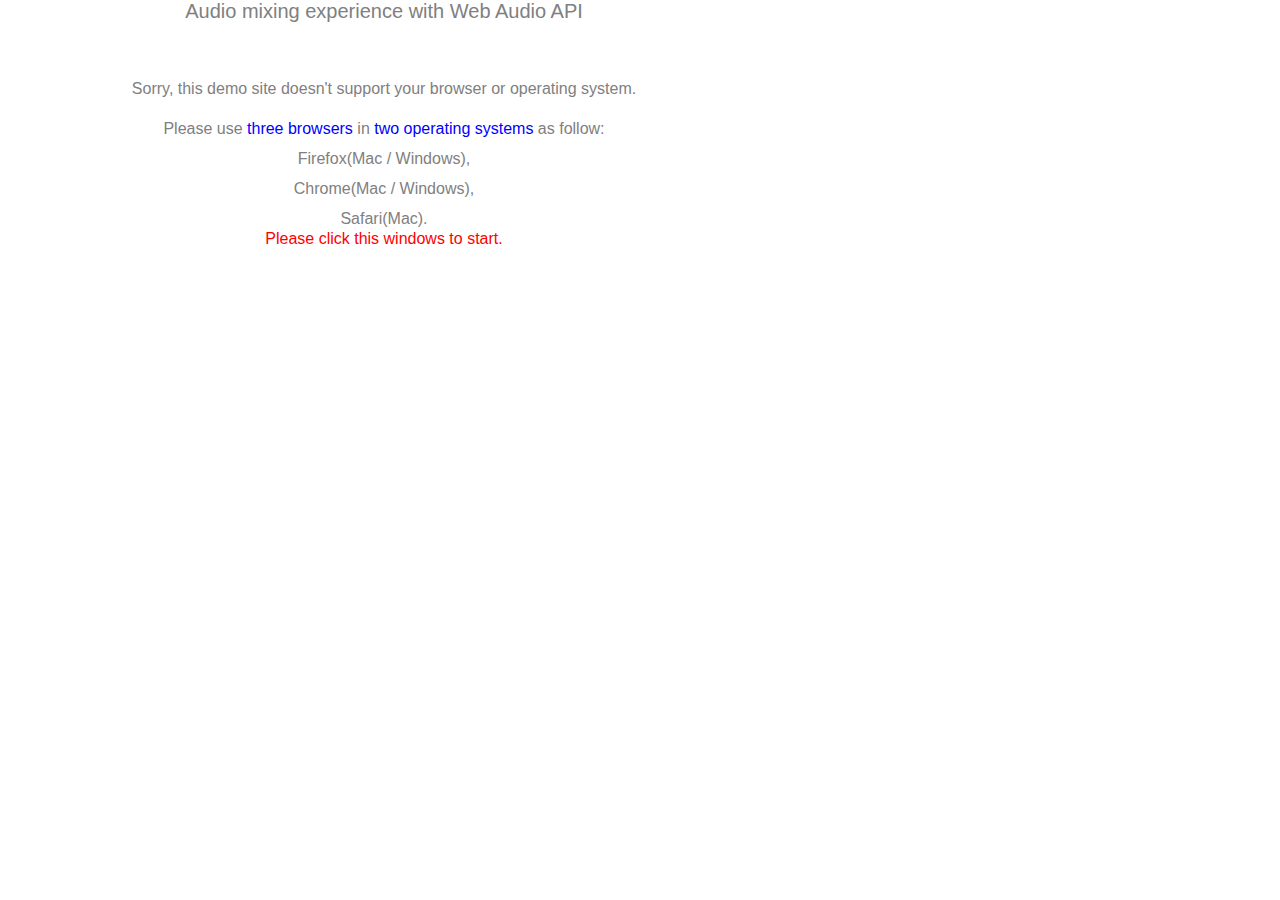
<file: index.html>
<!DOCTYPE html>
<html>
<head>
	<meta charset="utf-8">
	<link rel="shortcut icon" type="image/x-icon" href="fig/favicon.ico">	
	<title>Demo - Audio Mixing Experience with Web Audio API</title>
	<meta name="description" content="html5,webaudioapi,javascript"/>
	<link rel="stylesheet" type="text/css" href="css/ame.css" media="all">
	<link id="lnkAmeCSS" rel="stylesheet" type="text/css" media="all">
	<script type="text/javascript" src="js/jquery-3.1.0.min.js"></script>
	<script src="js/draggabilly.pkgd.min.js"></script>
	<script src="js/pre-ame.js"></script>
</head>
<body>
	<div id="loading">
		<div id="divTitle">
			<span id="spnTitle">Audio mixing experience with Web Audio API</span>
		</div>
		<div id="divChkBrowsOS">
			<span id="spnNoSprtBrowsOsMsg" class="spnChkBrowsOS">Sorry, this demo site doesn't support your browser or operating system.</span>
			<span id="spnSprtBrowsOsMsg"   class="spnChkBrowsOS">Please use <font color="blue">three browsers</font> in <font color="blue">two operating systems</font> as follow:</span> 
		</div>
		<div id="divSprtBrows">
			<span id="spnFirefox" class="spnSptBrows">Firefox(Mac / Windows),</span>
			<span id="spnChrome"  class="spnSptBrows">Chrome(Mac / Windows),</span>
			<span id="spnSafari"  class="spnSptBrows">Safari(Mac).</span>
		</div>
		<div id="divLoadSeq">
			<img id="imgLoading" src="fig/25.gif">
			<span id="spnLoading">Loading...</span>
			<progress id="progLoading" value="0" max="1"></progress>
			<span id="spnPercLoading">0%</span>
		</div>
		<div id="divStart">
			<span id="spnStart">Please click this windows to start.</span>
		</div>
	</div>
	<div id="transpose">
		<div id=divPlayedTime>
			<canvas id="cvsPlayMrk" width="15" height="15"></canvas> 
			<span id="spnMin"    class="spnPlayedTime">00</span>
			<span id="spnSegMS"  class="spnPlayedTime">:</span>
			<span id="spnSec"    class="spnPlayedTime">00</span>
			<span id="spnSegSms" class="spnPlayedTime">:</span>
			<span id="spnMsec"   class="spnPlayedTime">000</span>
			<canvas id="cvsMin"  class="cvsPlayedTime"></canvas>
			<canvas id="cvsSec"  class="cvsPlayedTime"></canvas>
			<canvas id="cvsMsec" class="cvsPlayedTime"></canvas>
		</div>
		<div id=divPlayBack>
			<canvas id="cvsPbZero"   class="cvsPlayBack" width="28" height="20"></canvas> 
			<canvas id="cvsPbPlay"   class="cvsPlayBack" width="28" height="20"></canvas> 
			<canvas id="cvsPbStop"   class="cvsPlayBack" width="28" height="20"></canvas> 
			<canvas id="cvsPbReturn" class="cvsPlayBack" width="28" height="20"></canvas> 
			<canvas id="cvsPbRepeat" class="cvsPlayBack" width="28" height="20"></canvas> 
		</div>
		<div id="divRptStartTime">
			<canvas id="cvsRptStartMark" width="15" height="15"></canvas>
			<span id="spnRptStartMin"    class="spnRptStartTime">00</span>
			<span id="spnRptStartSegMS"  class="spnRptStartTime">:</span>
			<span id="spnRptStartSec"    class="spnRptStartTime">00</span>
			<span id="spnRptStartSegSms" class="spnRptStartTime">:</span>
			<span id="spnRptStartMsec"   class="spnRptStartTime">000</span>
			<canvas id="cvsRptStartMin"  class="cvsRptStartTime"></canvas>
			<canvas id="cvsRptStartSec"  class="cvsRptStartTime"></canvas>
			<canvas id="cvsRptStartMsec" class="cvsRptStartTime"></canvas>
		</div>
		<div id="divRptEndTime">
			<canvas id="cvsRptEndMark" width="15" height="15"></canvas>
			<span id="spnRptEndMin"    class="spnRptEndTime">00</span>
			<span id="spnRptEndSegMS"  class="spnRptEndTime">:</span>
			<span id="spnRptEndSec"    class="spnRptEndTime">00</span>
			<span id="spnRptEndSegSms" class="spnRptEndTime">:</span>
			<span id="spnRptEndMsec"   class="spnRptEndTime">000</span>
			<canvas id="cvsRptEndMin"  class="cvsRptEndTime"></canvas>
			<canvas id="cvsRptEndSec"  class="cvsRptEndTime"></canvas>
			<canvas id="cvsRptEndMsec" class="cvsRptEndTime"></canvas>
		</div>
		<div id="divDirctRptArea">
			<button id="btnIntro" class="btnRptTp">Intro</button>
			<button id="btnA"     class="btnRptTp">A</button>
			<button id="btnB"     class="btnRptTp">B</button>
			<button id="btnC"     class="btnRptTp">C</button>
			<button id="btnOutro" class="btnRptTp">Outro</button>
		</div>
		<div id="divDispMode">
			<span id="spnDispMode">Window Select</span>
			<button id="btnTrDispMode"  class="btnDispMode">Track</button>
			<button id="btnMixDispMode" class="btnDispMode">Mixer</button>
			<button id="btnFxDispMode"  class="btnDispMode">Effect</button>
		</div>
	</div>
	<div id="track">
		<div id="divInspector">
			<input id="rngPanInspct"  type=range min="-1.57" max="1.57" value="0" step="0.01" />
			<input id="rngGainInspct" type=range min="0" max="1" value="1" step="0.01" />
			<button id="btnCenterInspct" class="btnInspct">Center</button>
			<button id="btnMuteInspct"   class="btnInspct">Mute</button>
			<button id="btnSoloInspct"   class="btnInspct">Solo</button>
			<button id="btnRecAmInspct"  class="btnInspct">Rec</button>
			<button id="btnPlayAmInspct" class="btnInspct">Play</button>
			<button id="btnFxInspct"     class="btnInspct">effect</button>
			<img id="imgIcnInspct" alt="No image">
			<span id="spnPanTagInspct"  class="spnTagInspct">Pan</span>
			<span id="spnLTagInspct"    class="spnTagInspct">L</span>
			<span id="spnRTagInspct"    class="spnTagInspct">R</span>
			<span id="spnGainTagInspct" class="spnTagInspct">Volume</span>
			<span id="spnMaxTagInspct"  class="spnTagInspct">Max</span>
			<span id="spnMinTagInspct"  class="spnTagInspct">Min</span>
			<span id="spnAmTagInspct"   class="spnTagInspct">Automation</span>
			<span id="spnFxTagInspct"   class="spnTagInspct">Effect</span>
			<span id="spnTrTagInspct"   class="spnTagInspct">Tr.Name</span>
		</div>
		<div id="divTimeRuler">
			<table id="tabTimeRuler"></table>
		</div>
		<div id="divTrCh">
			<table id="tabTrCh"></table>
		</div>
		<div id="divTrView">
			<table id="tabTrView"></table>
			<canvas id="cvsPlayLine"></canvas>
		</div>
		<div id="divTrScrollX">
			<canvas id="cvsTrScrollX" width="50" height="10"></canvas>
		</div>
		<div id="divTrScrollY">
			<canvas id="cvsTrScrollY" width="10" height="50"></canvas>
		</div>
		<div id="divAllPartChMuteSoloState">
			<button id="btnAllPartChMuteState">Mute</button>
			<button id="btnAllPartChSoloState">Solo</button>
		</div>
		<div id="divZoomX">
			<input id= "btnAutoScrollX" type="button" value="auto scroll" />
			<input id= "btnMagX" type="button" value="+" />
			<input id= "btnRedX" type="button" value="-" />
		</div>
	</div>
	<div id="mixer">
		<div id="divIconSelect">
			<span id="spnIcnSelctTag"    class="spnIcnSlctTag">ICON SELECT</span>
			<span id="spnAllOnOffIcnTag" class="spnIcnSlctTag">All</span>
			<span id="spnPartIcnTag"     class="spnIcnSlctTag">Part</span>
			<button id="btnIcnSelct0" class="btnIcnSelct" name="auto">Auto</button>
			<button id="btnIcnSelct1" class="btnIcnSelct" name="rythm">Rhythm</button>
			<button id="btnIcnSelct2" class="btnIcnSelct" name="allOn">On</button>
			<button id="btnIcnSelct3" class="btnIcnSelct" name="allOff">Off</button>
			<button id="btnIcnSelct4" class="btnIcnSelct" name="partA">A</button>
			<button id="btnIcnSelct5" class="btnIcnSelct" name="partB">B</button>
			<button id="btnIcnSelct6" class="btnIcnSelct" name="partC">C</button>
		</div>
		<div id="divPosMix">
			<canvas id="cvsPosMixArea"  width="472" height="216"></canvas>
			<canvas id="cvsPosMixGraph" width="512" height="256"></canvas>
		</div>
		<div id="partCh">
			<table id="tabConsole">
				<tr id="trConsole"></tr>
			</table>
		</div>
		<div id="outputCh">
			<input id="outputPan" type=range min="-1.57" max="1.57" value="0" step="0.01" />
			<input id="outputGain" type=range min="0" max="1" value="1" step="0.01" />
			<button id="btnOutputPanC"   class="btnOutput">C</button>
			<button id="btnOutputMute"   class="btnOutput">M</button>
			<button id="btnOutputEffect" class="btnOutput">e</button>
			<img id="outputIcon" alt="No image">
			<span id="outputTag">OUTPUT</span>
		</div>
	</div>
	<div id="FX">
		<div id="divFxPartCh">
			<select id="selectFxCh"></select>
			<span id="spnPrevCh"    class="spnCh">-----</span>
			<span id="spnNextCh"    class="spnCh">-----</span>
			<span id="spnSelectCh"  class="spnChTag">Ch. SELECT</span>
			<span id="spnCurrChTag" class="spnChTag">CURRENET</span>
			<span id="spnPrevChTag" class="spnChTag">PREVIOUS</span>
			<span id="spnNextChTag" class="spnChTag">NEXT</span>
			<canvas id="cvsPrevCh"  class="cvsCh" width="20" height="20"></canvas>
			<canvas id="cvsNextCh"  class="cvsCh" width="20" height="20"></canvas>
			<img id="imgPrevCh" class="imgCh" width="50" height="50" alt="no image">
			<img id="imgCurrCh" class="imgCh" width="50" height="50" alt="no image">
			<img id="imgNextCh" class="imgCh" width="50" height="50" alt="no image">
			<button id="btnCenterFX" class="btnFX">C</button>
			<button id="btnMuteFX"   class="btnFX">M</button>
			<button id="btnSoloFX"   class="btnFX">S</button>
			<button id="btnRecAmFX"  class="btnFX">R</button>
			<button id="btnPlayAmFX" class="btnFX">P</button>
			<input id="rngPanFX"  type=range min="-1.57" max="1.57" value="0" step="0.01" />
			<input id="rngGainFX" type=range min="0" max="1" value="1" step="0.01" />
		</div>
		<div id="divDialog">
			<canvas id="cvsRtSwFig" width="232", height="256"></canvas>
			<canvas id="cvsRouting" width="232", height="256"></canvas>
			<span id="spnFxRtTag">FX Diagram</span>
			<span id="spnEqRtTag"   class="spnFxTag">[EQ - Filters]</span>
			<span id="spnCompRtTag" class="spnFxTag">[Compressor]</span>
			<span id="spnInRtTag"   class="spnRtTag">IN</span>
			<span id="spnOutRtTag"  class="spnRtTag">OUT</span>
			<span id="spnRtFilter0" class="spnRtItem">1</span>
			<span id="spnRtFilter1" class="spnRtItem">2</span>
			<span id="spnRtFilter2" class="spnRtItem">3</span>
			<span id="spnRtFilter3" class="spnRtItem">4</span>
			<canvas id="cvsFilterFig0" class="cvsFig" width="20" height="20"></canvas>
			<canvas id="cvsFilterFig1" class="cvsFig" width="20" height="20"></canvas>
			<canvas id="cvsFilterFig2" class="cvsFig" width="20" height="20"></canvas>
			<canvas id="cvsFilterFig3" class="cvsFig" width="20" height="20"></canvas>
			<canvas id="cvsCompFig" width="20" height="20"></canvas>
		</div>
		<div id="EQ">
			<div id="divEqParam">
				<canvas id=cvsEqSW width="30" height="30"></canvas>
				<span id="spnEqName">- 4 Band EQ</span>
				<span id="spnTagEqNo">Filter No.</span>
				<input type="checkbox" id="chkEq0" class="chkEq" name="EQ" value="EQ1" /><label for="chkEq0" id="lblEqNo0" class="lblEqNo">1</label>
				<input type="checkbox" id="chkEq1" class="chkEq" name="EQ" value="EQ2" /><label for="chkEq1" id="lblEqNo1" class="lblEqNo">2</label>
				<input type="checkbox" id="chkEq2" class="chkEq" name="EQ" value="EQ3" /><label for="chkEq2" id="lblEqNo2" class="lblEqNo">3</label>
				<input type="checkbox" id="chkEq3" class="chkEq" name="EQ" value="EQ4" /><label for="chkEq3" id="lblEqNo3" class="lblEqNo">4</label>
				<span id="spnTagEqType">Filter Type</span>
				<select id="filterType"><option value="3">LowShelf</option><option value="4">HighShelf</option><option value="5">Peaking</option></select>
				<span id="spnTagEqFreq"  class="spnTagEq">frequency[Hz]</span>
				<span id="spnTagEqQ"     class="spnTagEq">Q</span>
				<span id="spnTagEqGain"  class="spnTagEq">Gain[dB]</span>
				<span id="spnEqFreq"     class="spnValEq">1000</span>
				<span id="spnEqQ"        class="spnValEq">0.1</span>
				<span id="spnEqGain"     class="spnValEq">0.0</span>
				<canvas id="cvsDragFreq" class="draggabilly cvsEq"></canvas>
				<canvas id="cvsDragQ"    class="draggabilly cvsEq"></canvas>
				<canvas id="cvsDragGain" class="draggabilly cvsEq"></canvas>
			</div>
			<div id="divGraph">
				<canvas id='markerArea' width="479" height="238"></canvas>
				<canvas id="semiLogEq" draggalble="false" width="512" height="256"></canvas>
				<canvas id="eqSpectrum" width="467" height="226" ></canvas>
				<canvas id="eqCurve0" class="eqCurve" width="467" height="226" style="z-index:3;"></canvas>
				<canvas id="eqCurve1" class="eqCurve" width="467" height="226" style="z-index:4;"></canvas>
				<canvas id="eqCurve2" class="eqCurve" width="467" height="226" style="z-index:5;"></canvas>
				<canvas id="eqCurve3" class="eqCurve" width="467" height="226" style="z-index:6;"></canvas>
				<span id="eqMarker0" class="draggabilly eq"></span>
				<span id="eqMarker1" class="draggabilly eq"></span>
				<span id="eqMarker2" class="draggabilly eq"></span>
				<span id="eqMarker3" class="draggabilly eq"></span>
			</div>
		</div>
		<div id="comp">
			<div id="divCompParam">
				<canvas id=cvsCompSW width="30" height="30"></canvas>
				<span id="spnCompName">- Compressor</span>
				<span id="spnThreshold" class="compParam">-30</span>
				<span id="spnKnee"      class="compParam">20.0</span>
				<input type="radio" name="Ratio" value="1" id="radioRatio0" class="radioRatio"><label for="radioRatio0" id="lblValRatio0" class="lblValRatio">1:1</label>
				<input type="radio" name="Ratio" value="2" id="radioRatio1" class="radioRatio"><label for="radioRatio1" id="lblValRatio1" class="lblValRatio">1:2</label>
				<input type="radio" name="Ratio" value="4" id="radioRatio2" class="radioRatio"><label for="radioRatio2" id="lblValRatio2" class="lblValRatio">1:4</label>
				<input type="radio" name="Ratio" value="8" id="radioRatio3" class="radioRatio"><label for="radioRatio3" id="lblValRatio3" class="lblValRatio">1:8</label>
				<span id="spnAttack"    class="compParam">0.003</span>
				<span id="spnRelease"   class="compParam">0.25</span>
				<span id="spnReduction" class="compParam">-</span>
				<span id="spnThresholdTag" class="compParamTag">Threshold</span>
				<span id="spnKneeTag"      class="compParamTag">Knee</span>
				<span id="spnRatioTag"     class="compParamTag">Raito</span>
				<span id="spnAttackTag"    class="compParamTag">Attack</span>
				<span id="spnReleaseTag"   class="compParamTag">Release</span>
				<span id="spnReductionTag" class="compParamTag">Reduction</span>
				<canvas id="cvsThreshold" class="compCvs"></canvas>
				<canvas id="cvsKnee"      class="compCvs"></canvas>
				<canvas id="cvsAttack"    class="compCvs"></canvas>
				<canvas id="cvsRelease"   class="compCvs"></canvas>
			</div>
			<div id="divCompGraph">
				<canvas id="cvsThresholdMrkArea" width="227" height="228"></canvas>
				<canvas id="cvsCompGraph" width="256" height="256"></canvas>
				<canvas id="cvsCompCurve" width="216" height="216"></canvas>
				<span id="thresholdMarker" class="draggabilly comp th"></span>
			</div>
			<div id="divCompReduction">
				<canvas id="cvsCompReductGraph" width="24" height="256"></canvas>
				<canvas id="cvsCompReduction" width="12" height="216"></canvas>
			</div>
		</div>
	</div>
	<div id="menu">
		<ul id="ulMenu">
		<li class="liMenu"><a href="intro.html" target="ame_menu">Introduction</a></li>
		<li class="liMenu"><a href="key-mouse.html" target="ame_menu">Key / Mouse</a></li>
		<li class="liMenu"><a href="automation.html" target="ame_menu">Automation</a></li>
		<li class="liMenu" id="liSafari"><a href="about-safari.html" target="ame_menu">About Safari</a></li>
		<li class="liMenu"><a href="demosong.html" target="ame_menu">Demo song</a></li>
		<li class="liMenu" id="liNavi">Navigation</li>
		</ul>
		<span id="spnCpyRight">&copy Y.Okubo All Rights Reserved.</span>
		<span id="spnQnaviMsg">Please click the menu "<font color="blue">Navigation</font>" or press key "<font color="blue">n</font>" if you need this function or not.</span>
	</div>
	<div id="msg"></div>
	<script src="js/post-ame.js"></script>
</body>
</html>
</file>
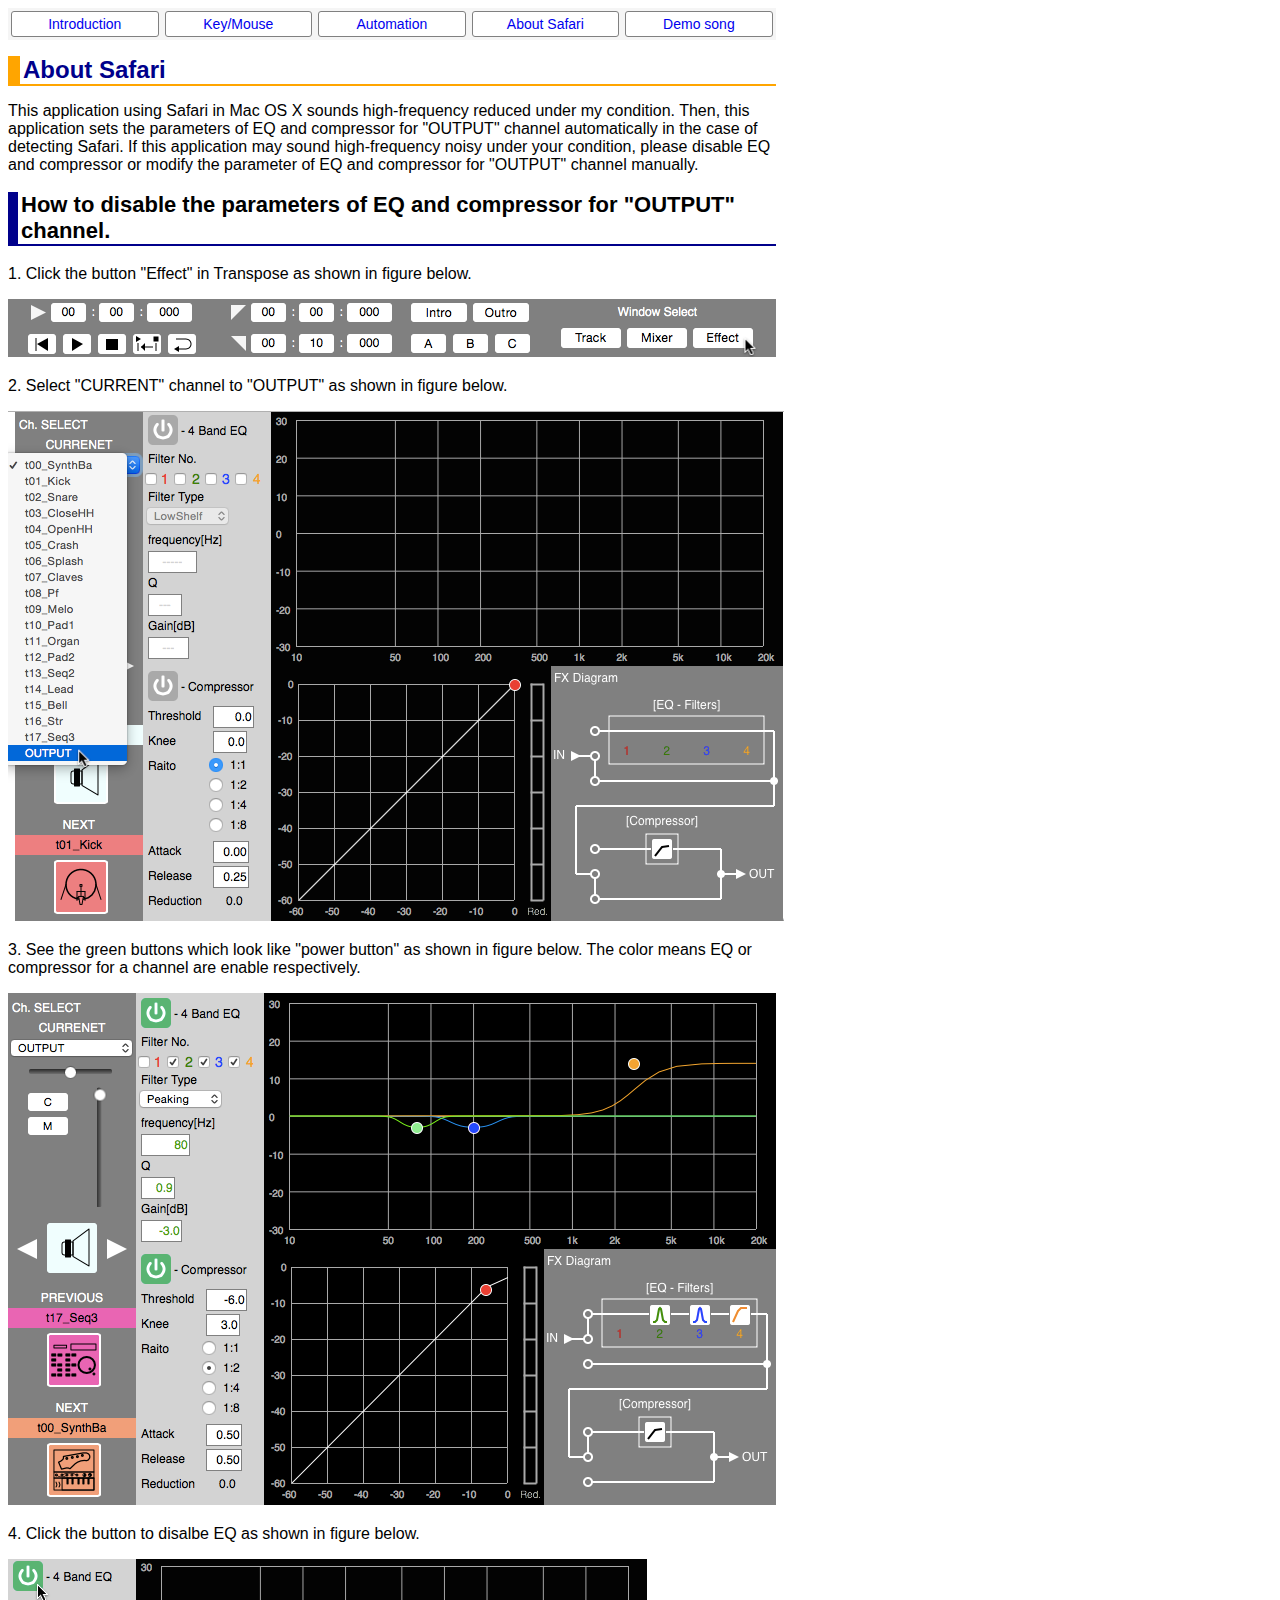
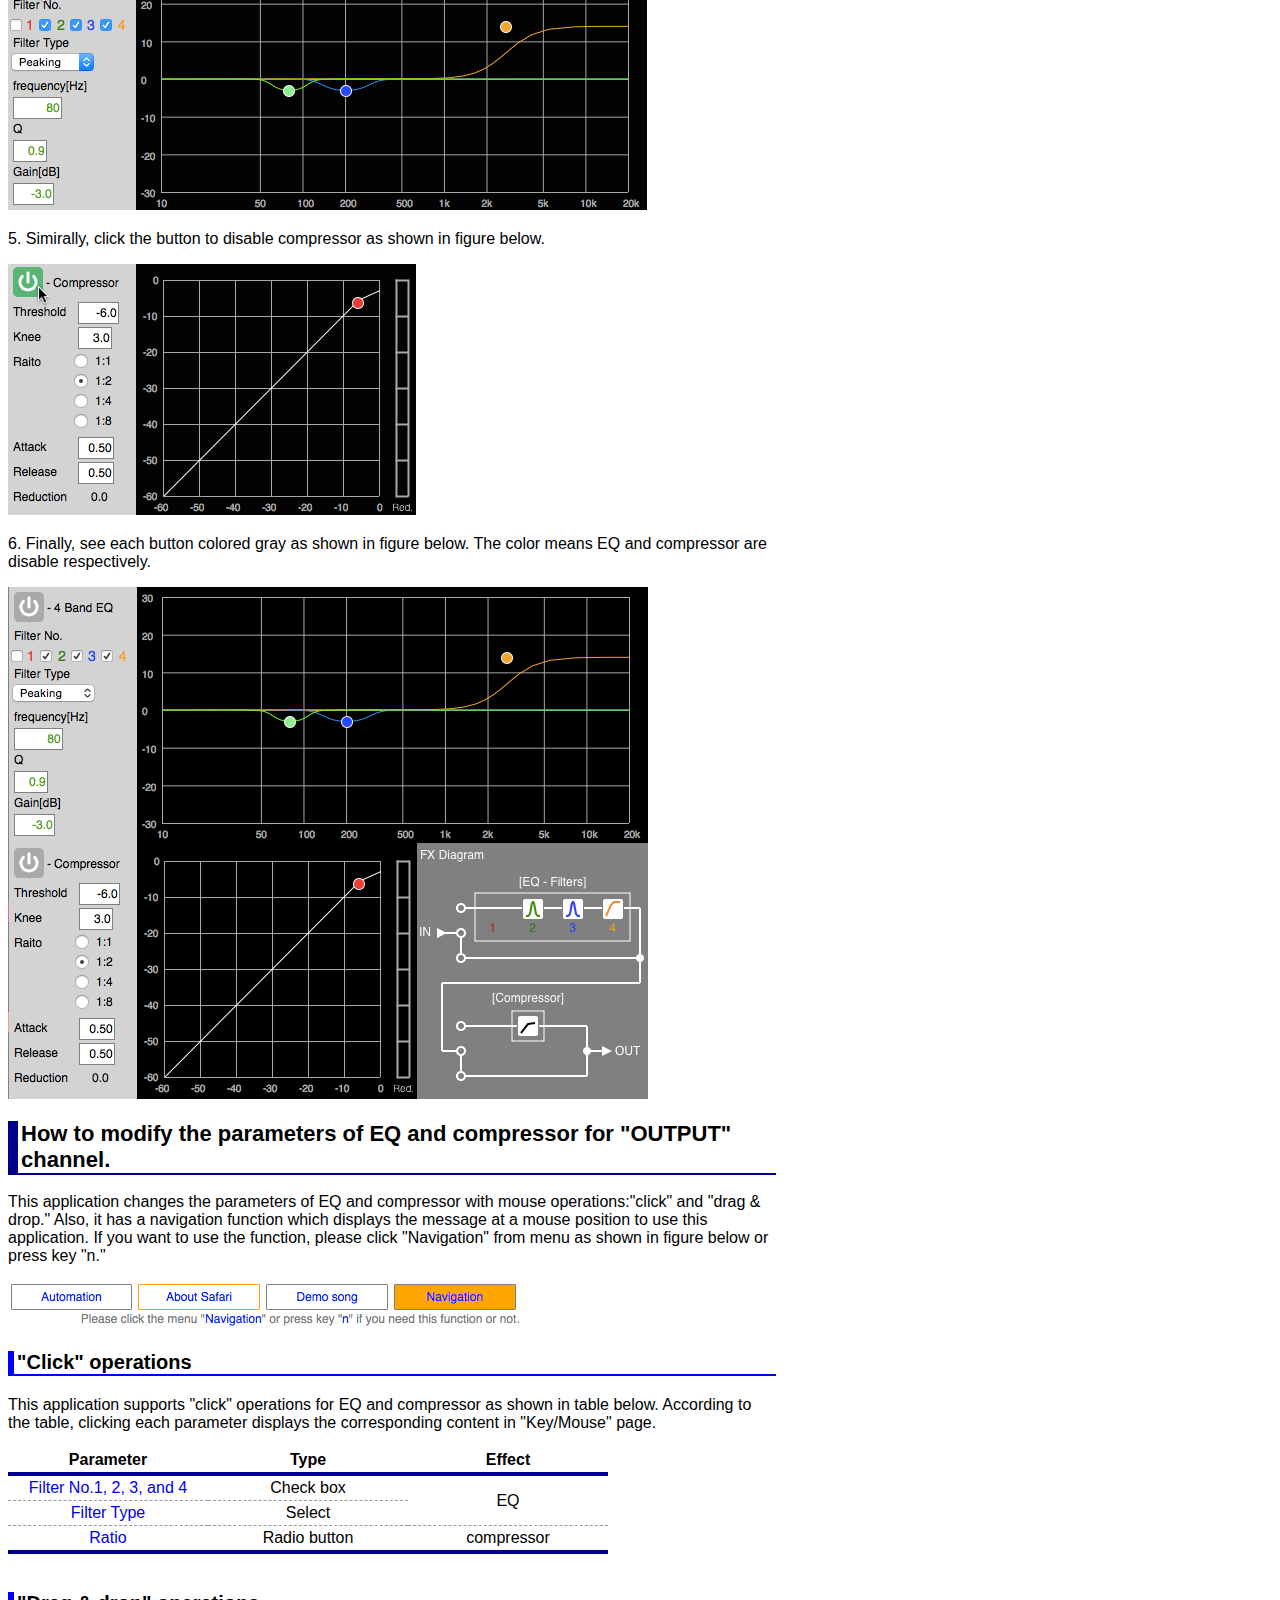
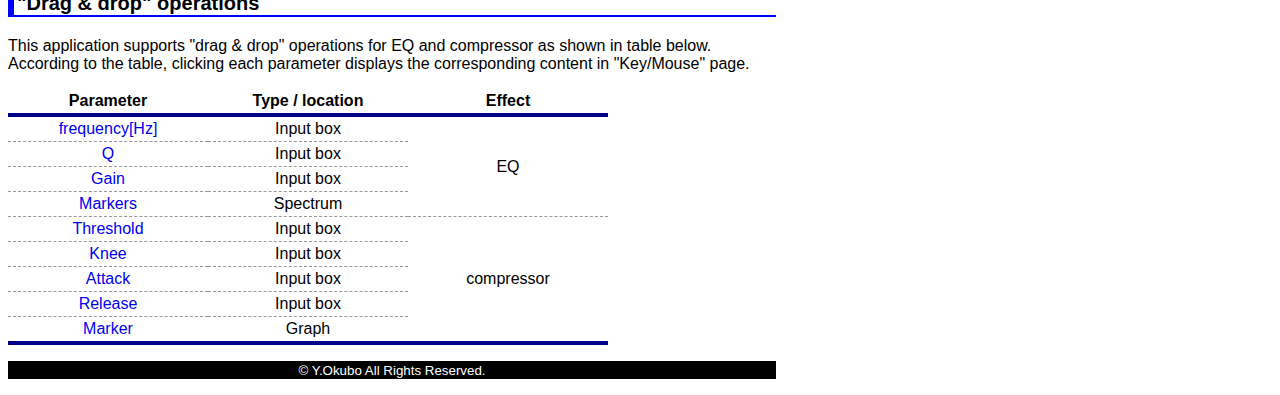
<file: about-safari.html>
<!DOCTYPE html>
<html>
<head>
	<meta charset="utf-8">
	<link rel="shortcut icon" type="image/x-icon" href="fig/favicon.ico">	
	<title>About Safari</title>
	<link rel="stylesheet" type="text/css" href="css/man.css" media="all">
	<script type="text/javascript" src="js/template.js"></script>
</head>
<body>
	<script type="text/javascript">topmenu();</script>


	<h1>About Safari</h1>
	<p>This application using Safari in Mac OS X sounds high-frequency reduced under my condition.
	Then, this application sets the parameters of EQ and compressor for "OUTPUT" channel automatically
	in the case of detecting Safari. 
	If this application may sound high-frequency noisy under your condition, please disable EQ and compressor 
	or modify the parameter of EQ and compressor for "OUTPUT" channel manually.</p>


	<h2>How to disable the parameters of EQ and compressor for "OUTPUT" channel.</h2>

	<p>1. Click the button "Effect" in Transpose as shown in figure below.</p>
	<img src="fig/about-safari/transpose.png" width="769px" height="58px">

	<p>2. Select "CURRENT" channel to "OUTPUT" as shown in figure below.</p>
	<img src="fig/about-safari/output-ch.png" width="776px" height="510px">

	<p>3. See the green buttons which look like "power button" as shown in figure below. 
	The color means EQ or compressor for a channel are enable respectively.</p>
	<img src="fig/about-safari/eqcomp-param.png" width="768px" height="512px">

	<p>4. Click the button to disalbe EQ as shown in figure below.</p>
	<img src="fig/about-safari/eq-sw.png" width="639px" height="251px">

	<p>5. Simirally, click the button to disable compressor as shown in figure below.</p>
	<img src="fig/about-safari/comp-sw.png" width="408px" height="251px">

	<p>6. Finally, see each button colored gray as shown in figure below. 
	The color means EQ and compressor are disable respectively.</p>
	<img src="fig/about-safari/disable-eqcomp.png" width="640px" height="512px">


	<h2>How to modify the parameters of EQ and compressor for "OUTPUT" channel.</h2>

	<p>This application changes the parameters of EQ and compressor with mouse operations:"click" and "drag & drop."
	Also, it has a navigation function which displays the message at a mouse position to use this application.
	If you want to use the function, please click "Navigation" from menu as shown in figure below or press key "n."</p>
	<img src="fig/about-safari/nav-menu.png" width="514px" height="46px">


	<h3>"Click" operations</h3>
	<p>This application supports "click" operations for EQ and compressor as shown in table below.
	According to the table, clicking each parameter displays the corresponding content in "Key/Mouse" page.</p>
	<table class="tabAboutSafari">
		<tr><th>Parameter</th><th>Type</th><th>Effect</th></tr>
		<tr><td><a href="key-mouse.html#eq-filtno">Filter No.1, 2, 3, and 4</a></td><td>Check box</td><td rowspan="2">EQ</td></tr>
		<tr><td><a href="key-mouse.html#eq-filttype">Filter Type</a></td><td>Select</td></tr>
		<tr><td class="tdLastAS"><a href="key-mouse.html#comp-ratio">Ratio</a></td><td class="tdLastAS">Radio button</td><td class="tdLastAS">compressor</td></tr>
	</table>

	<br>

	<h3>"Drag & drop" operations</h3>
	<p>This application supports "drag & drop" operations for EQ and compressor as shown in table below.
	According to the table, clicking each parameter displays the corresponding content in "Key/Mouse" page.</p>
	<table class="tabAboutSafari">
		<tr><th>Parameter</th><th>Type / location</th><th>Effect</th></tr>
		<tr><td><a href="key-mouse.html#eq-freq">frequency[Hz]</a></td><td>Input box</td><td rowspan="4">EQ</td></tr>
		<tr><td><a href="key-mouse.html#eq-q">Q</a></td><td>Input box</td></tr>
		<tr><td><a href="key-mouse.html#eq-gain">Gain</a></td><td>Input box</td></tr>
		<tr><td><a href="key-mouse.html#eq-mark">Markers</a></td><td>Spectrum</td></tr>
		<tr><td><a href="key-mouse.html#comp-threshold">Threshold</a></td><td>Input box</td><td rowspan="5" class="tdLastAS">compressor</td></tr>
		<tr><td><a href="key-mouse.html#comp-knee">Knee</a></td><td>Input box</td></tr>
		<tr><td><a href="key-mouse.html#comp-attack">Attack</a></td><td>Input box</td></tr>
		<tr><td><a href="key-mouse.html#comp-release">Release</a></td><td>Input box</td></tr>
		<tr><td class="tdLastAS"><a href="key-mouse.html#comp-mark">Marker</a></td><td class="tdLastAS">Graph</td></tr>
	</table>

	<script type="text/javascript">footer();</script>
</body>
</html>
</file>
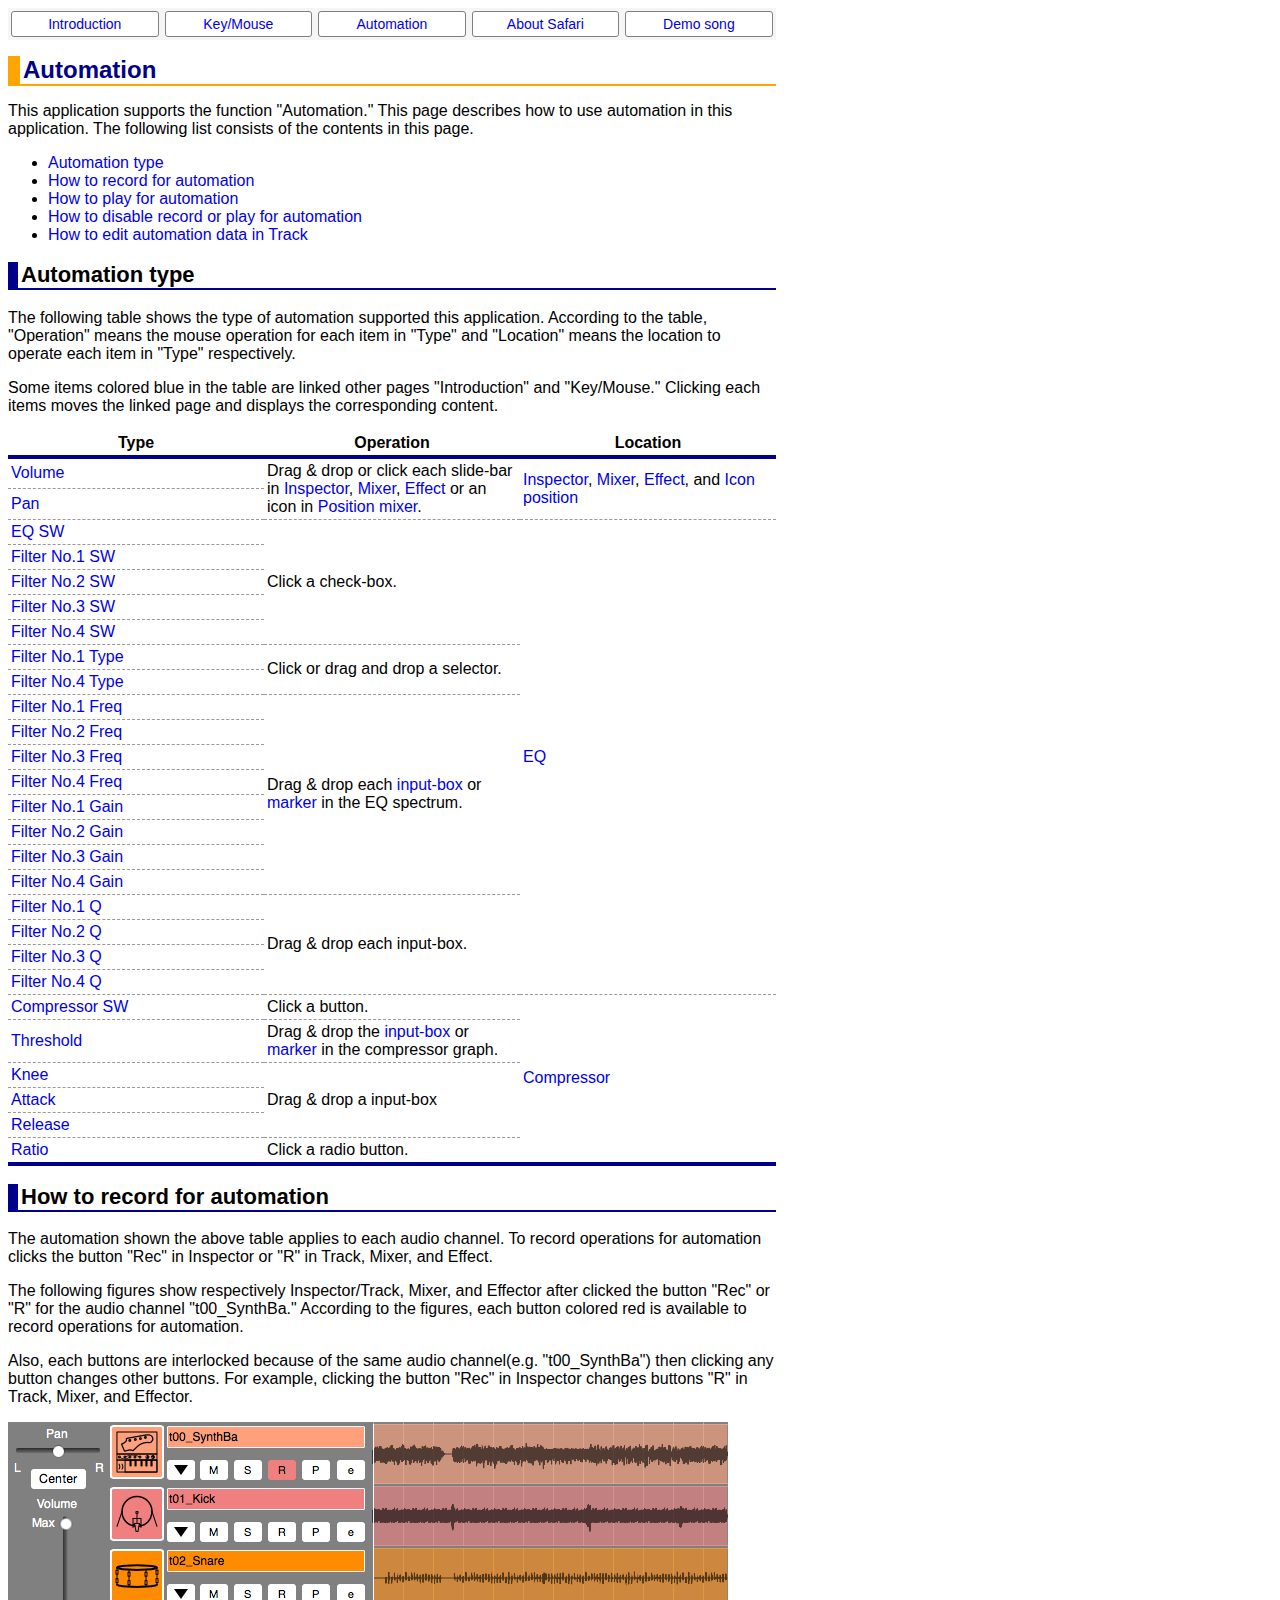
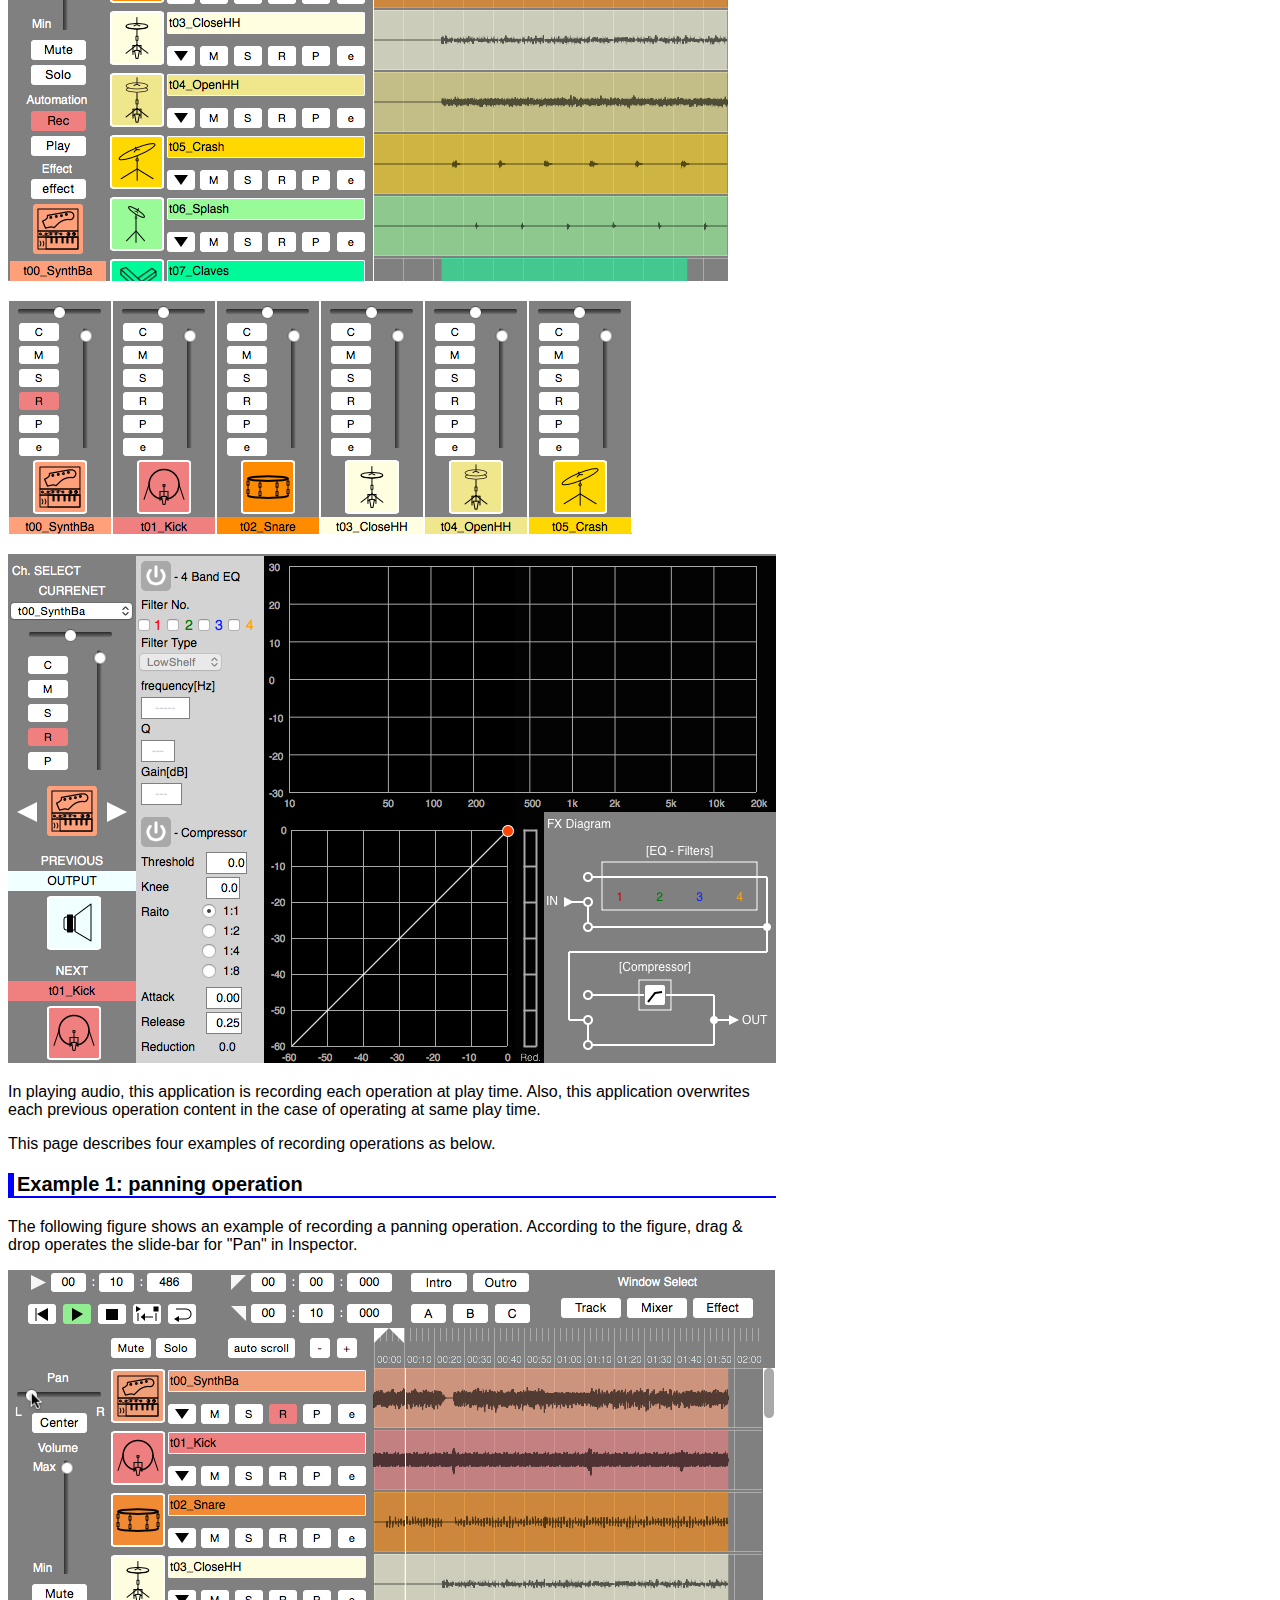
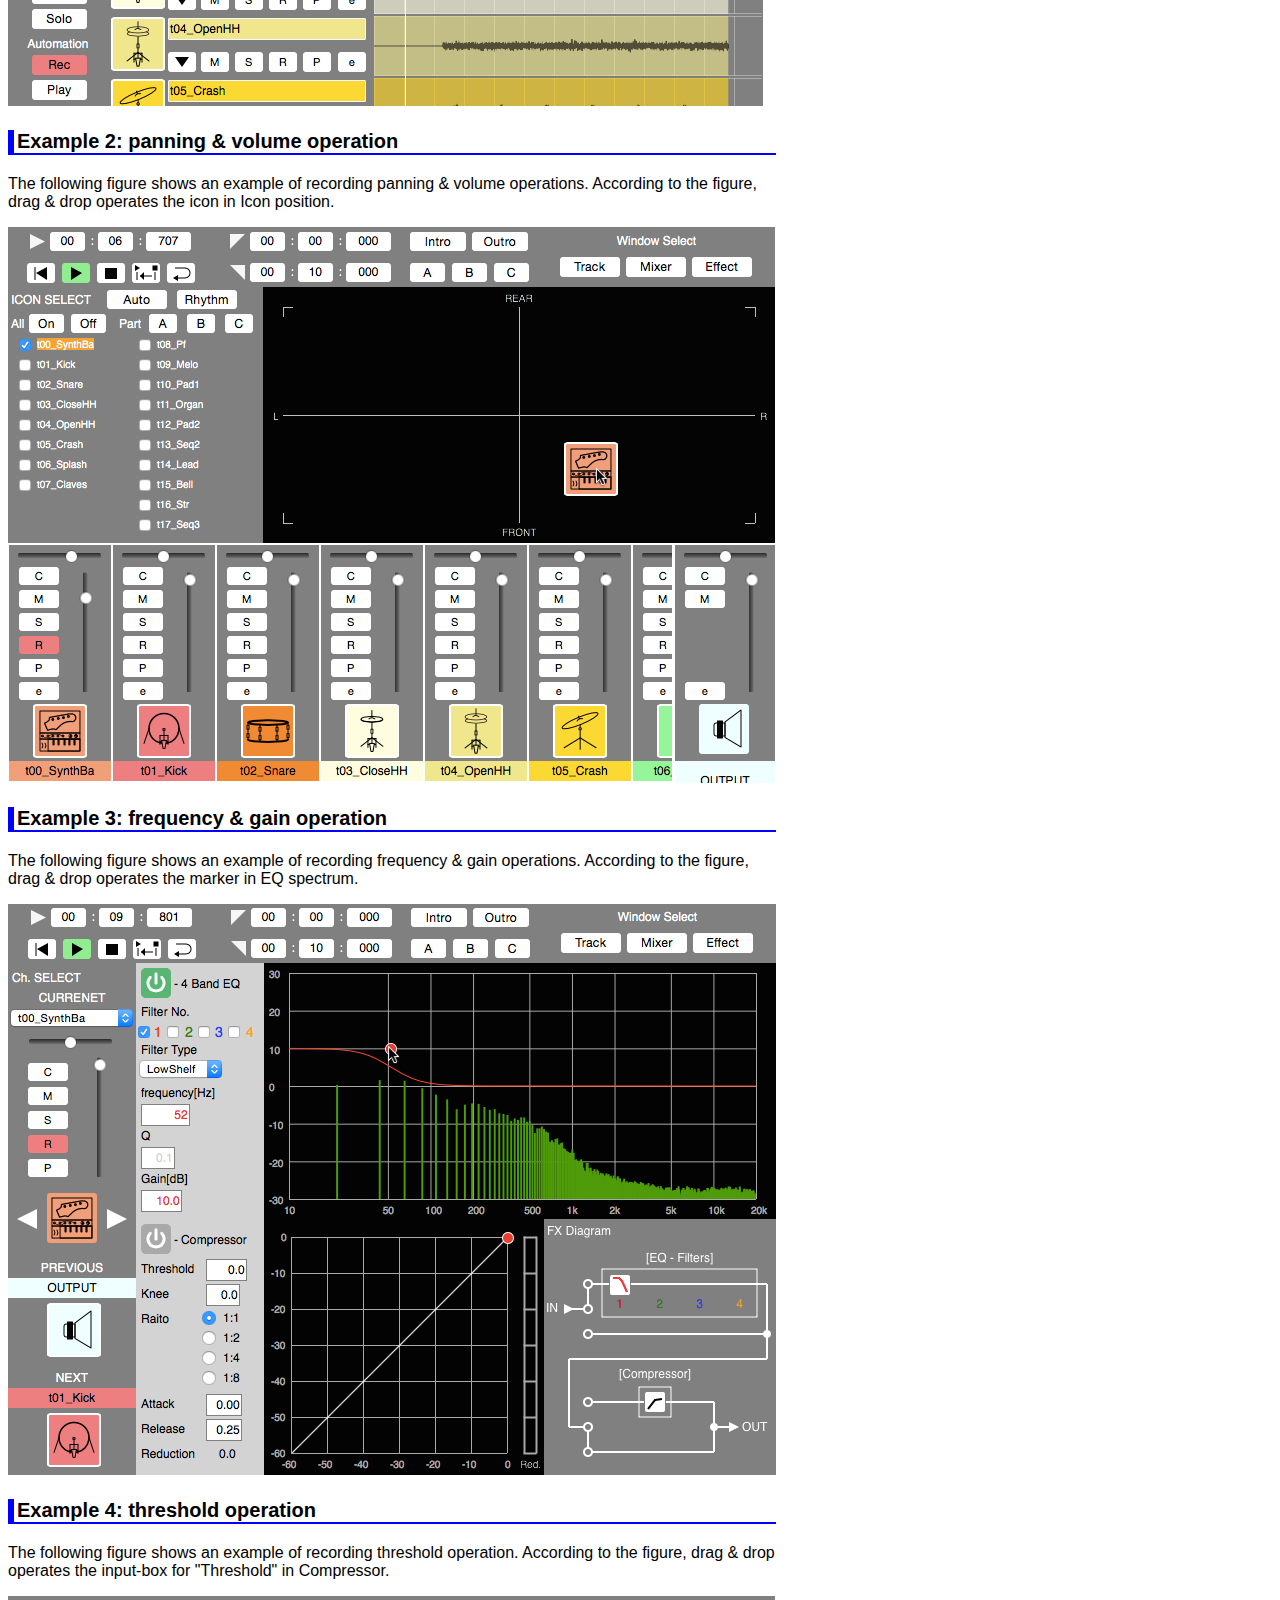
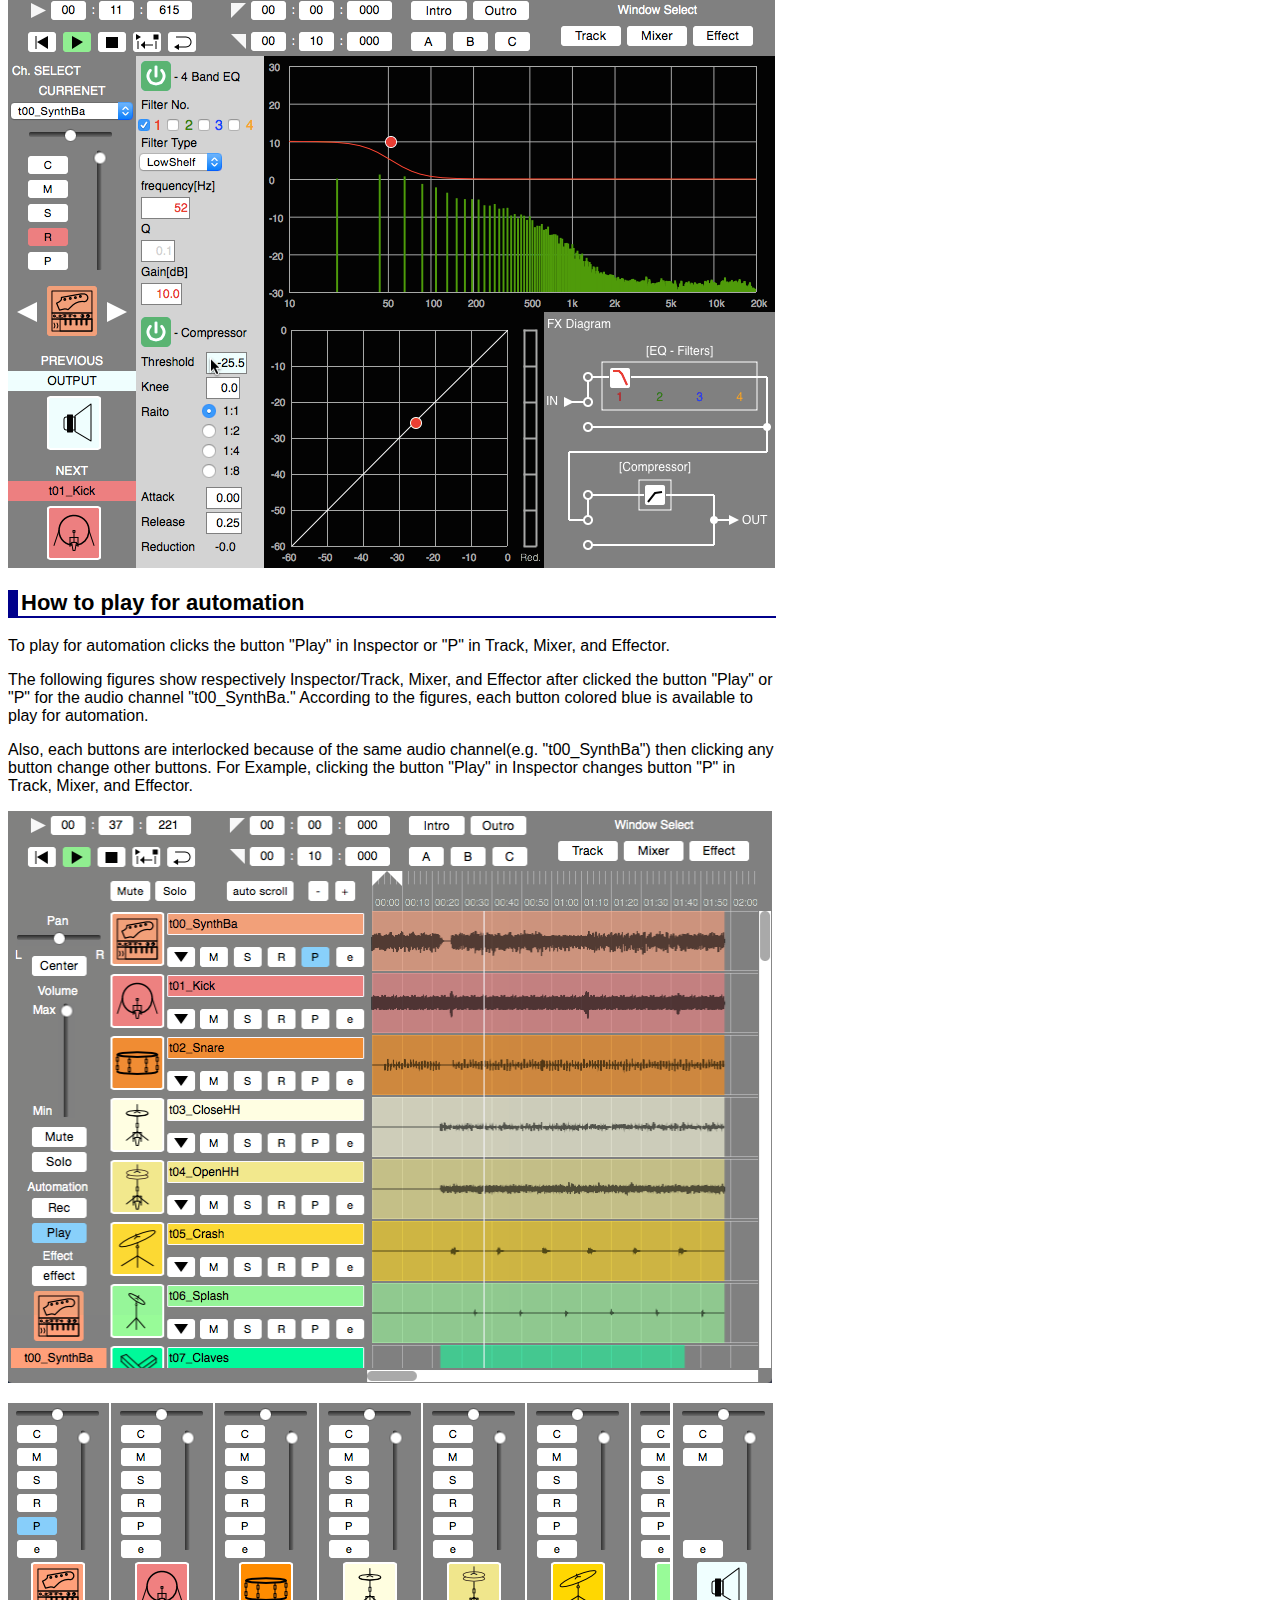
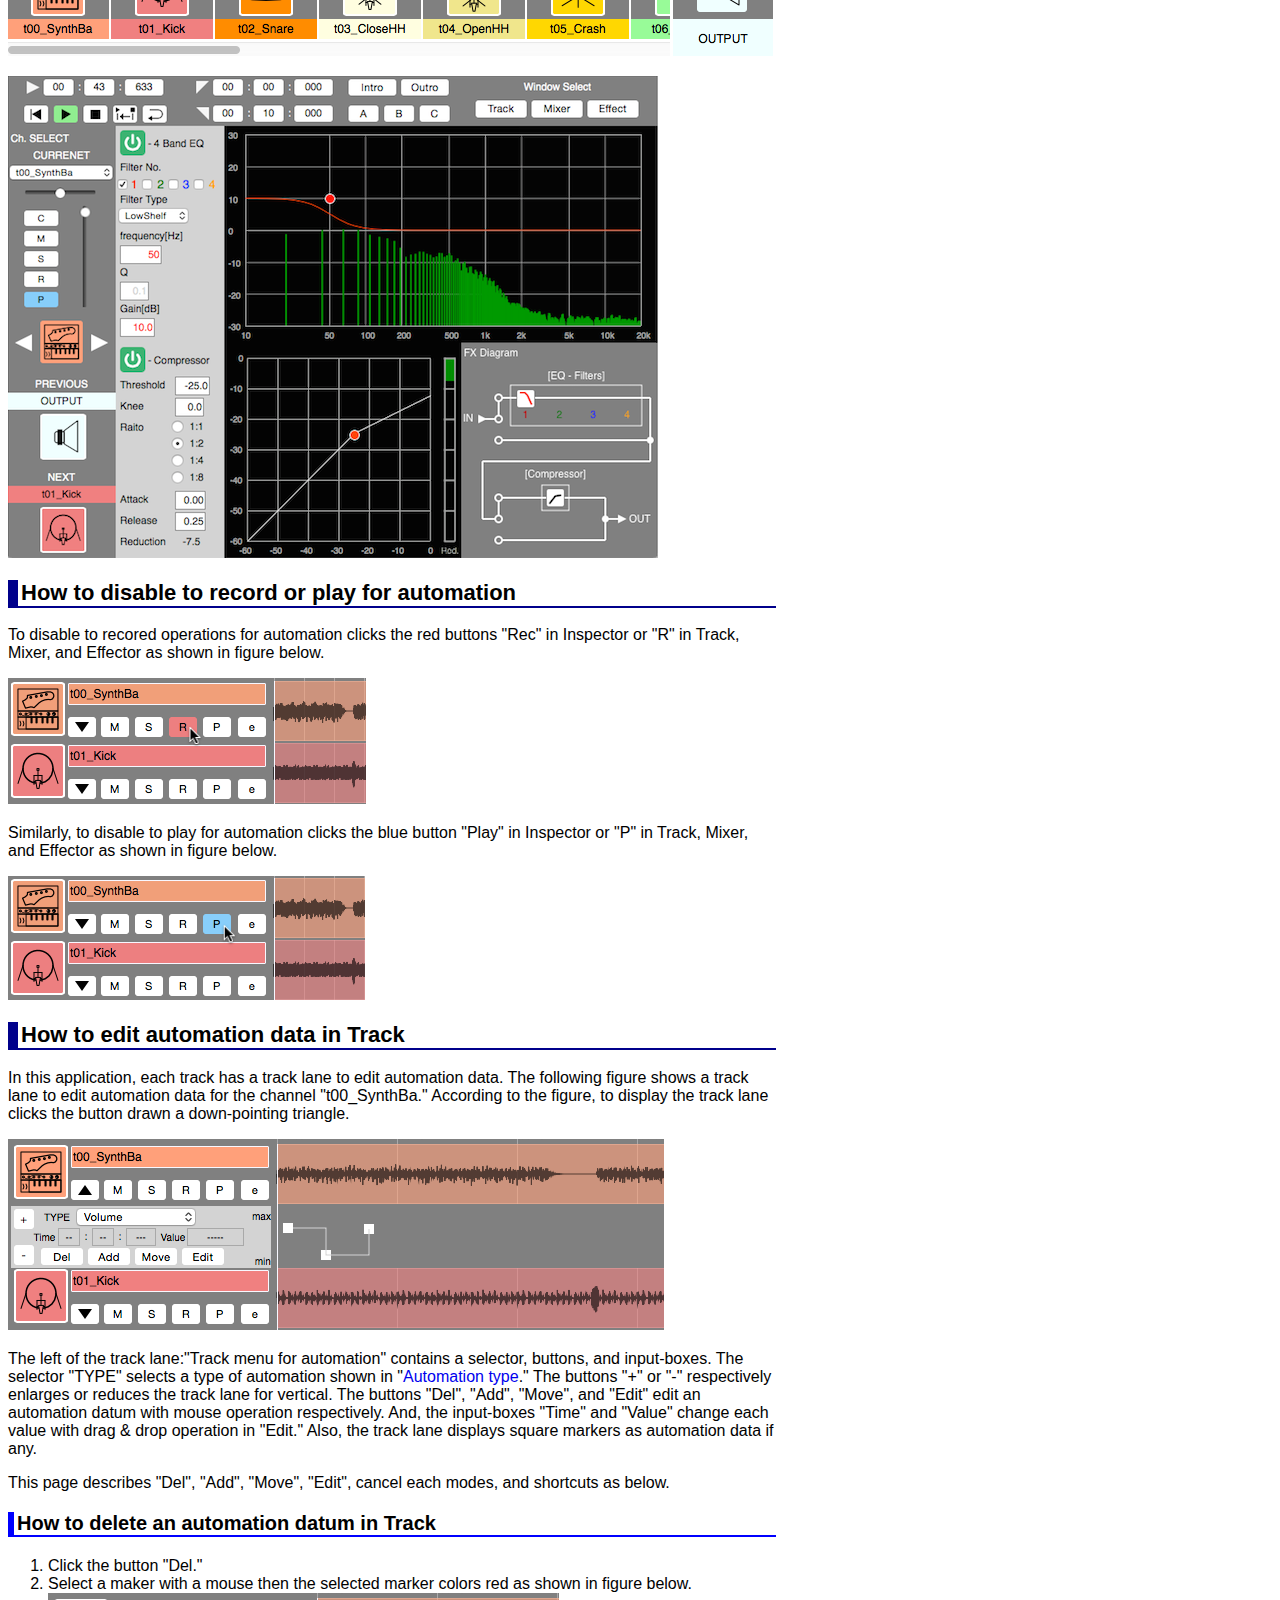
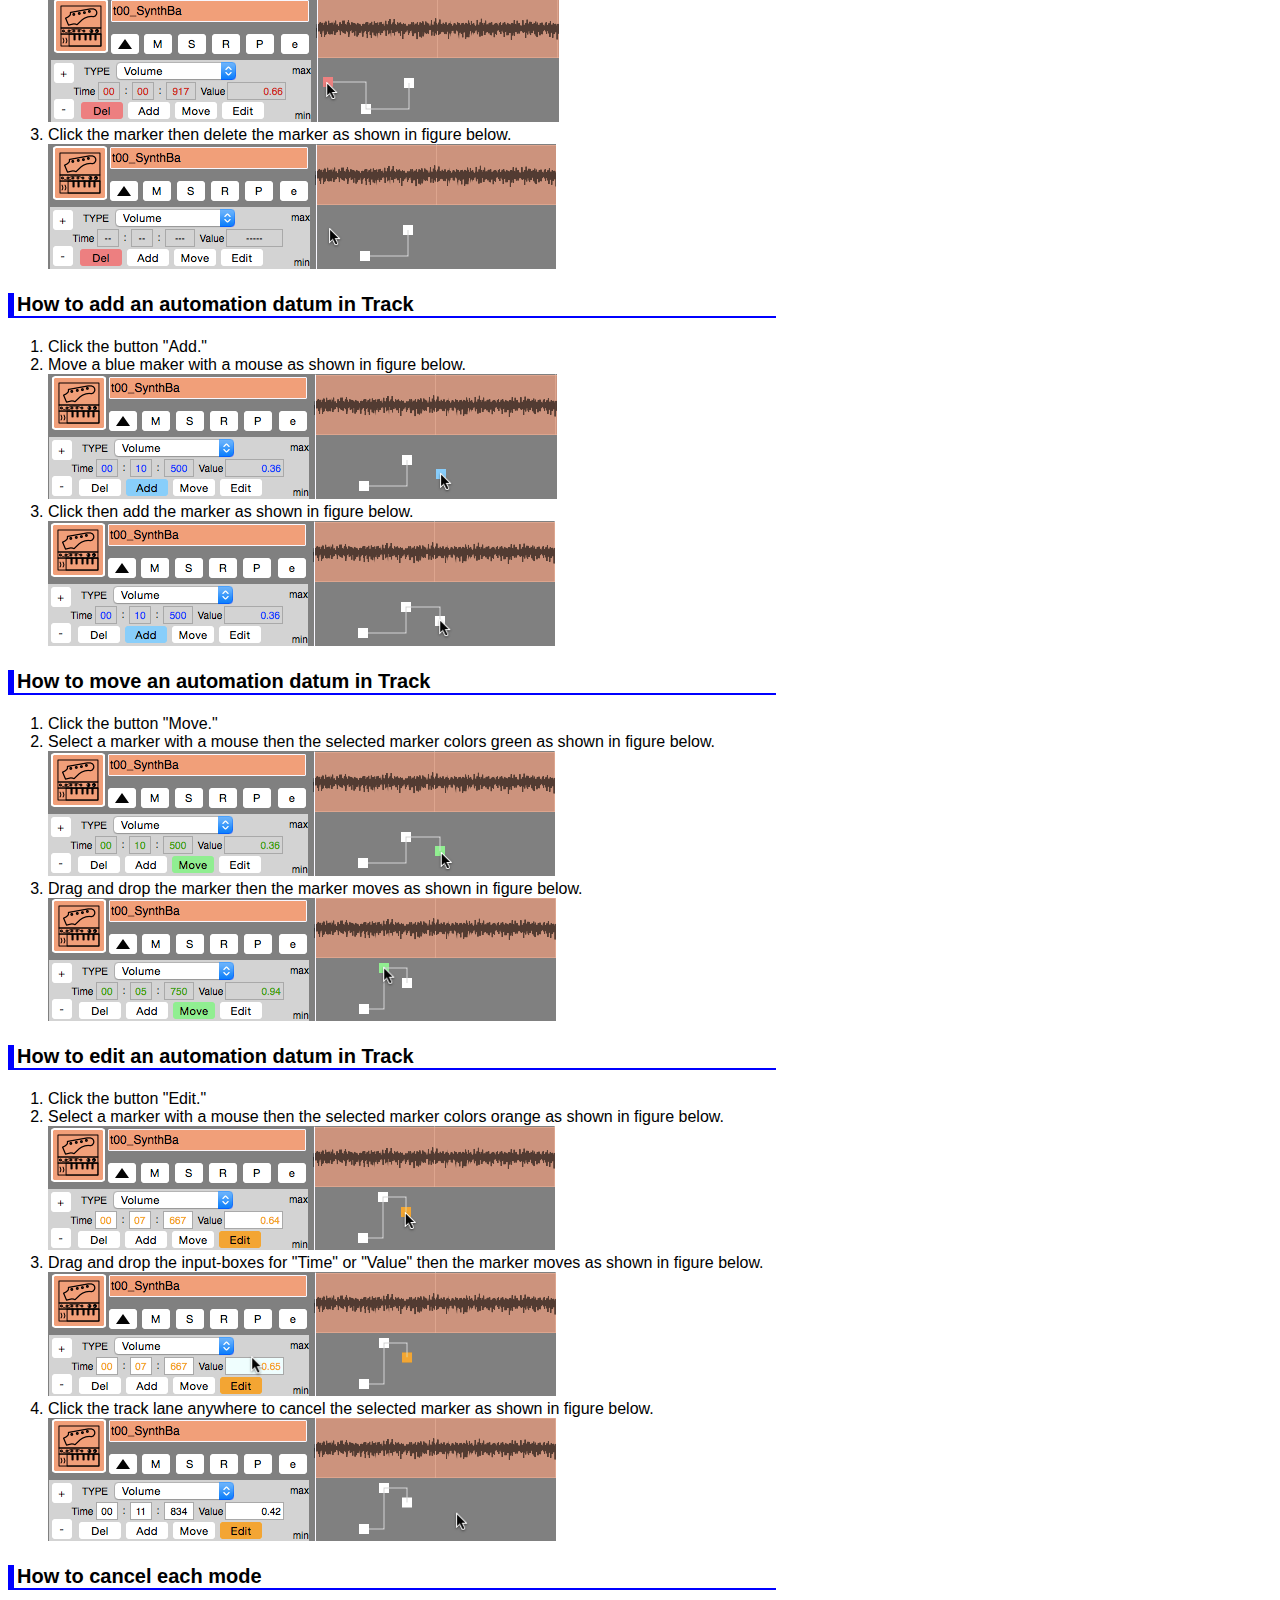
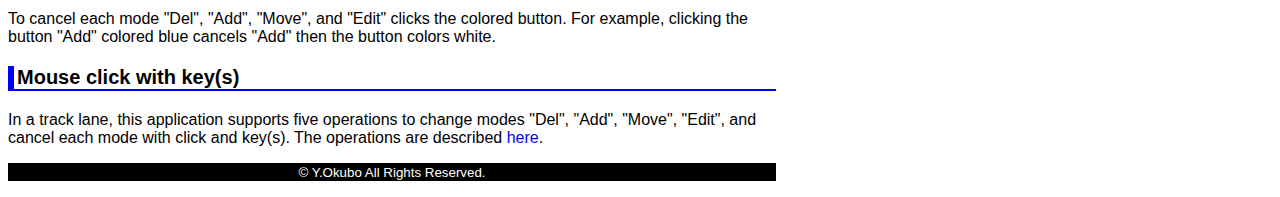
<file: automation.html>
<!DOCTYPE html>
<html>
<head>
	<meta charset="utf-8">
	<link rel="shortcut icon" type="image/x-icon" href="fig/favicon.ico">	
	<title>Automation</title>
	<link rel="stylesheet" type="text/css" href="css/man.css" media="all">
	<script type="text/javascript" src="js/template.js"></script>
</head>
<body>
	<script type="text/javascript">topmenu();</script>

	<h1>Automation</h1>
	<p>This application supports the function "Automation."
	This page describes how to use automation in this application.
	The following list consists of the contents in this page.
	<ul>
	<li><a href="#am-type">Automation type</a></li>
	<li><a href="#howto-recam">How to record for automation</a></li>
	<li><a href="#howto-playam">How to play for automation</a></li>
	<li><a href="#disable-am">How to disable record or play for automation</a></li>
	<li><a href="#howto-edit">How to edit automation data in Track</a></li>
	</ul>
	</p>

	<h2 id="am-type">Automation type</h2>
	<p>The following table shows the type of automation supported this application.
	According to the table, "Operation" means the mouse operation for each item in "Type" and
	"Location" means the location to operate each item in "Type" respectively. 
	</p>
	<p>
	Some items colored blue in the table are linked other pages "Introduction" and "Key/Mouse." 
	Clicking each items moves the linked page and displays the corresponding content.
	</p>
	<table class="tabAM">
		<tr><th>Type</th><th>Operation</th><th>Location</th></tr>
		<tr><td><a href="key-mouse.html#insp-pangain">Volume</a></td><td rowspan="2">Drag & drop or click each slide-bar in <a href="key-mouse.html#insp-pangain">Inspector</a>, <a href="key-mouse.html#mixer-pangain">Mixer</a>, <a href="key-mouse.html#fx-pangain">Effect</a> or an icon in <a href="key-mouse.html#mixer-posmix">Position mixer</a>.</td><td rowspan="2"><a href="intro.html#inspector">Inspector</a>, <a href="intro.html#mixer">Mixer</a>, <a href="intro.html#effect">Effect</a>, and <a href="intro.html#iconpos">Icon position</td></tr>
		<tr><td><a href="key-mouse.html#insp-pangain">Pan</td></tr>
		<tr><td><a href="key-mouse.html#eq-sw">EQ SW</a></td><td rowspan="5">Click a check-box.</td><td rowspan="19"><a href="intro.html#eq">EQ</a></td></tr>
		<tr><td><a href="key-mouse.html#eq-filtno">Filter No.1 SW</a></td></tr>
		<tr><td><a href="key-mouse.html#eq-filtno">Filter No.2 SW</a></td></td></tr>
		<tr><td><a href="key-mouse.html#eq-filtno">Filter No.3 SW</a></td></tr>
		<tr><td><a href="key-mouse.html#eq-filtno">Filter No.4 SW</a></td></tr>
		<tr><td><a href="key-mouse.html#eq-filttype">Filter No.1 Type</a></td><td rowspan="2">Click or drag and drop a selector.</td></tr>
		<tr><td><a href="key-mouse.html#eq-filttype">Filter No.4 Type</a></td></tr>
		<tr><td><a href="key-mouse.html#eq-freq">Filter No.1 Freq</a></a></td><td rowspan="8">Drag & drop each <a href="key-mouse.html#eq-freq">input-box</a> or <a href="key-mouse.html#eq-mark">marker</a> in the EQ spectrum.</td></tr>
		<tr><td><a href="key-mouse.html#eq-freq">Filter No.2 Freq</a></td></tr>
		<tr><td><a href="key-mouse.html#eq-freq">Filter No.3 Freq</a></td></tr>
		<tr><td><a href="key-mouse.html#eq-freq">Filter No.4 Freq</a></td></tr>
		<tr><td><a href="key-mouse.html#eq-gain">Filter No.1 Gain</a></td></tr>
		<tr><td><a href="key-mouse.html#eq-gain">Filter No.2 Gain</a></td></tr>
		<tr><td><a href="key-mouse.html#eq-gain">Filter No.3 Gain</a></td></tr>
		<tr><td><a href="key-mouse.html#eq-gain">Filter No.4 Gain</a></td></tr>
		<tr><td><a href="key-mouse.html#eq-q">Filter No.1 Q</a></td><td rowspan="4">Drag & drop each input-box.</td></tr>
		<tr><td><a href="key-mouse.html#eq-q">Filter No.2 Q</a></td></tr>
		<tr><td><a href="key-mouse.html#eq-q">Filter No.3 Q</a></td></tr>
		<tr><td><a href="key-mouse.html#eq-q">Filter No.4 Q</a></td></tr>
		<tr><td><a href="key-mouse.html#comp-sw">Compressor SW</a></td><td>Click a button.</td><td class="tdLastAM" rowspan="6"><a href="intro.html#comp">Compressor</td></tr>
		<tr><td><a href="key-mouse.html#comp-threshold">Threshold</a></td><td>Drag & drop the <a href="key-mouse.html#comp-threshold">input-box</a> or <a href="key-mouse.html#comp-mark">marker</a> in the compressor graph.</td></tr>
		<tr><td><a href="key-mouse.html#comp-knee">Knee</a></td><td rowspan="3">Drag & drop a input-box</td></tr>
		<tr><td><a href="key-mouse.html#comp-attack">Attack</a></td></tr>
		<tr><td><a href="key-mouse.html#comp-release">Release</a></td></tr>
		<tr><td class="tdLastAM"><a href="key-mouse.html#comp-ratio">Ratio</a></td><td class="tdLastAM">Click a radio button.</td></tr>
	</table>


	<h2 id="howto-recam">How to record for automation</h2>
	<p>
	The automation shown the above table applies to each audio channel. 
	To record operations for automation clicks the button "Rec" in Inspector or "R" in Track, Mixer, and Effect.
	</p>
	<p>
	The following figures show respectively Inspector/Track, Mixer, and Effector after clicked the button "Rec" or "R" for the audio channel "t00_SynthBa."
	According to the figures, each button colored red is available to record operations for automation.
	</p>
	<p>
	Also, each buttons are interlocked because of the same audio channel(e.g. "t00_SynthBa") then clicking any button changes other buttons.
	For example, clicking the button "Rec" in Inspector changes buttons "R" in Track, Mixer, and Effector. 
	</p>
	<img src="fig/automation/amrec-insp-tr.png" width="720px" height="459px" alt="Inpector and Track">
	<img src="fig/automation/amrec-mixer.png" width="624px" height="233px" vspace="16" alt="Mixer"><br>
	<img src="fig/automation/amrec-fx.png" width="768px" height="509px" alt="Effect"><br>
	<p>
	In playing audio, this application is recording each operation at play time. 
	Also, this application overwrites each previous operation content in the case of operating at same play time.
	</p>
	<p>
	This page describes four examples of recording operations as below.
	</p>
	<h3>Example 1: panning operation</h3>
	<p>
	The following figure shows an example of recording a panning operation.
	According to the figure, drag & drop operates the slide-bar for "Pan" in Inspector. 
	</p>
	<img src="fig/automation/amrec-ex-panrec.png" width="767px" height="436px" alt="example of automation rec for pan">

	<h3>Example 2: panning & volume operation</h3>
	</p>
	The following figure shows an example of recording panning & volume operations.
	According to the figure, drag & drop operates the icon in Icon position. 
	</p>
	<img src="fig/automation/amrec-ex-posmixrec.png" width="767px" height="556px" alt="example of automation rec from position mixer">

	<h3>Example 3: frequency & gain operation</h3>
	</p>
	The following figure shows an example of recording frequency & gain operations.
	According to the figure, drag & drop operates the marker in EQ spectrum. 
	</p>
	<img src="fig/automation/amrec-ex-filtmrk.png" width="768px" height="571px" alt="example of automation rec from EQ">

	<h3>Example 4: threshold operation</h3>
	</p>
	The following figure shows an example of recording threshold operation.
	According to the figure, drag & drop operates the input-box for "Threshold" in Compressor. 
	</p>
	<img src="fig/automation/amrec-ex-threshold.png" width="767px" height="572px" alt="example of automation rec for threshold">



	<h2 id="howto-playam">How to play for automation</h2>
	<p>
	To play for automation clicks the button "Play" in Inspector or "P" in Track, Mixer, and Effector.
	</p>
	<p>
	The following figures show respectively Inspector/Track, Mixer, and Effector 
	after clicked the button "Play" or "P" for the audio channel "t00_SynthBa." 
	According to the figures, each button colored blue is available to play for automation.
	</p>
	<p>
	Also, each buttons are interlocked because of the same audio channel(e.g. "t00_SynthBa") then
	clicking any button change other buttons. 
	For Example, clicking the button "Play" in Inspector changes button "P" in Track, Mixer, and Effector.
	</p>
	<img src="fig/automation/amplay-insp-tr.png" width="764px" height="572px" alt="Inspector and track">
	<img src="fig/automation/amplay-mixer.png" width="765px" height="253px" vspace="16" alt="Mixer"><br>
	<img src="fig/automation/amplay-fx.png" width="650px" height="482px" alt="Effect"><br>


	<h2 id="disable-am">How to disable to record or play for automation</h2>
	<p>
	To disable to recored operations for automation clicks the red buttons "Rec" in Inspector or "R" in Track, Mixer, and Effector as shown in figure below.
	</p>
	<img src="fig/automation/amrec-disable.png" width="358px" height="126px" alt="Dispalbe to record for automation.">
	<p>
	Similarly, to disable to play for automation clicks the blue button "Play" in Inspector or "P" in Track, Mixer, and Effector as shown in figure below.
	</p>
	<img src="fig/automation/amplay-disable.png" width="357px" height="124px" alt="Disable to play for automation.">


	<h2 id="howto-edit">How to edit automation data in Track</h2>
	<p>In this application, each track has a track lane to edit automation data.
	The following figure shows a track lane to edit automation data for the channel "t00_SynthBa." 
	According to the figure, to display the track lane clicks the button drawn a down-pointing triangle.
	</p>
	<img src="fig/automation/amedit-tracklane.png" width="656px" height="191px" alt="Track lane for automation">
	<p>
	The left of the track lane:"Track menu for automation" contains a selector, buttons, and input-boxes. 
	The selector "TYPE" selects a type of automation shown in "<a href="#am-type">Automation type</a>." 
	The buttons "+" or "-" respectively enlarges or reduces the track lane for vertical.
	The buttons "Del", "Add", "Move", and "Edit" edit an automation datum with mouse operation respectively.
	And, the input-boxes "Time" and "Value" change each value with drag & drop operation in "Edit."
	Also, the track lane displays square markers as automation data if any. 
	</p>
	<p>
	This page describes "Del", "Add", "Move", "Edit", cancel each modes, and shortcuts as below.
	</p>

	<h3>How to delete an automation datum in Track</h3>
	<ol>
	<li>Click the button "Del."</li>
	<li>Select a maker with a mouse then the selected marker colors red as shown in figure below.<br>
		<img src="fig/automation/amdel-slctmrk.png" width="511px" height="129px" alt="Select an automation datum."></li>
	<li>Click the marker then delete the marker as shown in figure below.<br>
		<img src="fig/automation/amdel-delmrk.png" width="508px" height="125px" alt="Delete an automation datum."></li>
	</ol>
	</p> 

	<h3>How to add an automation datum in Track</h3>
	<ol>
	<li>Click the button "Add."</li>
	<li>Move a blue maker with a mouse as shown in figure below.<br>
		<img src="fig/automation/amadd-slctmrk.png" width="509px" height="125px" alt="Move a mouse cursor."></li>
	<li>Click then add the marker as shown in figure below.<br>
		<img src="fig/automation/amadd-addmrk.png" width="507px" height="125px" alt="Add an automation datum."></li>
	</ol>

	<h3>How to move an automation datum in Track</h3>
	<ol>
	<li>Click the button "Move."</li>
	<li>Select a marker with a mouse then the selected marker colors green as shown in figure below.<br>
		<img src="fig/automation/ammove-slctmrk.png" width="507px" height="125px" alt="Select an automation datum."></li>
	<li>Drag and drop the marker then the marker moves as shown in figure below.<br>
		<img src="fig/automation/ammove-movmrk.png" width="508px" height="123px" alt="Move an automation datum."></li>
	</ol>

	<h3>How to edit an automation datum in Track</h3>
	<ol>
	<li>Click the button "Edit."</li>
	<li>Select a marker with a mouse then the selected marker colors orange as shown in figure below.<br>
		<img src="fig/automation/amedit-slctmrk.png" width="507px" height="124px" alt="Select an automation datum."></li>
	<li>Drag and drop the input-boxes for "Time" or "Value" then the marker moves as shown in figure below.<br>
		<img src="fig/automation/amedit-dndval.png" width="508px" height="124px" alt="Drag and Drop the value of the automation datum."></li>
	<li>Click the track lane anywhere to cancel the selected marker as shown in figure below.<br>
		<img src="fig/automation/amedit-cncelmrk.png" width="508px" height="123px" alt="Cancel the selected marker."></li>
	</ol>

	<h3>How to cancel each mode</h3>
	<p>
	To cancel each mode "Del", "Add", "Move", and "Edit" clicks the colored button. For example, clicking the button "Add" colored blue cancels "Add" then the button colors white.
	</p>


	<h3>Mouse click with key(s)</h3>
	<p>
	In a track lane, this application supports five operations to change modes "Del", "Add", "Move", "Edit", and cancel each mode with click and key(s).
	The operations are described <a href="key-mouse.html#trvw-clkalt">here</a>. 
	</p>

	<script type="text/javascript">footer();</script>
</body>
</html>
</file>
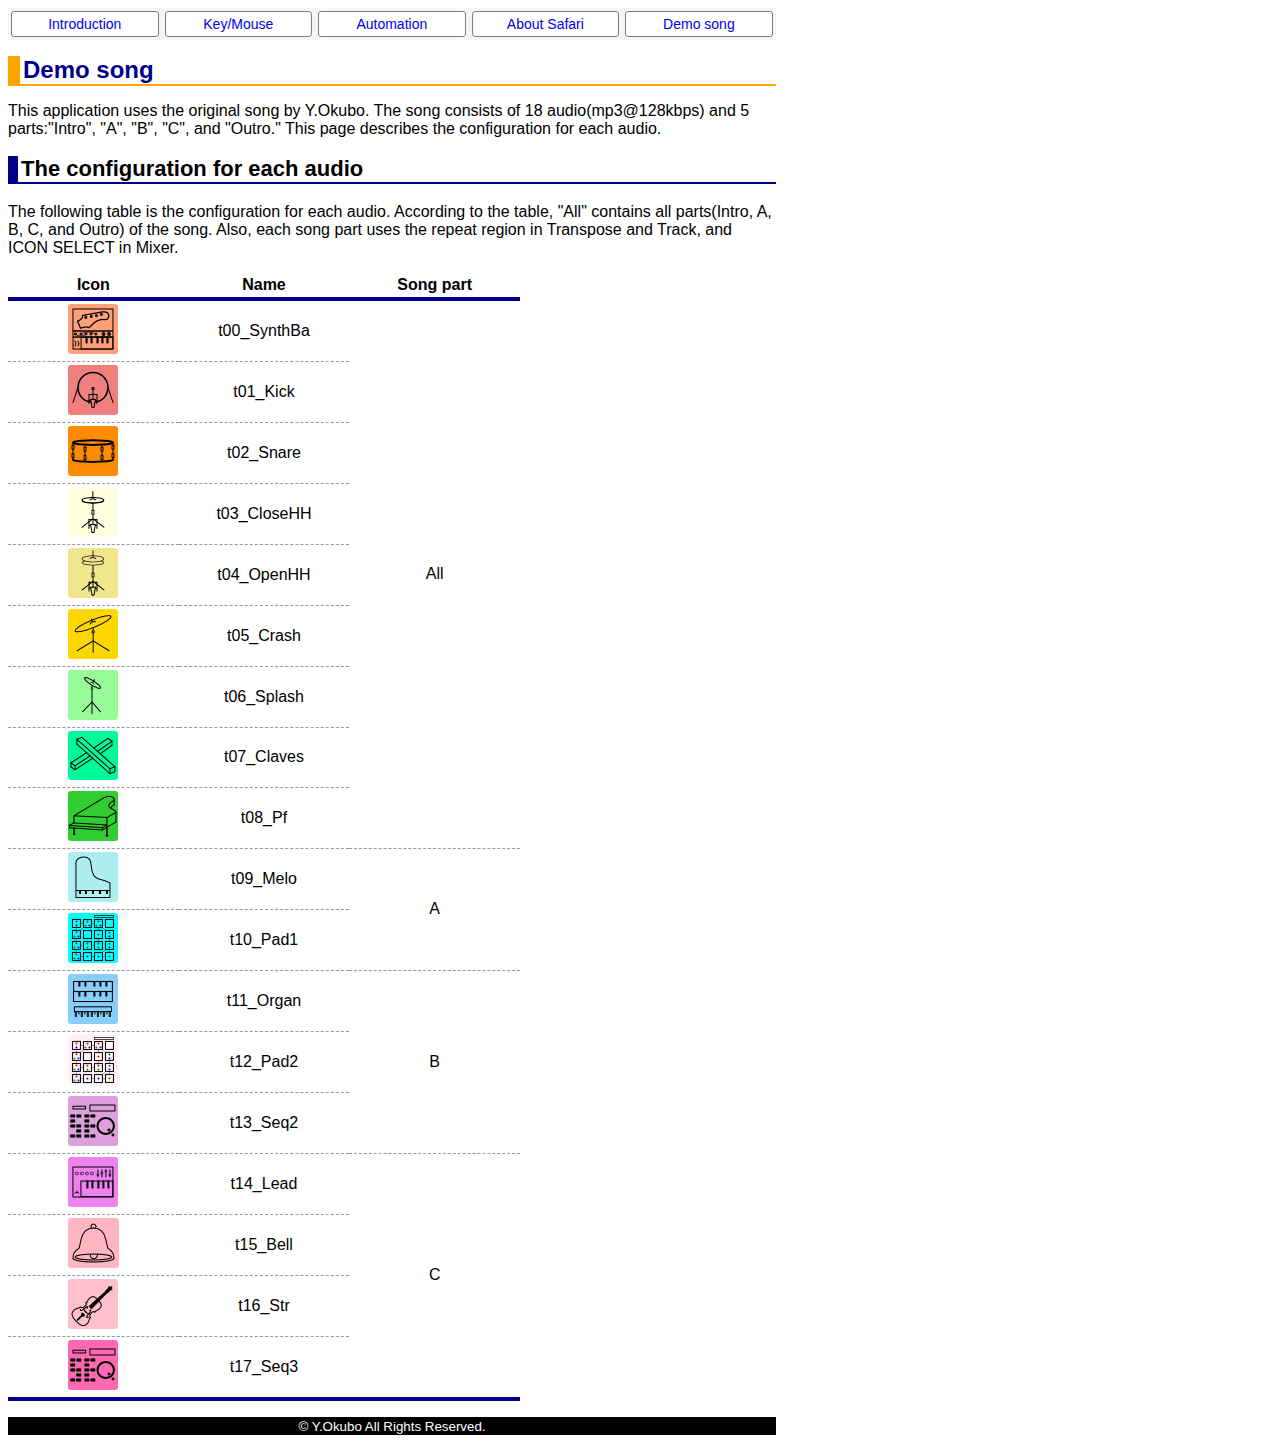
<file: demosong.html>
<!DOCTYPE html>
<html>
<head>
	<meta charset="utf-8">
	<link rel="shortcut icon" type="image/x-icon" href="fig/favicon.ico">	
	<link rel="stylesheet" type="text/css" href="css/man.css" media="all">
	<title>Demo song</title>
	<script type="text/javascript" src="js/template.js"></script>
</head>
<body>
	<script type="text/javascript">topmenu();</script>

	<h1>Demo song</h1>
	<p>This application uses the original song by Y.Okubo. 
	The song consists of 18 audio(mp3@128kbps) and 5 parts:"Intro", "A", "B", "C", and "Outro."
	This page describes the configuration for each audio.</p>

	<h2>The configuration for each audio</h2>
	<p>
	The following table is the configuration for each audio. According to the table, 
	"All" contains all parts(Intro, A, B, C, and Outro) of the song.
	Also, each song part uses the repeat region in Transpose and Track, and ICON SELECT in Mixer.
	<table id="tabAudio">
		<tr><th>Icon</th><th>Name</th><th>Song part</th></tr>
		<tr><td><img id="img00" src="fig/t00_SynthBa.png" alt="t00_SynthBa"></td><td>t00_SynthBa</td><td rowspan="9">All</td></tr>
		<tr><td><img id="img01" src="fig/t01_Kick.png" alt="t01_Kick"></td>      <td>t01_Kick</td></tr>
		<tr><td><img id="img02" src="fig/t02_Snare.png" alt="t02_Snare"></td>    <td>t02_Snare</td></tr>
		<tr><td><img id="img03" src="fig/t03_CloseHH.png" alt="t03_CloseHH"></td><td>t03_CloseHH</td></tr>
		<tr><td><img id="img04" src="fig/t04_OpenHH.png" alt="t04_OpenHH"></td>  <td>t04_OpenHH</td></tr>
		<tr><td><img id="img05" src="fig/t05_Crash.png" alt="t05_Crash"></td>    <td>t05_Crash</td></tr>
		<tr><td><img id="img06" src="fig/t06_Splash.png" alt="t06_Splash"></td>  <td>t06_Splash</td></tr>
		<tr><td><img id="img07" src="fig/t07_Claves.png" alt="t07_Claves"></td>  <td>t07_Claves</td></tr>
		<tr><td><img id="img08" src="fig/t08_Pf.png" alt="t08_Pf"></td>          <td>t08_Pf</td></tr>
		<tr><td><img id="img09" src="fig/t09_Melo.png" alt="t09_Melo"></td>      <td>t09_Melo</td><td rowspan="2">A</td></tr>
		<tr><td><img id="img10" src="fig/t10_Pad1.png" alt="t10_Pad1"></td>      <td>t10_Pad1</td></tr>
		<tr><td><img id="img11" src="fig/t11_Organ.png" alt="t11_Organ"></td>    <td>t11_Organ</td><td rowspan="3">B</td></tr>
		<tr><td><img id="img12" src="fig/t12_Pad2.png" alt="t12_Pad2"></td>      <td>t12_Pad2</td></tr>
		<tr><td><img id="img13" src="fig/t13_Seq2.png" alt="t13_Seq2"></td>      <td>t13_Seq2</td></tr>
		<tr><td><img id="img14" src="fig/t14_Lead.png" alt="t14_Lead"></td>      <td>t14_Lead</td><td rowspan="4" class="tdLast">C</td></tr>
		<tr><td><img id="img15" src="fig/t15_Bell.png" alt="t15_Bell"></td>      <td>t15_Bell</td></tr>
		<tr><td><img id="img16" src="fig/t16_Str.png" alt="t16_Str"></td>        <td>t16_Str</td></tr>
		<tr><td class="tdLast"><img id="img17" src="fig/t17_Seq3.png" alt="t17_Seq3"></td><td class="tdLast">t17_Seq3</td></tr>
	</table>
	</p>

	<script type="text/javascript">footer();</script>
</body>
</html>
</file>
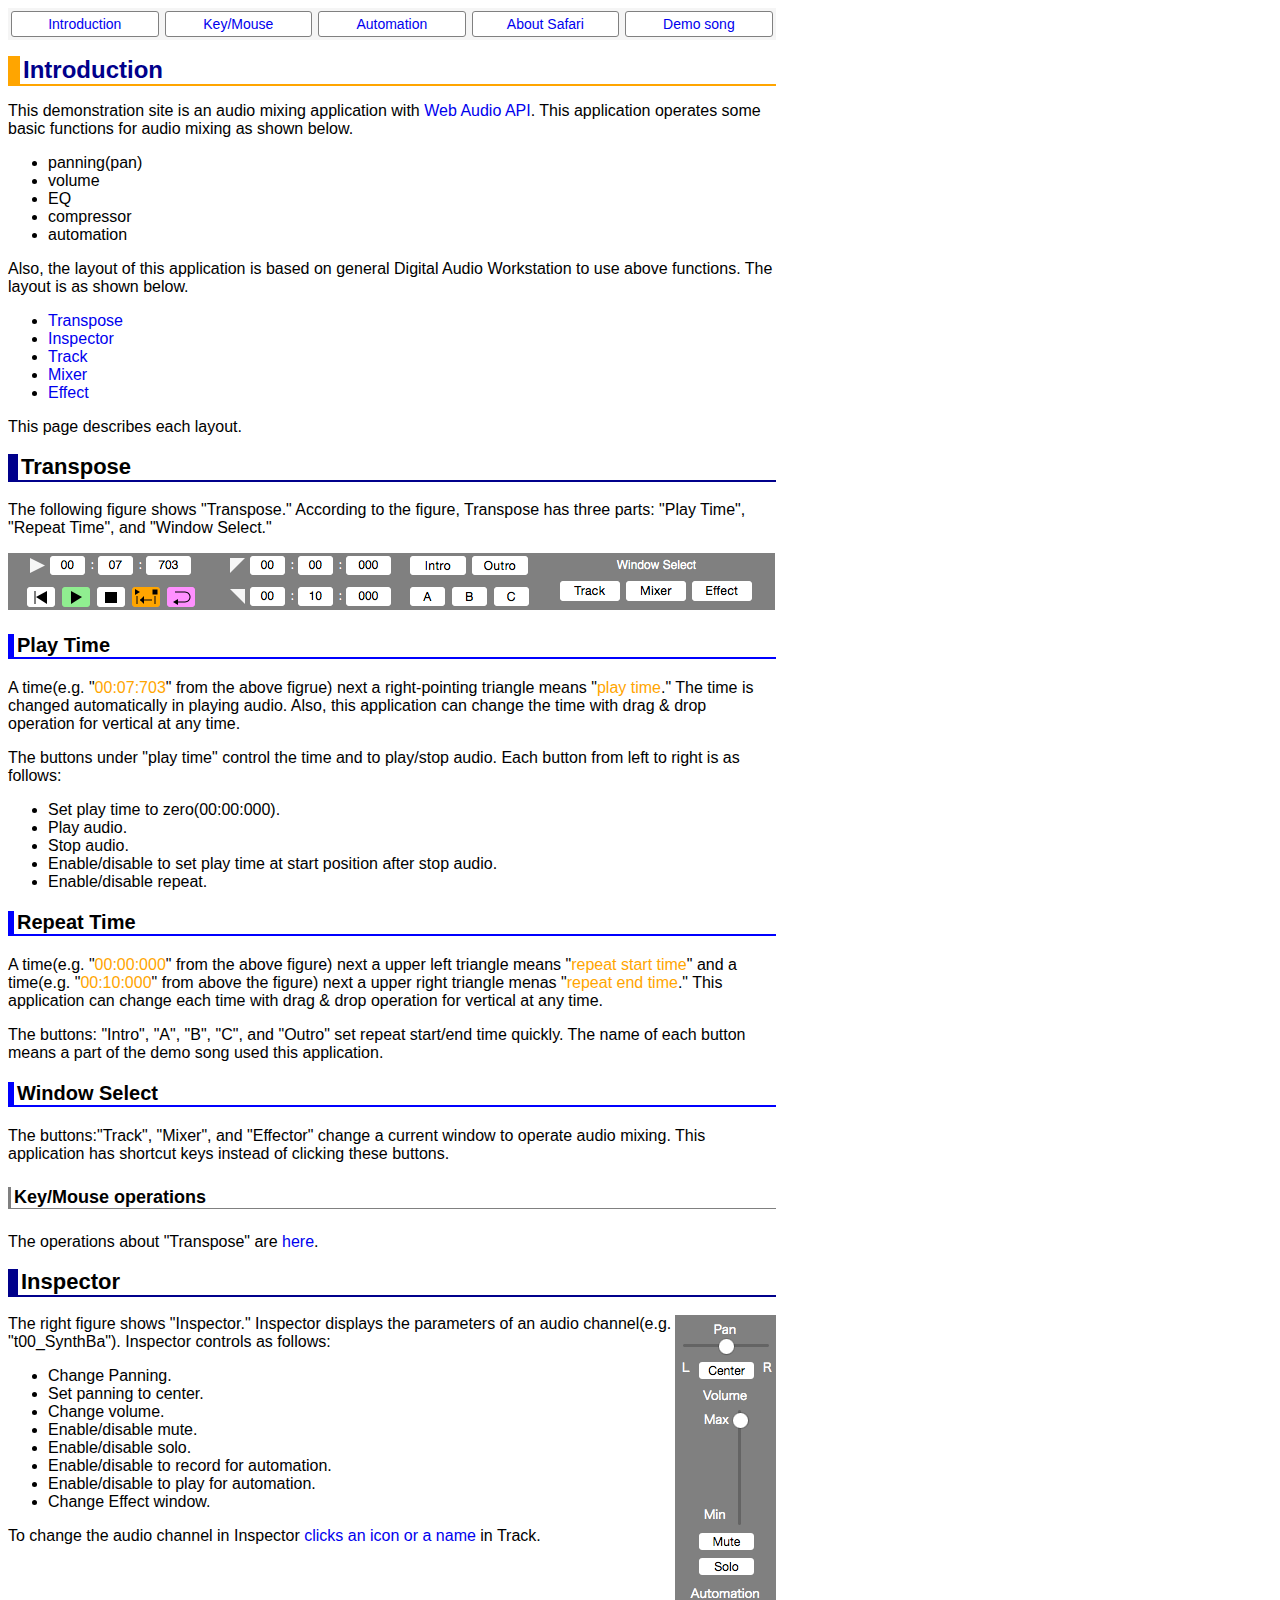
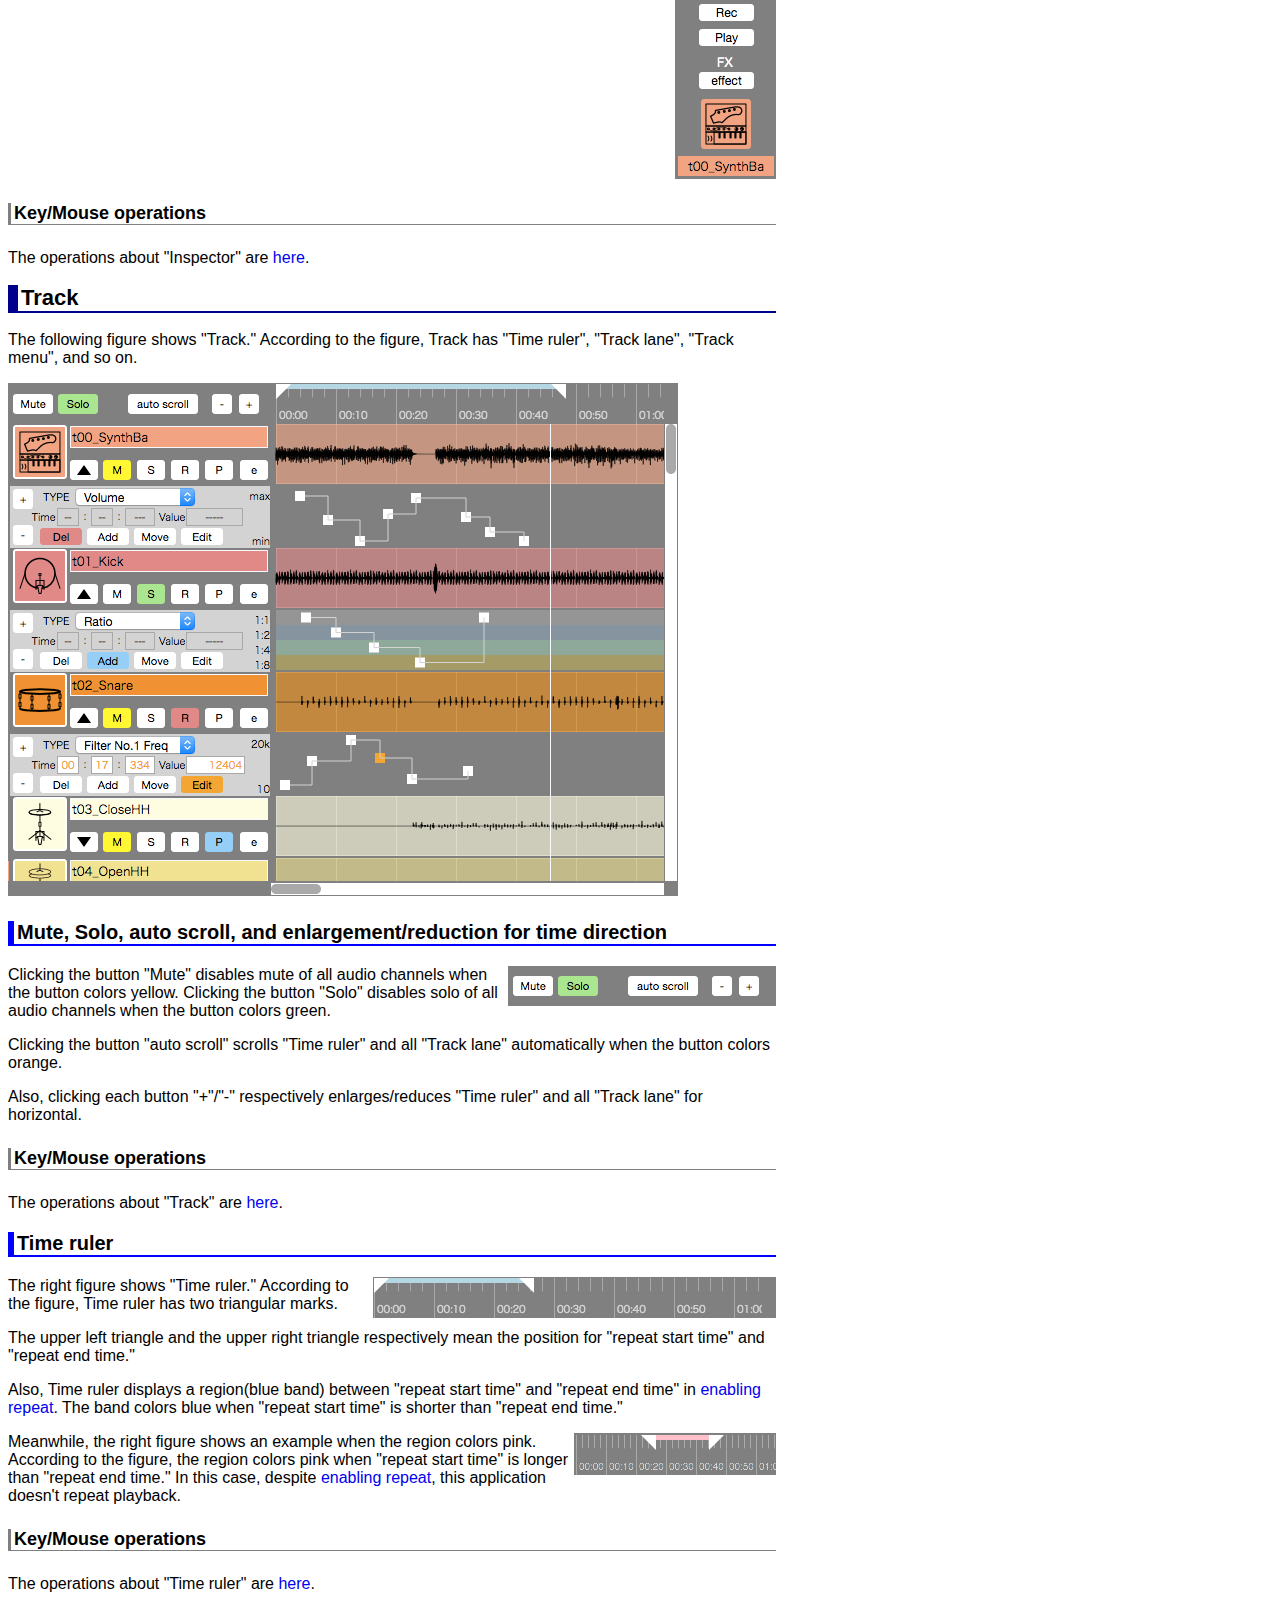
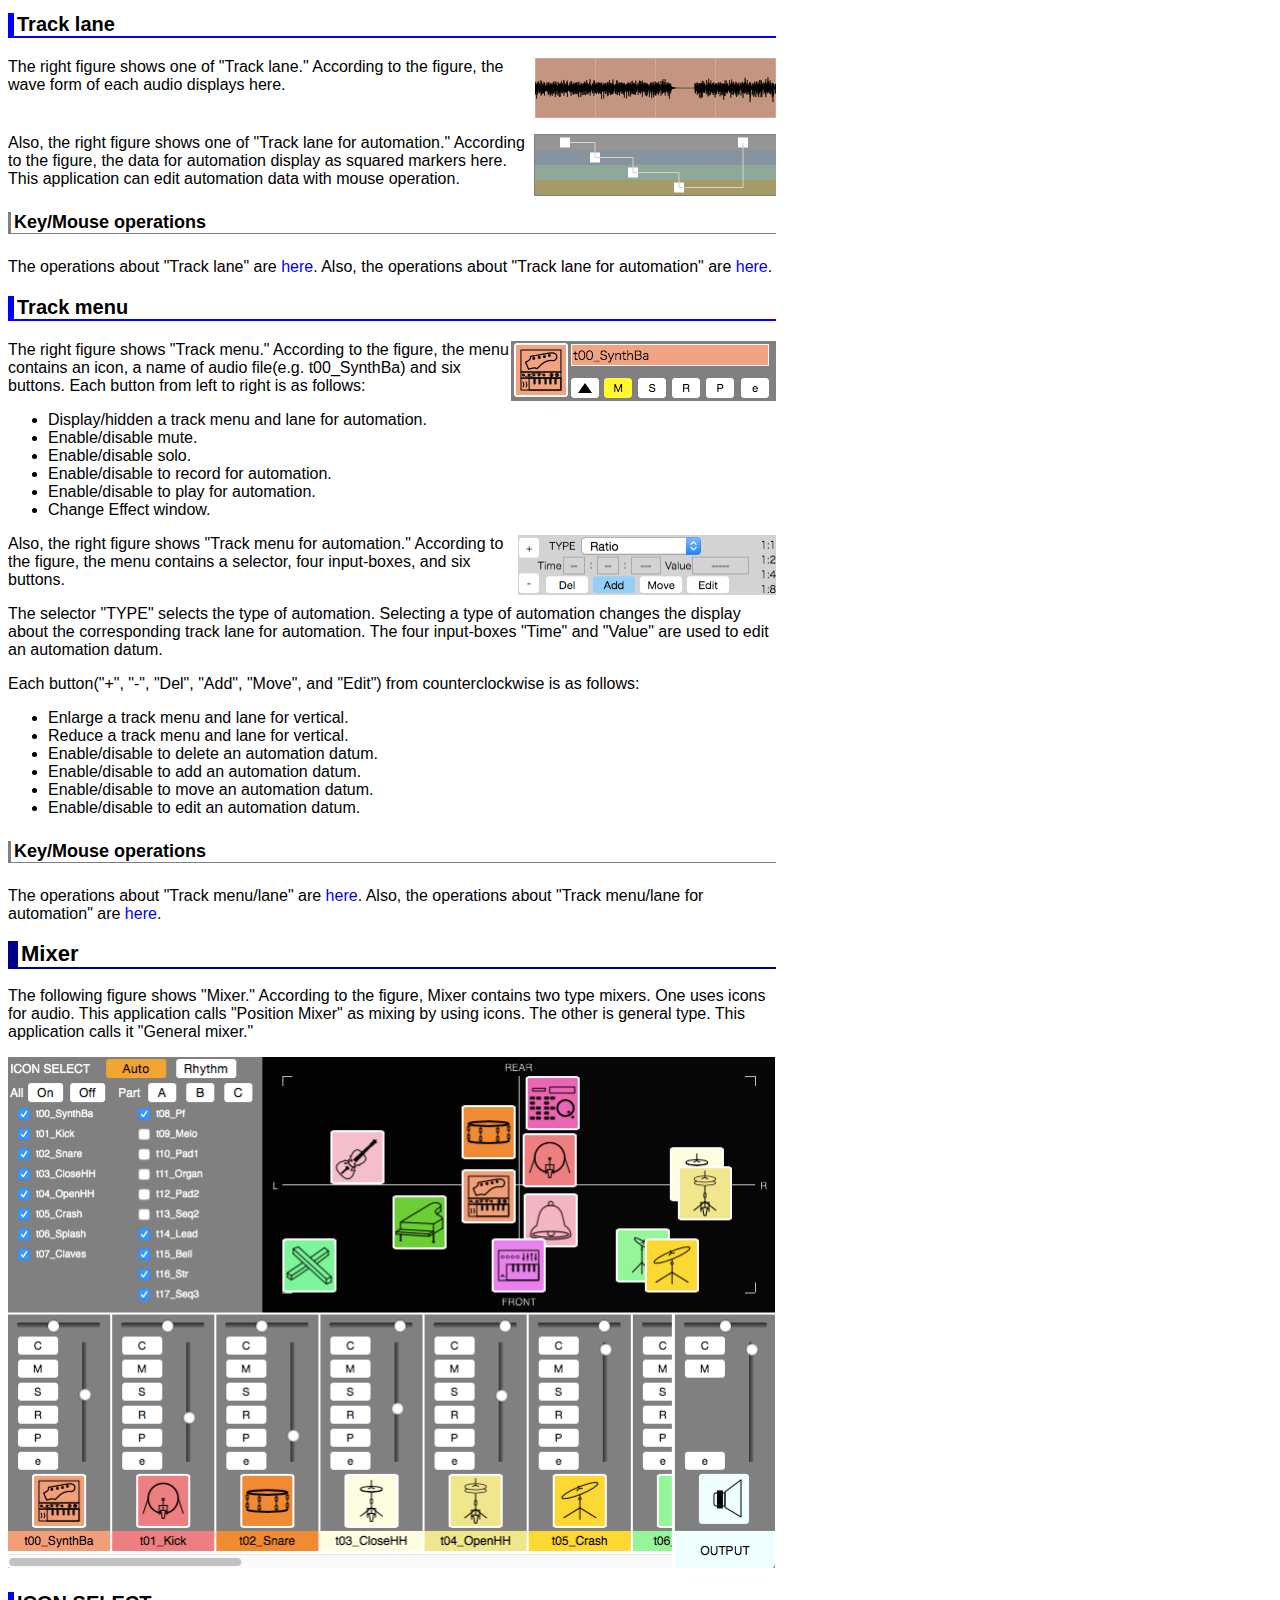
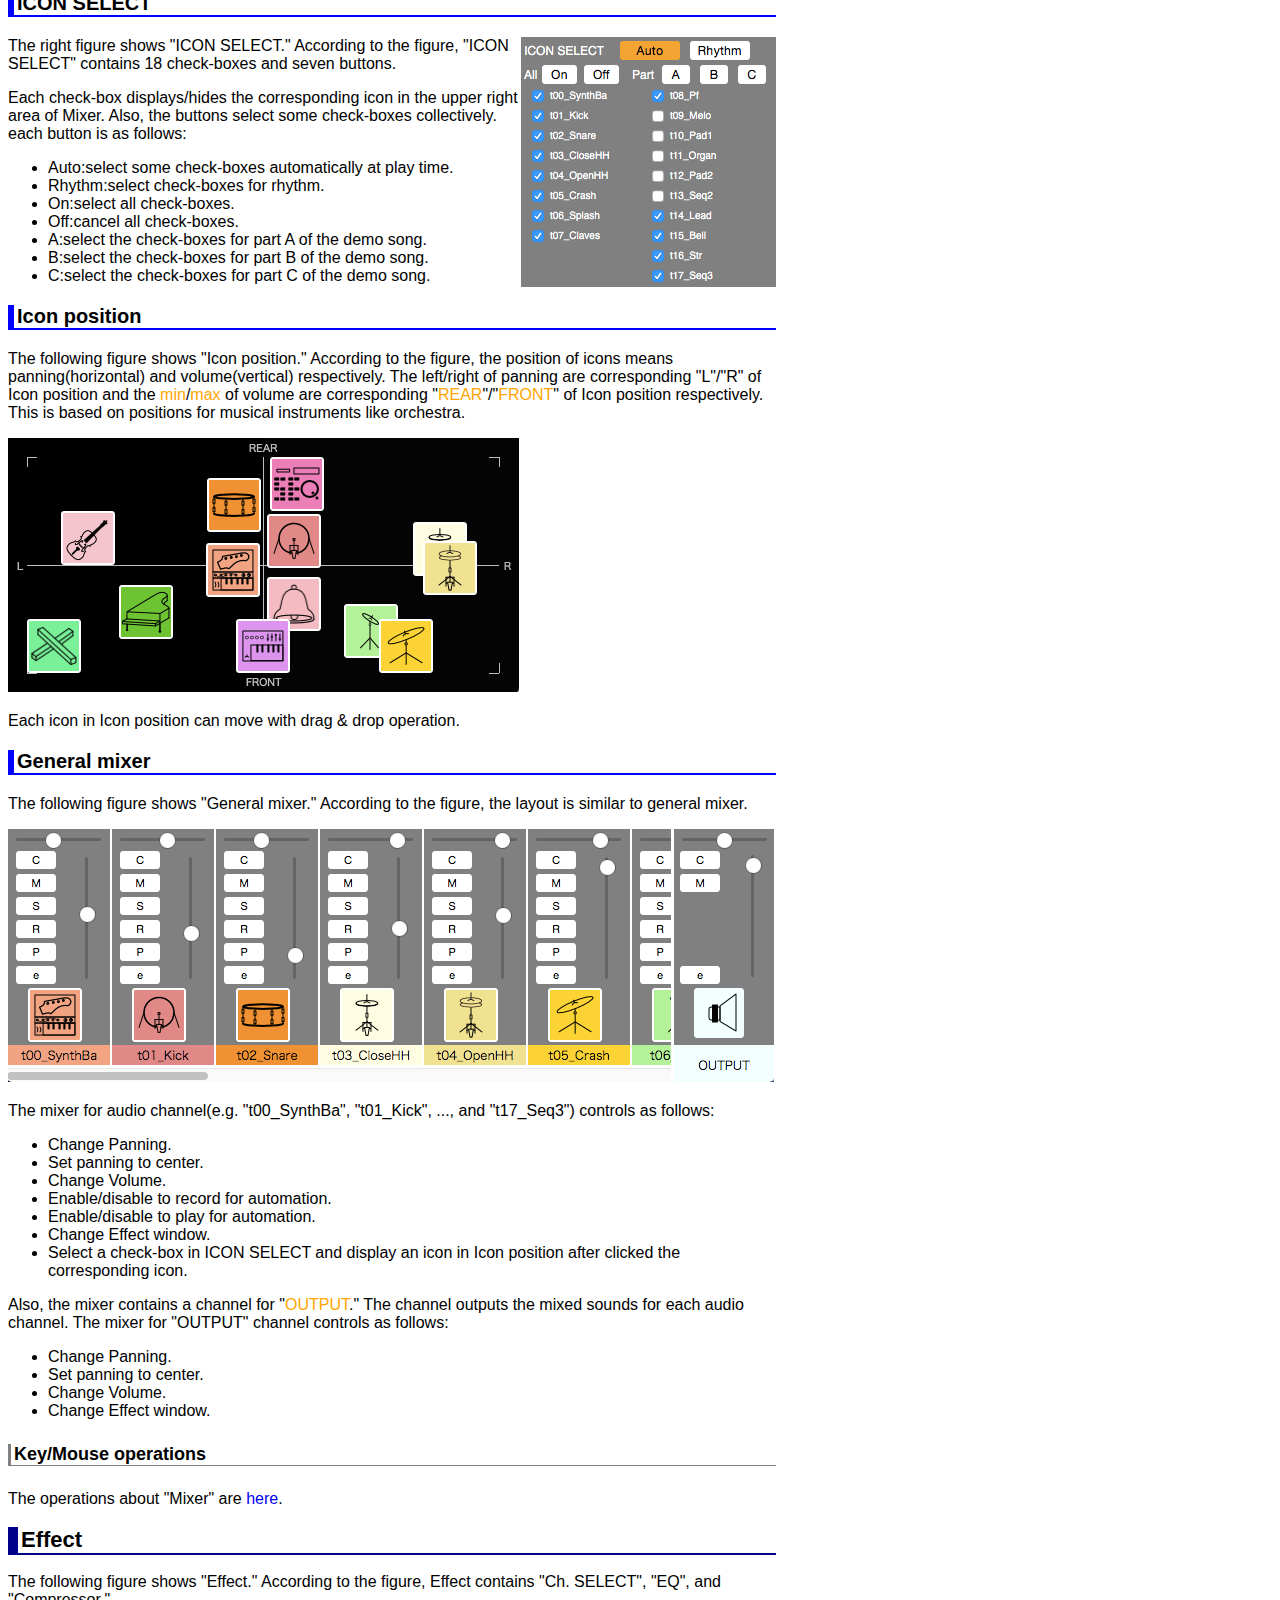
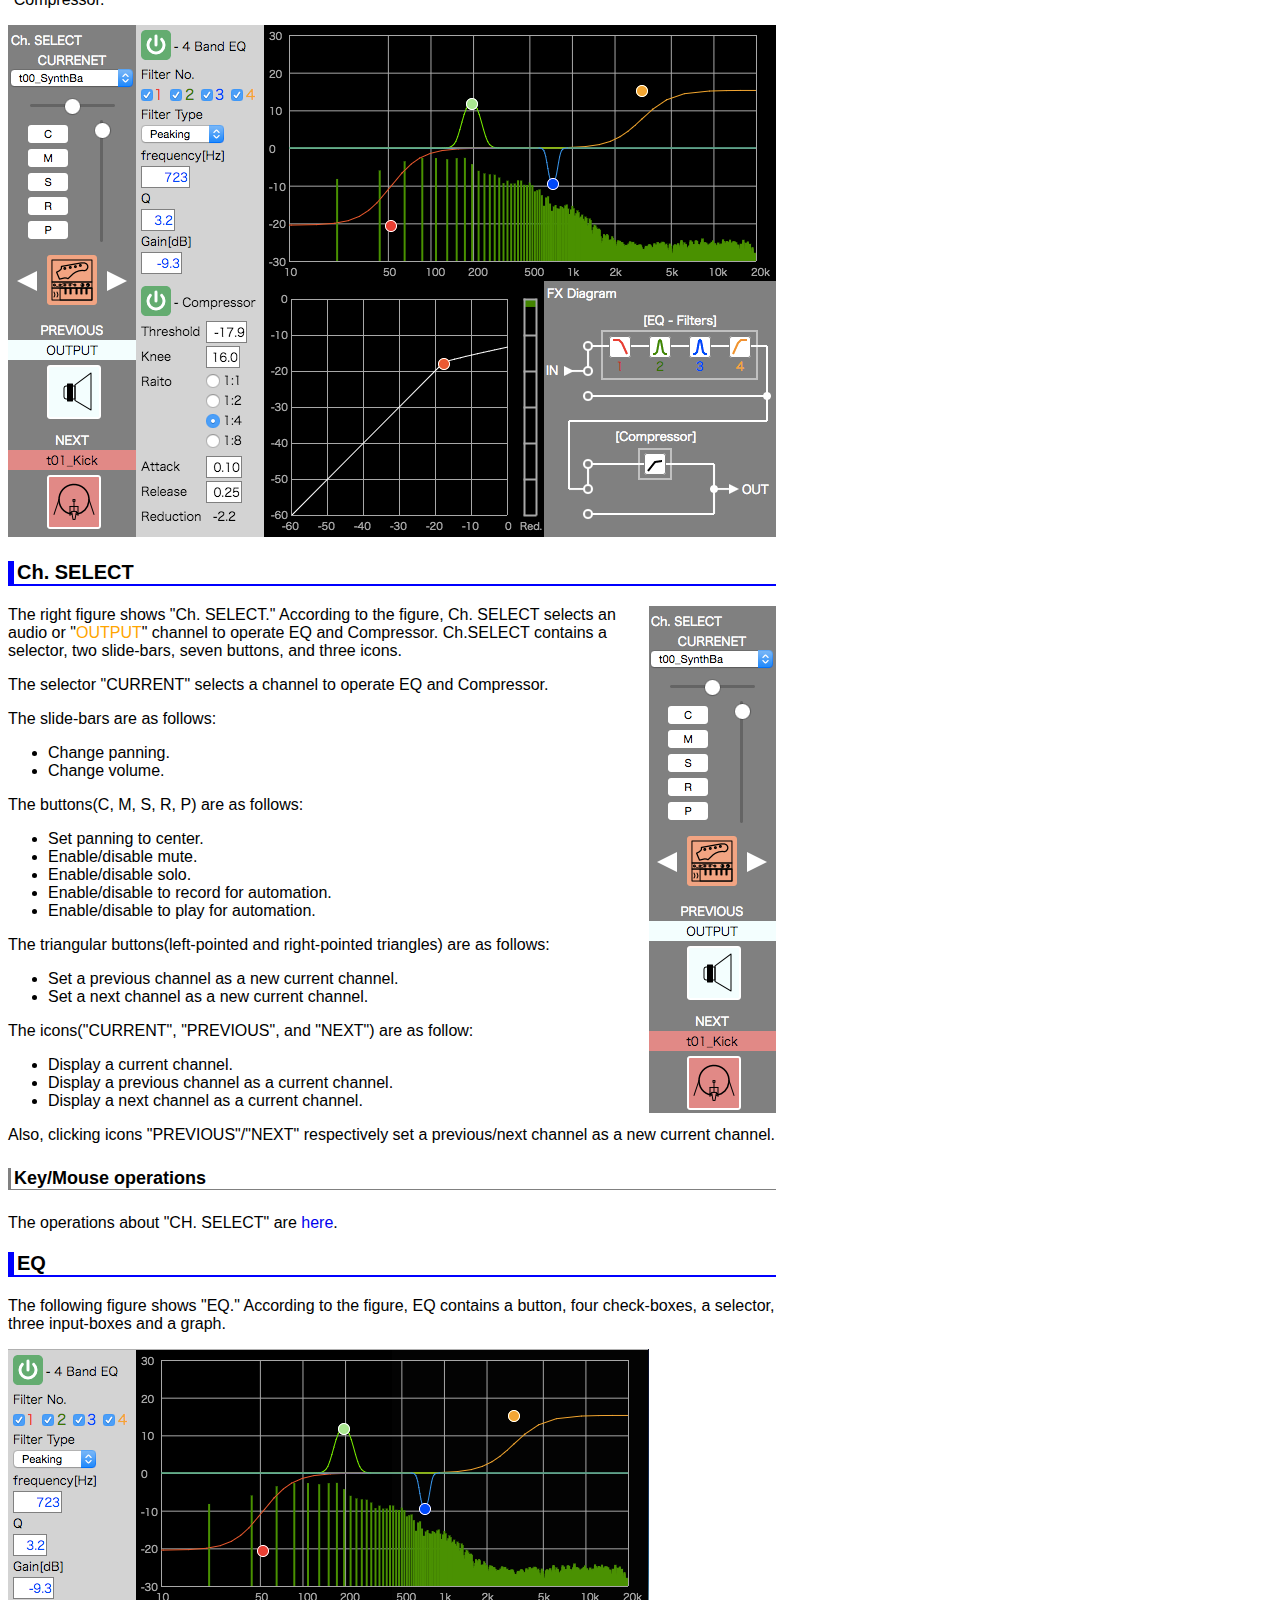
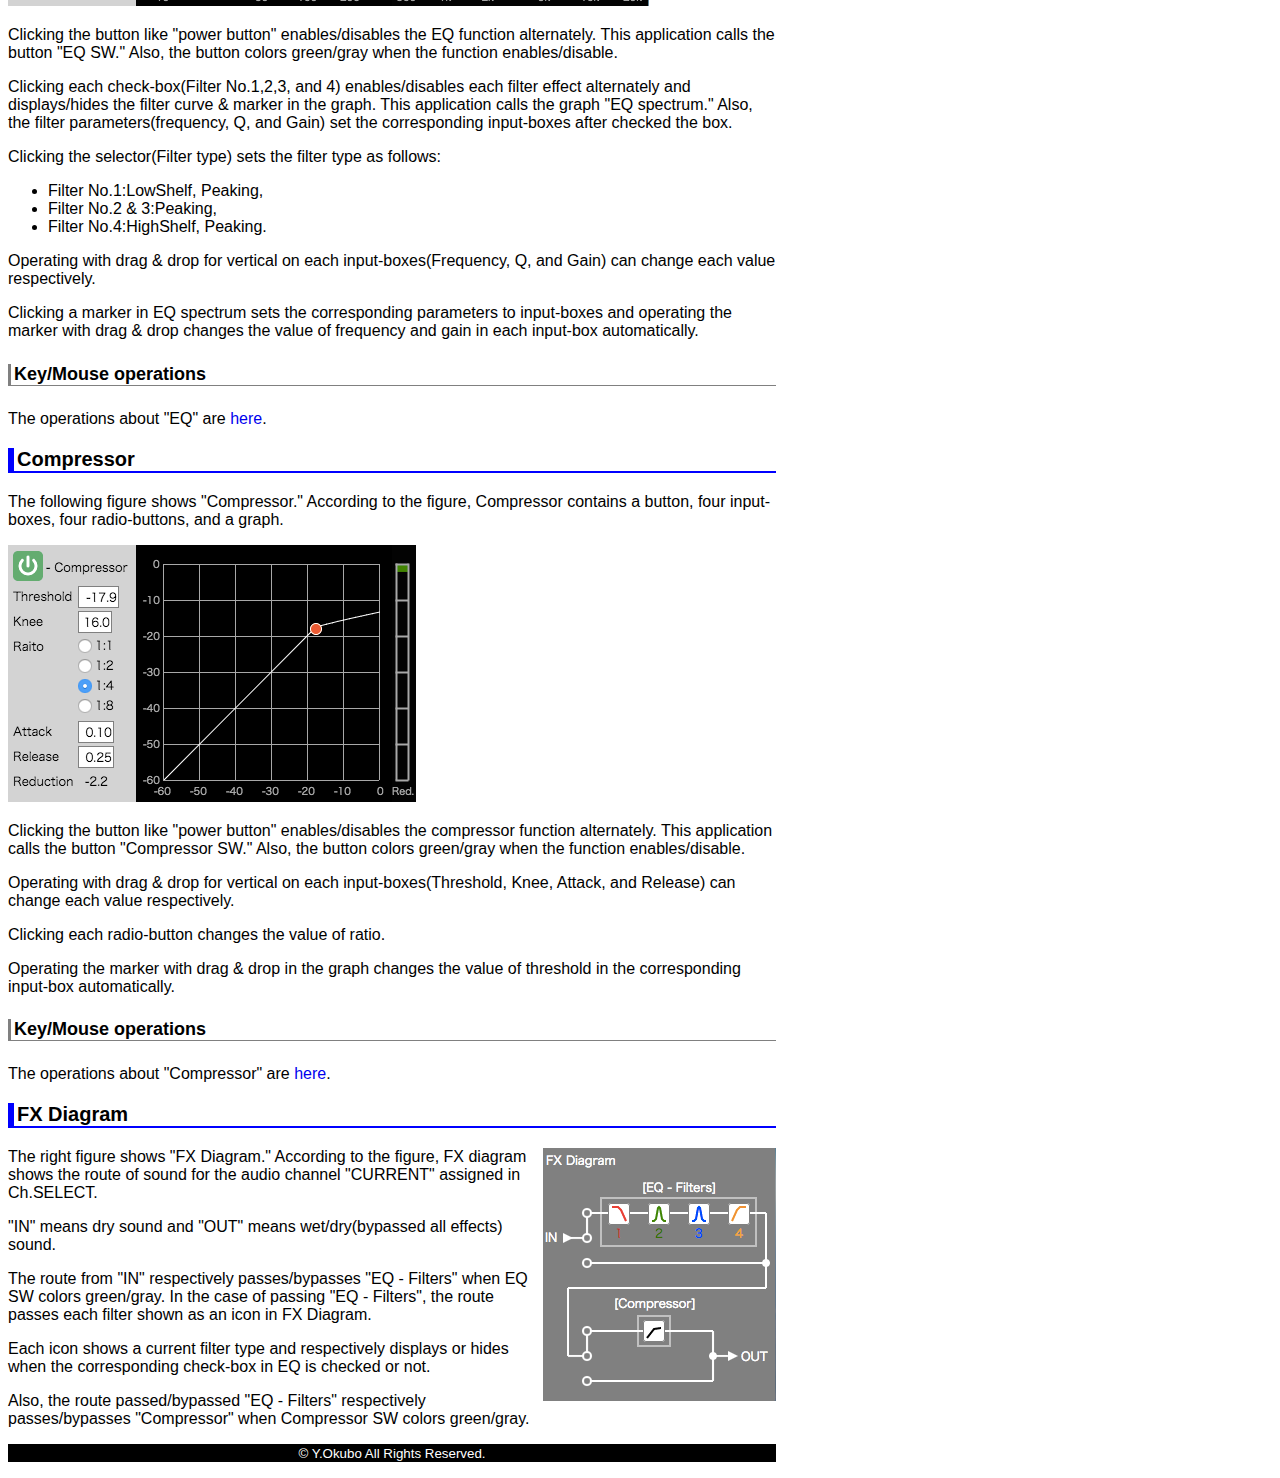
<file: intro.html>
<!DOCTYPE html>
<html>
<head>
	<meta charset="utf-8">
	<link rel="shortcut icon" type="image/x-icon" href="fig/favicon.ico">	
	<title>Introduction</title>
	<link rel="stylesheet" type="text/css" href="css/man.css" media="all">
	<script type="text/javascript" src="js/template.js"></script>
</head>
<body>
	<script type="text/javascript">topmenu();</script>

	<h1>Introduction</h1>
	<p>This demonstration site is an audio mixing application with <a href="https://developer.mozilla.org/ja/docs/Web/API/Web_Audio_API" target="_blank">Web Audio API</a>.
	This application operates some basic functions for audio mixing as shown below.
	<ul>
	<li>panning(pan)</li>
	<li>volume</li>
	<li>EQ</li>
	<li>compressor</li>
	<li>automation</li>
	</ul>
	Also, the layout of this application is based on general Digital Audio Workstation to use above functions. 
	The layout is as shown below.
	<ul>
	<li><a href="#transpose">Transpose</a></li>
	<li><a href="#inspector">Inspector</a></li>
	<li><a href="#track">Track</a></li>
	<li><a href="#mixer">Mixer</a></li>
	<li><a href="#effect">Effect</a></li>
	</ul>
	This page describes each layout. 
	</p>


	<h2 id="transpose">Transpose</h2>
	<p>The following figure shows "Transpose." 
	According to the figure, Transpose has three parts: "Play Time", "Repeat Time", and "Window Select."
	</p>
	<img src="fig/intro/transpose.png" width="767" height="57" alt="Transpose">

	<h3>Play Time</h3>
	<p>
	A time(e.g. "<font color="orange">00:07:703</font>" from the above figrue) next a right-pointing triangle means "<font color="orange">play time</font>."
	The time is changed automatically in playing audio. Also, this application can change the time with drag & drop operation for vertical at any time.
	</p>
	<p>
	The buttons under "play time" control the time and to play/stop audio.
	Each button from left to right is as follows:
	<ul>
	<li>Set play time to zero(00:00:000).</li>
	<li>Play audio.</li>
	<li>Stop audio.</li>
	<li>Enable/disable to set play time at start position after stop audio.</li>
	<li>Enable/disable repeat.</li>
	</ul>
	</p>

	<h3>Repeat Time</h3>
	<p>A time(e.g. "<font color="orange">00:00:000</font>" from the above figure) next a upper left triangle means "<font color="orange">repeat start time</font>" 
	and a time(e.g. "<font color="orange">00:10:000</font>" from above the figure) next a upper right triangle menas "<font color="orange">repeat end time</font>." 
	This application can change each time with drag & drop operation for vertical at any time.
	</p>
	<p>The buttons: "Intro", "A", "B", "C", and "Outro" set repeat start/end time quickly. 
	The name of each button means a part of the demo song used this application.
	</p>

	<h3>Window Select</h3>
	<p>The buttons:"Track", "Mixer", and "Effector" change a current window to operate audio mixing. 
	This application has shortcut keys instead of clicking these buttons. 
	</p>
	<h4>Key/Mouse operations</h4>
	<p>The operations about "Transpose" are <a href="key-mouse.html#transpose">here</a>.</p>


	<h2 id="inspector">Inspector</h2>
	<p>
	<img src="fig/intro/inspector.png" width="101" height="464" alt="Inspector" align="right">
	The right figure shows "Inspector." Inspector displays the parameters of an audio channel(e.g. "t00_SynthBa").
	Inspector controls as follows:
	<ul>
	<li>Change Panning.</li>
	<li>Set panning to center.</li>
	<li>Change volume.</li>
	<li>Enable/disable mute.</li>
	<li>Enable/disable solo.</li>
	<li>Enable/disable to record for automation.</li>
	<li>Enable/disable to play for automation.</li>
	<li>Change Effect window.</li>
	</ul>
	To change the audio channel in Inspector <a href="key-mouse.html#tr-icon">clicks an icon or a name</a> in Track.
	<br clear="right">
	</p>
	<h4>Key/Mouse operations</h4>
	<p>The operations about "Inspector" are <a href="key-mouse.html#inspector">here</a>.</p>


	<h2 id="track">Track</h2>
	<p>The following figure shows "Track." According to the figure, Track has "Time ruler", "Track lane", "Track menu", and so on.</p>
	<img src="fig/intro/track.png" width="670" height="514" alt="Track">

	<h3>Mute, Solo, auto scroll, and enlargement/reduction for time direction</h3>
	<img src="fig/intro/ms-as-zh.png" width="268" height="40" alt="Mute, Solo, AutoScroll, enlargement, reduction" align="right">
	<p>Clicking the button "Mute" disables mute of all audio channels when the button colors yellow.
	Clicking the button "Solo" disables solo of all audio channels when the button colors green.</p>
	<p>Clicking the button "auto scroll" scrolls "Time ruler" and all "Track lane" automatically when the button colors orange.</p>
	<p>Also, clicking each button "+"/"-" respectively enlarges/reduces "Time ruler" and all "Track lane" for horizontal.
	</p>
	<h4>Key/Mouse operations</h4>
	<p>The operations about "Track" are <a href="key-mouse.html#track">here</a>.</p>


	<h3>Time ruler</h3>
	<img src="fig/intro/timeruler.png" width="403" height="41" alt="Time ruler" align="right">
	<p>The right figure shows "Time ruler." According to the figure, Time ruler has two triangular marks.</p>
	<p>The upper left triangle and the upper right triangle respectively mean the position for "repeat start time" and "repeat end time."</p>
	<p>Also, Time ruler displays a region(blue band) between "repeat start time" and "repeat end time" in <a href="key-mouse.html#tp-rpt">enabling repeat</a>.
		The band colors blue when "repeat start time" is shorter than "repeat end time." </p>
	<img src="fig/intro/timeruler-pinkband.png" width="202" height="42" alt="repeat region invalid" align="right">
	<p>Meanwhile, the right figure shows an example when the region colors pink. 
	According to the figure, the region colors pink when "repeat start time" is longer than "repeat end time." 
	In this case, despite <a href="key-mouse.html#tp-rpt">enabling repeat</a>, this application doesn't repeat playback.
	<br clear="right">
	</p>
	<h4>Key/Mouse operations</h4>
	<p>The operations about "Time ruler" are <a href="key-mouse.html#timeruler">here</a>.</p>


	<h3>Track lane</h3>
	<p>
	<img src="fig/intro/track-lane.png" width="241" height="60" alt="Track lane" align="right">
	The right figure shows one of "Track lane." According to the figure, the wave form of each audio displays here.
	<br clear="right">
	</p>
	<img src="fig/intro/am-track-lane.png" width="242" height="62" alt="Track lane for automation" align="right">
	<p>
	Also, the right figure shows one of "Track lane for automation." According to the figure, the data for automation display as squared markers here.
	This application can edit automation data with mouse operation.
	</p>
	<h4>Key/Mouse operations</h4>
	<p>The operations about "Track lane" are <a href="key-mouse.html#tr-menu-lane">here</a>. 
	Also, the operations about "Track lane for automation" are <a href="key-mouse.html#tr-menu-lane-am">here</a>.</p>


	<h3>Track menu</h3>
	<p>
	<img src="fig/intro/track-menu.png" width="265" height="60" alt="Track menu" align="right">
	The right figure shows "Track menu." According to the figure, the menu contains an icon, a name of audio file(e.g. t00_SynthBa) and six buttons.
	Each button from left to right is as follows:
	<ul>
	<li>Display/hidden a track menu and lane for automation.</li>
	<li>Enable/disable mute.</li>
	<li>Enable/disable solo.</li>
	<li>Enable/disable to record for automation.</li>
	<li>Enable/disable to play for automation.</li>
	<li>Change Effect window.</li>
	</ul>
	</p>
	<p>
	<img src="fig/intro/am-track-menu.png" width="258" height="60" alt="Track menu for automation" align="right">
	<p>Also, the right figure shows "Track menu for automation." According to the figure, the menu contains a selector, four input-boxes, and six buttons.</p>
	<p>The selector "TYPE" selects the type of automation. Selecting a type of automation changes the display about the corresponding track lane for automation.
	The four input-boxes "Time" and "Value" are used to edit an automation datum.</p>
	<p>
	Each button("+", "-", "Del", "Add", "Move", and "Edit") from counterclockwise is as follows:
	<ul>
	<li>Enlarge a track menu and lane for vertical.</li>
	<li>Reduce a track menu and lane for vertical.</li>
	<li>Enable/disable to delete an automation datum.</li>
	<li>Enable/disable to add an automation datum.</li>
	<li>Enable/disable to move an automation datum.</li>
	<li>Enable/disable to edit an automation datum.</li>
	</ul>
	</p>
	<h4>Key/Mouse operations</h4>
	<p>The operations about "Track menu/lane" are <a href="key-mouse.html#tr-menu-lane">here</a>. 
	Also, the operations about "Track menu/lane for automation" are <a href="key-mouse.html#tr-menu-lane-am">here</a>.</p>


	<h2 id="mixer">Mixer</h2>
	<p>
	The following figure shows "Mixer." According to the figure, Mixer contains two type mixers.
	One uses icons for audio. This application calls "Position Mixer" as mixing by using icons.
	The other is general type. This application calls it "General mixer."
	</p>
	<img src="fig/intro/mixer.png" width="767" height="511" alt="Mixer">

	<h3>ICON SELECT</h3>
	<img src="fig/intro/icon-select.png" width="255" height="250" alt="ICON SELECT" align="right">
	<p>
	The right figure shows "ICON SELECT." According to the figure, "ICON SELECT" contains 18 check-boxes and seven buttons. 
	</p>
	<p>
	Each check-box displays/hides the corresponding icon in the upper right area of Mixer. 
	Also, the buttons select some check-boxes collectively.
	each button is as follows:
	<ul>
	<li>Auto:select some check-boxes automatically at play time.</li>
	<li>Rhythm:select check-boxes for rhythm.</li>
	<li>On:select all check-boxes.</li>
	<li>Off:cancel all check-boxes.</li>
	<li>A:select the check-boxes for part A of the demo song.</li>
	<li>B:select the check-boxes for part B of the demo song.</li>
	<li>C:select the check-boxes for part C of the demo song.</li>
	</ul>
	</p>


	<h3 id="iconpos">Icon position</h3>
	<p>The following figure shows "Icon position." According to the figure, the position of icons means panning(horizontal) and volume(vertical) respectively.
	The left/right of panning are corresponding "L"/"R" of Icon position and 
	the <font color="orange">min</font>/<font color="orange">max</font> of volume are corresponding "<font color="orange">REAR</font>"/"<font color="orange">FRONT</font>" of Icon position respectively.
	This is based on positions for musical instruments like orchestra.
	</p>
	<img src="fig/intro/pos-mixer.png" width="511" height="254" alt="Position mixer"><br>
	<p>Each icon in Icon position can move with drag & drop operation.</p>

	<h3>General mixer</h3>
	<p>The following figure shows "General mixer." According to the figure, the layout is similar to general mixer.</p>
	<img src="fig/intro/general-mixer.png" width="766" height="253" alt="General mixer">
	<p>The mixer for audio channel(e.g. "t00_SynthBa", "t01_Kick", ..., and "t17_Seq3") controls as follows:
	<ul>
	<li>Change Panning.</li>
	<li>Set panning to center.</li>
	<li>Change Volume.</li>
	<li>Enable/disable to record for automation.</li>
	<li>Enable/disable to play for automation.</li>
	<li>Change Effect window.</li>
	<li>Select a check-box in ICON SELECT and display an icon in Icon position after clicked the corresponding icon.
	</ul>
	</p>
	<p>Also, the mixer contains a channel for "<font color="orange">OUTPUT</font>." 
	The channel outputs the mixed sounds for each audio channel. 
	The mixer for "OUTPUT" channel controls as follows:
	<ul>
	<li>Change Panning.</li>
	<li>Set panning to center.</li>
	<li>Change Volume.</li>
	<li>Change Effect window.</li>
	</ul>
	</p>
	<h4>Key/Mouse operations</h4>
	<p>The operations about "Mixer" are <a href="key-mouse.html#mixer">here</a>.</p>



	<h2 id="effect">Effect</h2>
	<p>The following figure shows "Effect." According to the figure, Effect contains "Ch. SELECT", "EQ", and "Compressor."</p>
	<img src="fig/intro/effect.png" width="768" height="512" alt="Effect">

	<h3>Ch. SELECT</h3>
	<img src="fig/intro/ch-select.png" width="127" height="507" alt="Ch.SELECT" align="right">
	<p>The right figure shows "Ch. SELECT." According to the figure, Ch. SELECT selects an audio or "<font color="orange">OUTPUT</font>" channel to operate EQ and Compressor.
	Ch.SELECT contains a selector, two slide-bars, seven buttons, and three icons.</p>
	<p>The selector "CURRENT" selects a channel to operate EQ and Compressor.</p>
	<p>The slide-bars are as follows:
	<ul>
	<li>Change panning.</li>
	<li>Change volume.</li>
	</ul>
	</p>
	<p>The buttons(C, M, S, R, P) are as follows:
	<ul>
	<li>Set panning to center.</li>
	<li>Enable/disable mute.</li>
	<li>Enable/disable solo.</li>
	<li>Enable/disable to record for automation.</li>
	<li>Enable/disable to play for automation.</li>
	</ul>
	</p>
	<p>The triangular buttons(left-pointed and right-pointed triangles) are as follows:
	<ul>
	<li>Set a previous channel as a new current channel.</li>
	<li>Set a next channel as a new current channel.</li>
	</ul>
	</p>
	<p>The icons("CURRENT", "PREVIOUS", and "NEXT") are as follow:
	<ul>
	<li>Display a current channel.</li>
	<li>Display a previous channel as a current channel.</li>
	<li>Display a next channel as a current channel.</li>
	</ul>
	Also, clicking icons "PREVIOUS"/"NEXT" respectively set a previous/next channel as a new current channel.
	</p>
	<h4>Key/Mouse operations</h4>
	<p>The operations about "CH. SELECT" are <a href="key-mouse.html#effect">here</a>.</p>


	<h3 id="eq">EQ</h3>
	<p>The following figure shows "EQ." According to the figure, EQ contains a button, four check-boxes, a selector, three input-boxes and a graph.</p>
	<img src="fig/intro/eq.png" width="641" height="257" alt="EQ">
	<p>Clicking the button like "power button" enables/disables the EQ function alternately. This application calls the button "EQ SW."
	Also, the button colors green/gray when the function enables/disable.</p>
	<p>Clicking each check-box(Filter No.1,2,3, and 4) enables/disables each filter effect alternately and 
	displays/hides the filter curve & marker in the graph. This application calls the graph "EQ spectrum."
	Also, the filter parameters(frequency, Q, and Gain) set the corresponding input-boxes after checked the box.
	</p>
	<p>
	Clicking the selector(Filter type) sets the filter type as follows:
	<ul>
	<li>Filter No.1:LowShelf, Peaking,</li>
	<li>Filter No.2 & 3:Peaking,</li>
	<li>Filter No.4:HighShelf, Peaking.</li>
	</ul>
	</p>
	<p>
	Operating with drag & drop for vertical on each input-boxes(Frequency, Q, and Gain) can change each value respectively.
	</p>
	Clicking a marker in EQ spectrum sets the corresponding parameters to input-boxes and 
	operating the marker with drag & drop  changes the value of frequency and gain in each input-box automatically.
	<p>
	<h4>Key/Mouse operations</h4>
	<p>The operations about "EQ" are <a href="key-mouse.html#eq">here</a>.</p>


	<h3 id="comp">Compressor</h3>
	<p>The following figure shows "Compressor." According to the figure, Compressor contains a button, four input-boxes, four radio-buttons, and a graph.</p>
	<img src="fig/intro/compressor.png" width="408" height="257" alt="Compressor">
	<p>Clicking the button like "power button" enables/disables the compressor function alternately.
	This application calls the button "Compressor SW." Also, the button colors green/gray when the function enables/disable.</p>
	<p>
	Operating with drag & drop for vertical on each input-boxes(Threshold, Knee, Attack, and Release) can change each value respectively.
	</p>
	<p>
	Clicking each radio-button changes the value of ratio. 
	</p>
	<p>
	Operating the marker with drag & drop in the graph changes the value of threshold in the corresponding input-box automatically.
	</p>
	<h4>Key/Mouse operations</h4>
	<p>The operations about "Compressor" are <a href="key-mouse.html#comp">here</a>.</p>


	<h3>FX Diagram</h3>
	<img src="fig/intro/fx-diagram.png" width="233" height="253" alt="FX diagram" align="right">
	<p>The right figure shows "FX Diagram." According to the figure, FX diagram shows the route of sound for the audio channel "CURRENT" assigned in Ch.SELECT.</p>
	<p>"IN" means dry sound and "OUT" means wet/dry(bypassed all effects) sound.</p>
	<p>The route from "IN" respectively passes/bypasses "EQ - Filters" when EQ SW colors green/gray.
	In the case of passing "EQ - Filters", the route passes each filter shown as an icon in FX Diagram.</p>
	<p>Each icon shows a current filter type and respectively displays or hides when the corresponding check-box in EQ is checked or not.</p>
	<p>Also, the route passed/bypassed "EQ - Filters" respectively passes/bypasses "Compressor" when Compressor SW colors green/gray.</p>



	<script type="text/javascript">footer();</script>
</body>
</html>
</file>
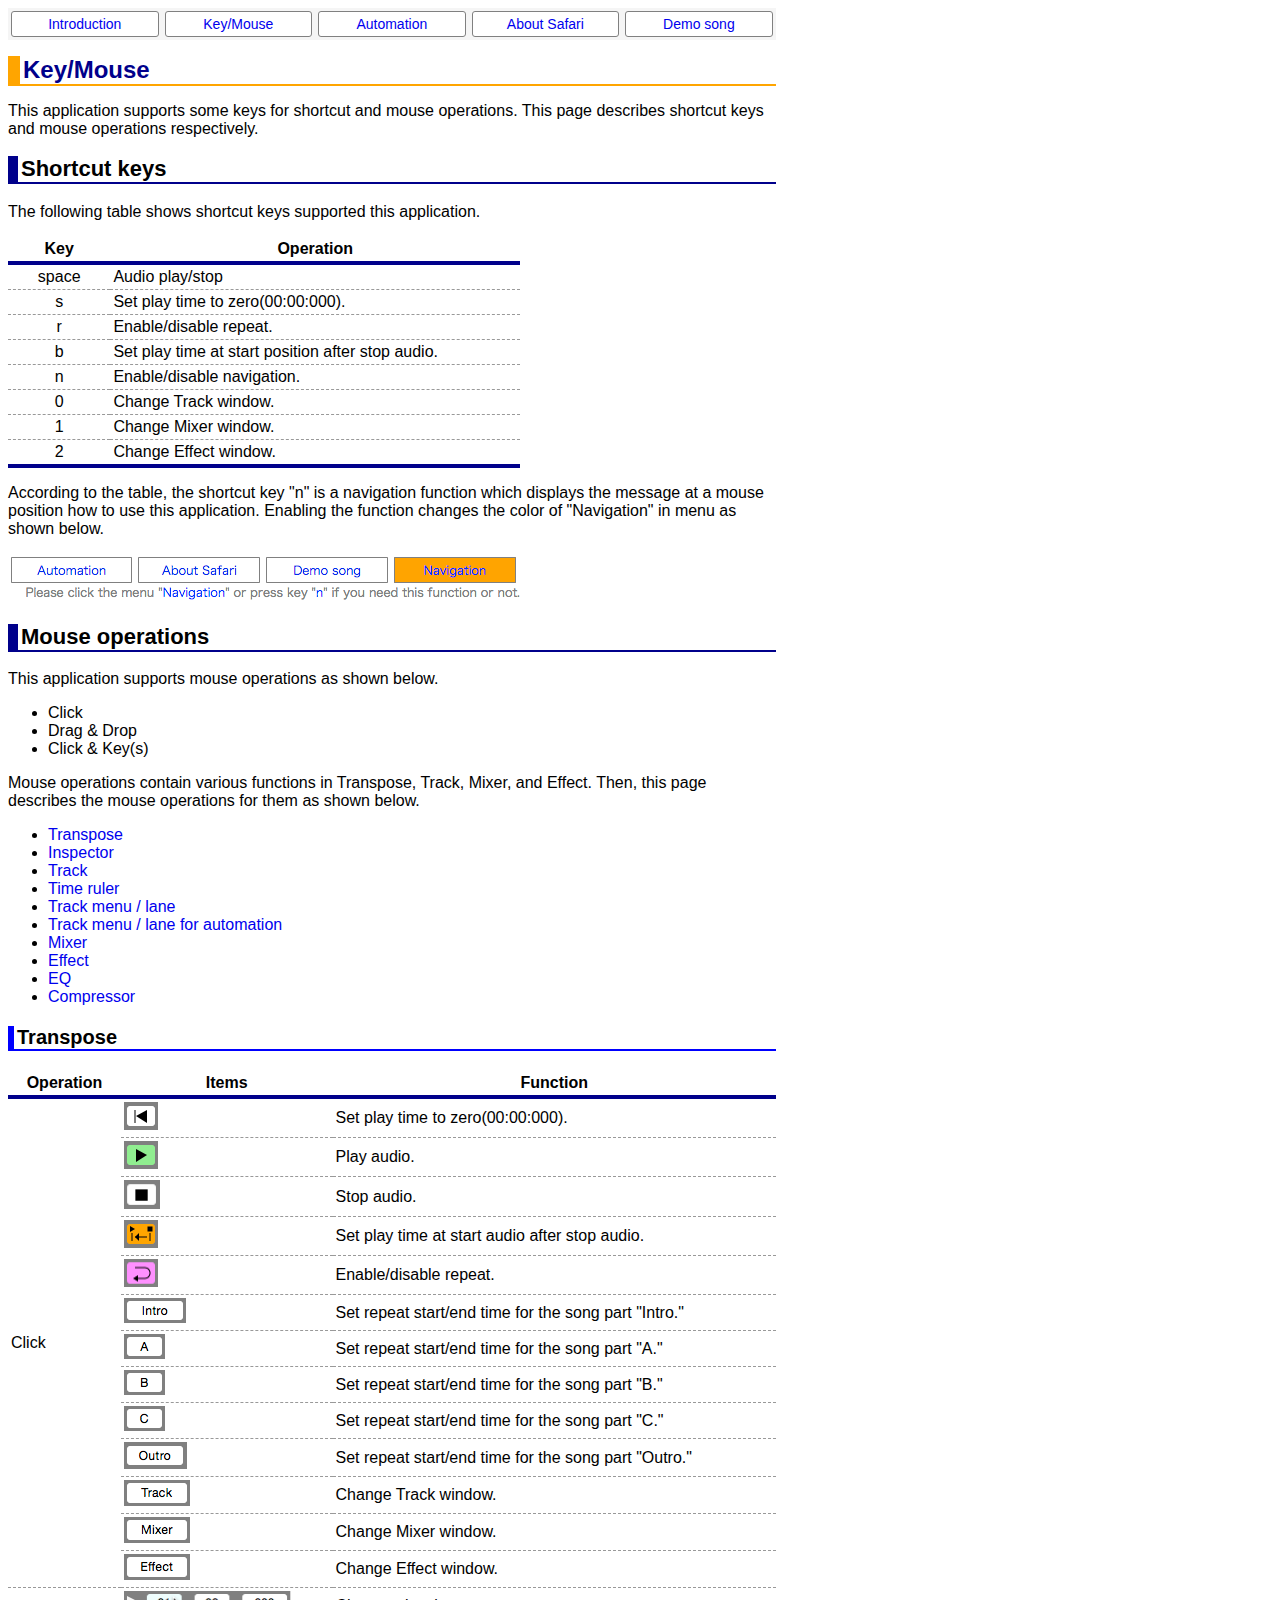
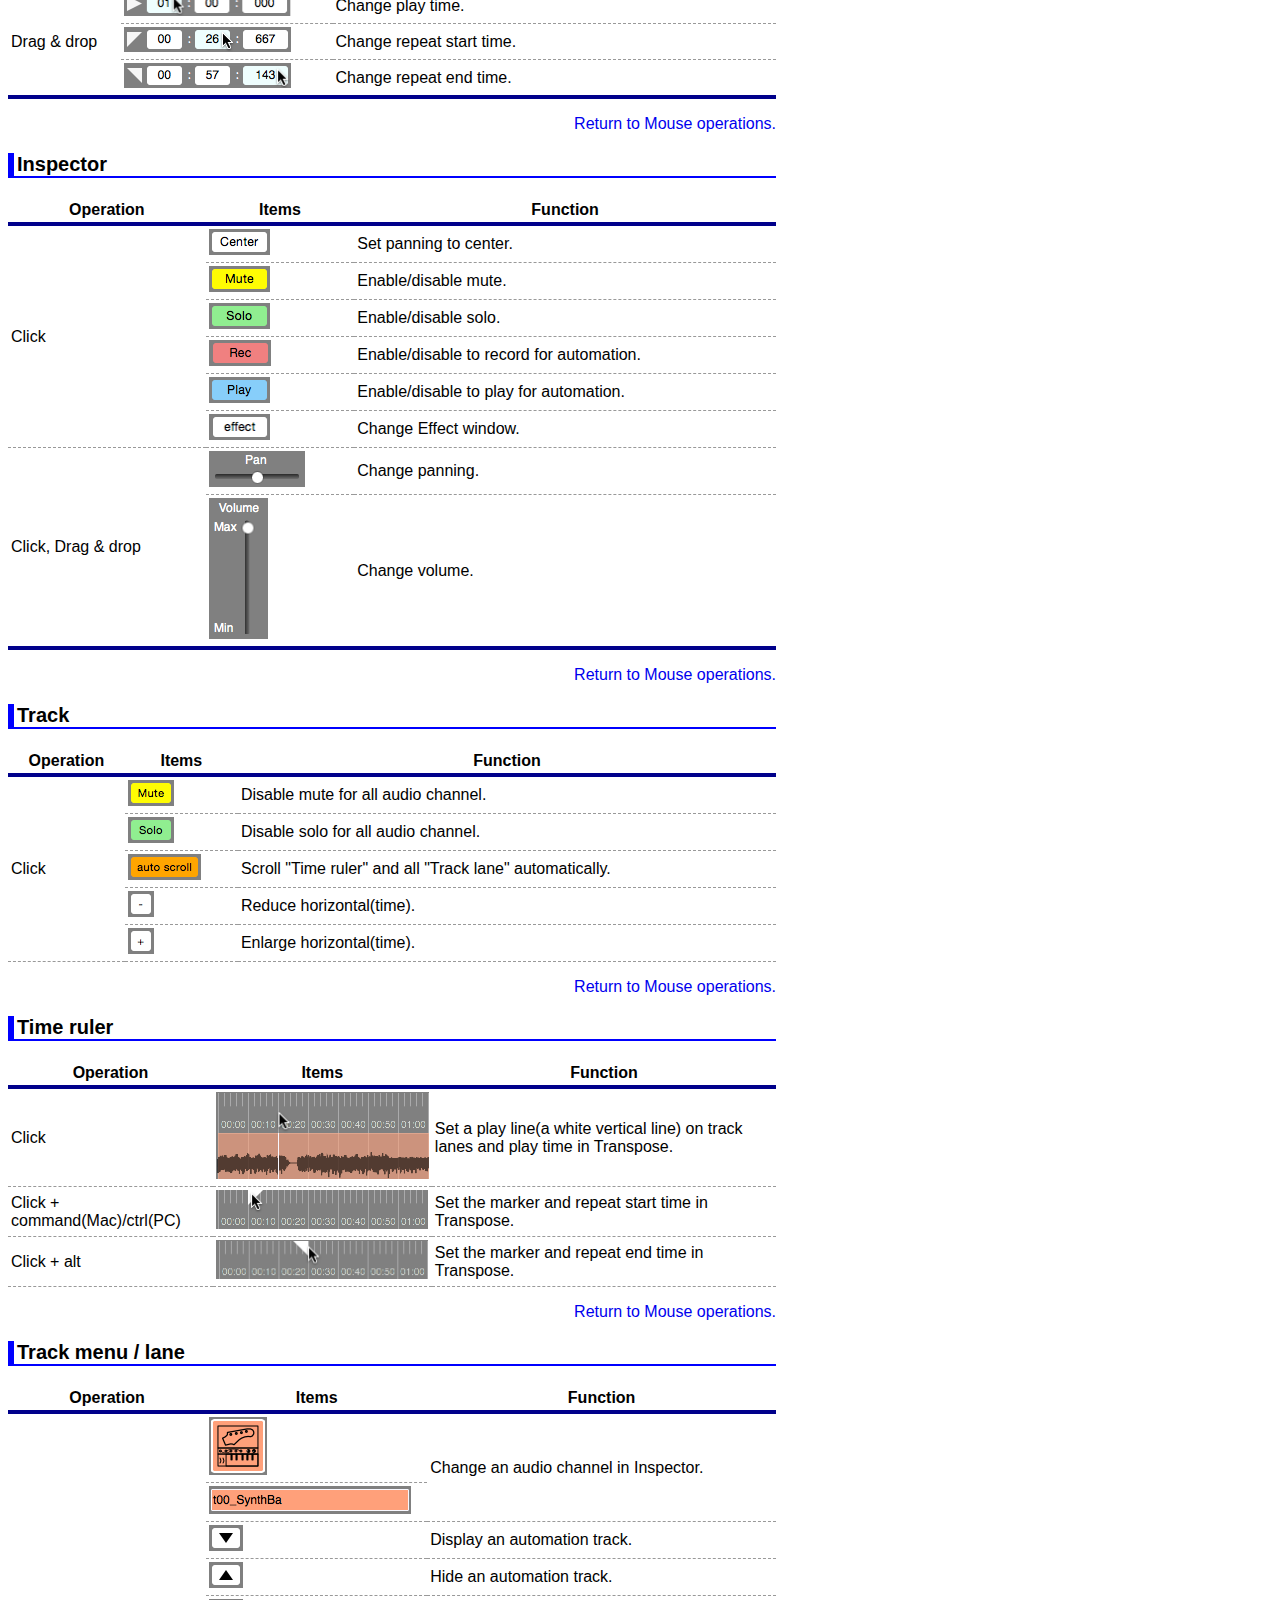
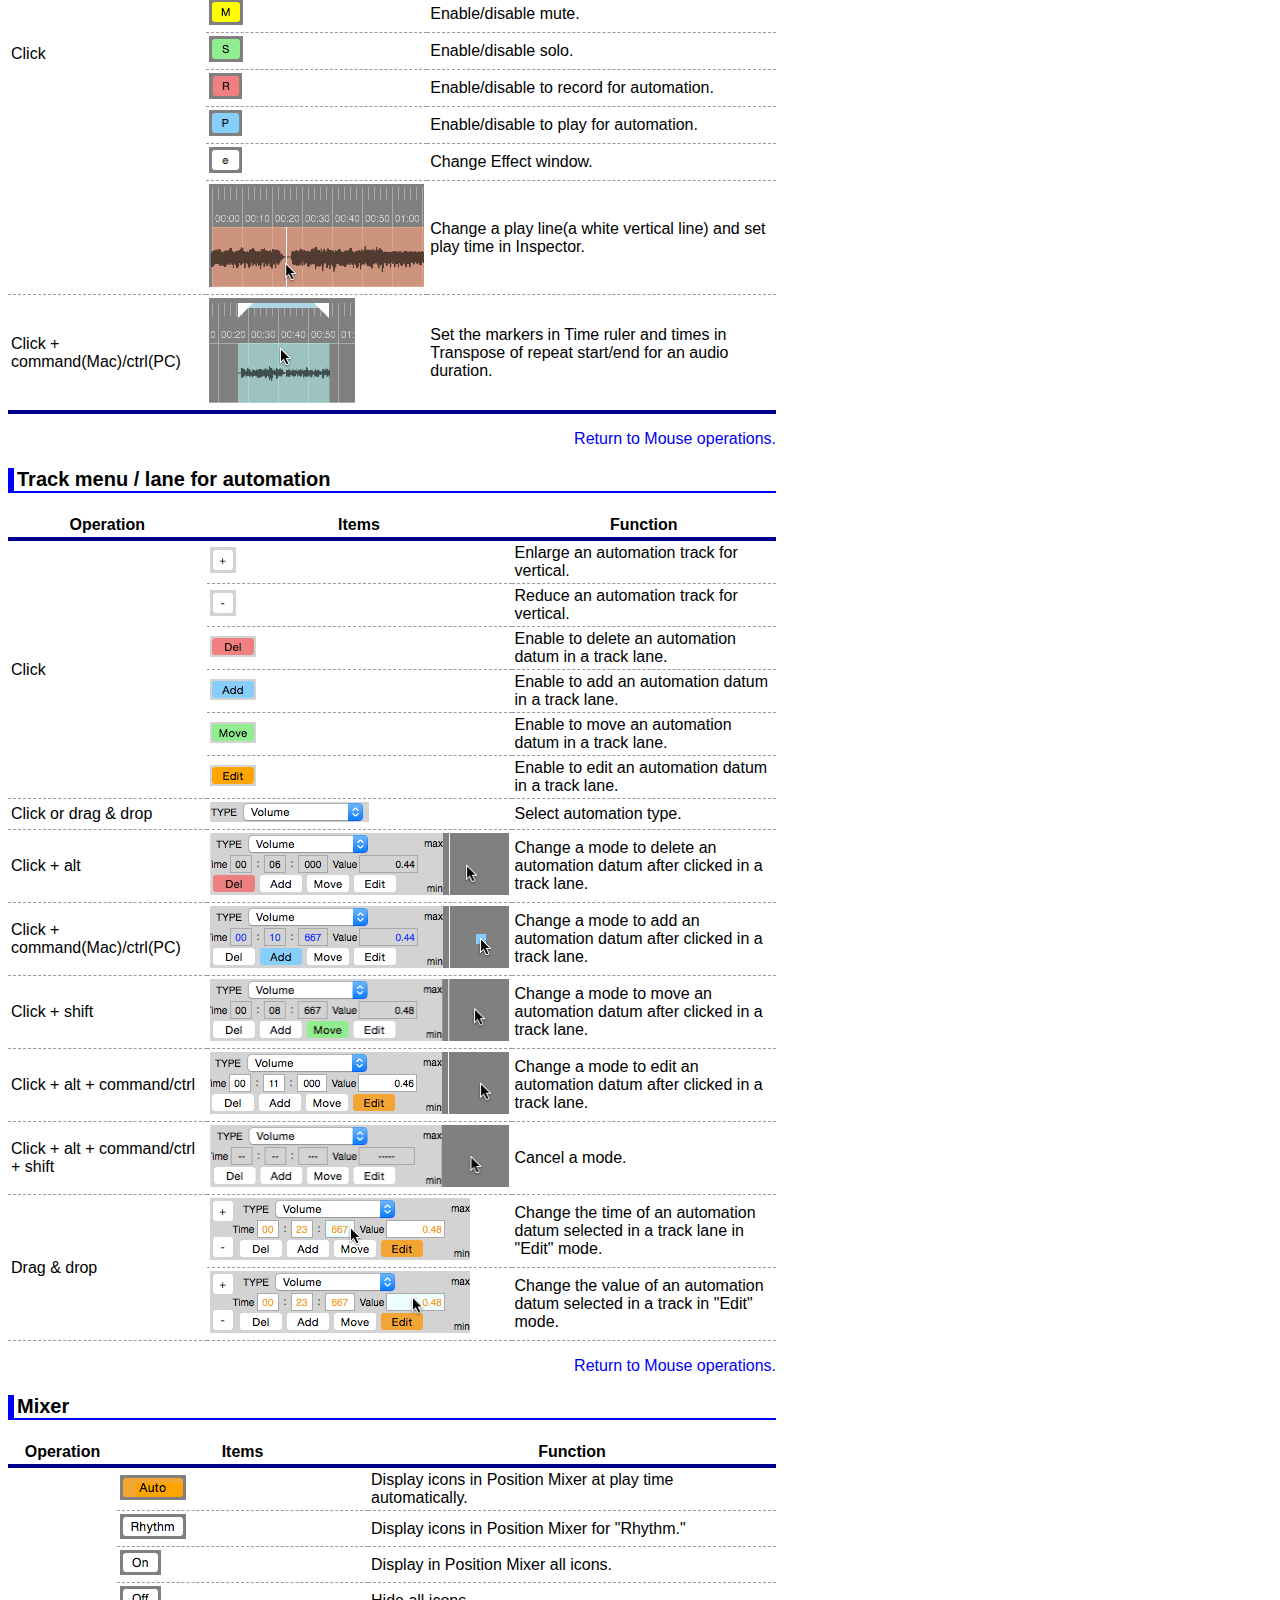
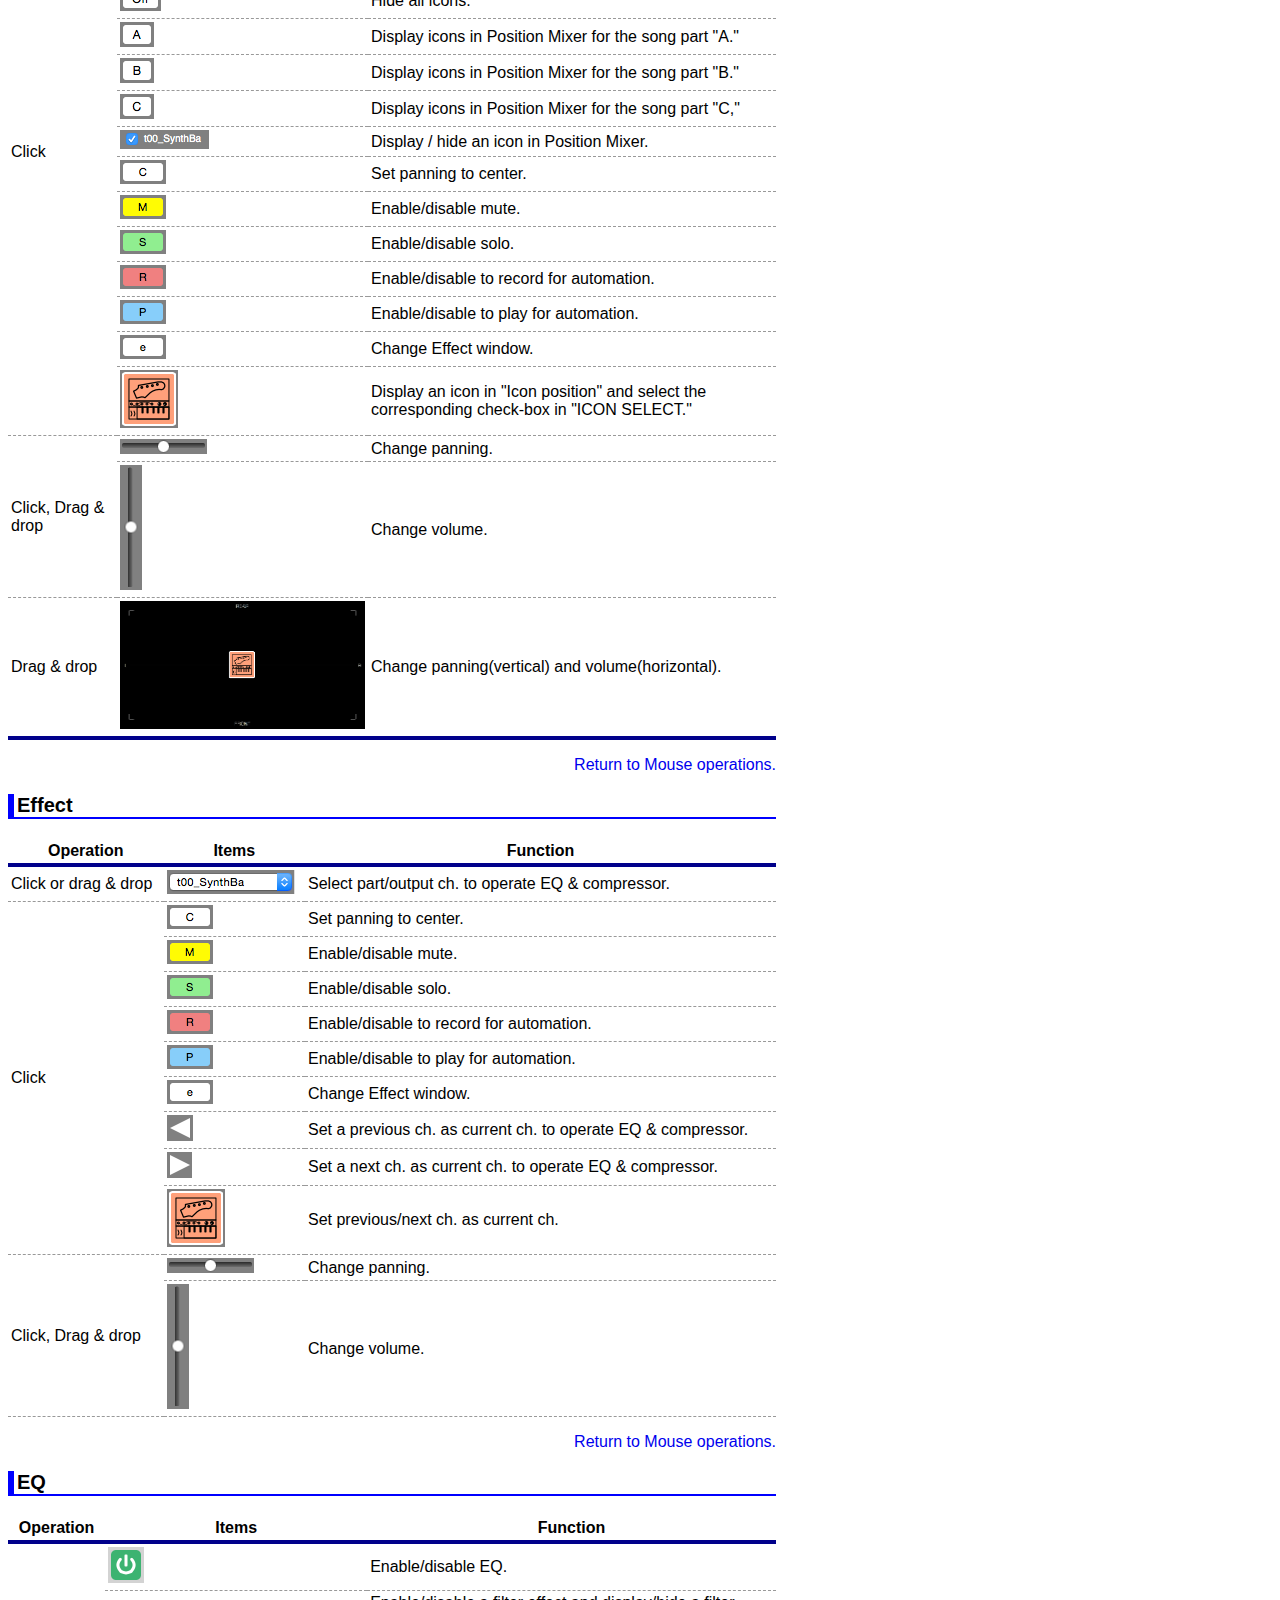
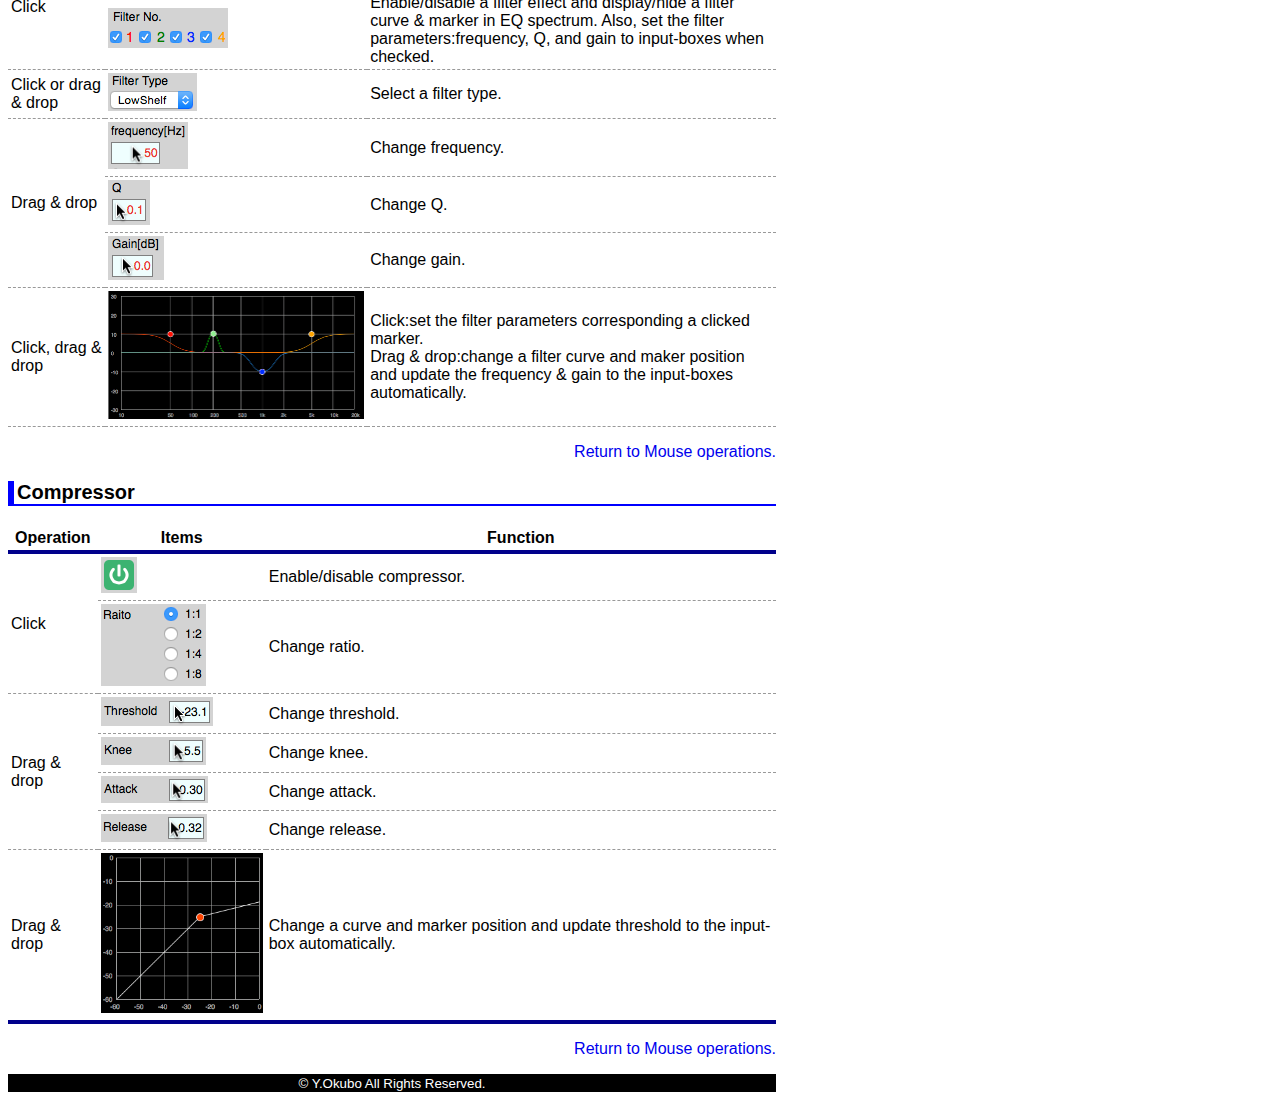
<file: key-mouse.html>
<!DOCTYPE html>
<html>
<head>
	<meta charset="utf-8">
	<link rel="shortcut icon" type="image/x-icon" href="fig/favicon.ico">	
	<title>Key/Mouse</title>
	<link rel="stylesheet" type="text/css" href="css/man.css" media="all">
	<script type="text/javascript" src="js/template.js"></script>
</head>
<body>
	<script type="text/javascript">topmenu();</script>

	<h1>Key/Mouse</h1>
	<p>This application supports some keys for shortcut and mouse operations.
	This page describes shortcut keys and mouse operations respectively.</p>

	<h2>Shortcut keys</h2>
	<p>The following table shows shortcut keys supported this application.</p>
	<table id="tabShortcutKey">
	<tr><th class="thTdShortkey">Key</th><th class="tdOperation">Operation</th></tr>
	<tr><td class="thTdShortkey">space</td><td class="tdOperation">Audio play/stop</td></tr>
	<tr><td class="thTdShortkey">s</td><td class="tdOperation">Set play time to zero(00:00:000).</td></tr>
	<tr><td class="thTdShortkey">r</td><td class="tdOperation">Enable/disable repeat.</td></tr>
	<tr><td class="thTdShortkey">b</td><td class="tdOperation">Set play time at start position after stop audio.</td></tr>
	<tr><td class="thTdShortkey">n</td><td class="tdOperation">Enable/disable navigation.</td></tr>
	<tr><td class="thTdShortkey">0</td><td class="tdOperation">Change Track window.</td></tr>
	<tr><td class="thTdShortkey">1</td><td class="tdOperation">Change Mixer window.</td></tr>
	<tr><td class="thTdShortkey tdLastKM">2</td><td class="tdOperation tdLastKM">Change Effect window.</td></tr>
	</table>
	<p>According to the table, the shortcut key "n" is a navigation function which displays the message at a mouse position how to use this application.
	Enabling the function changes the color of "Navigation" in menu as shown below.</p>
	<img src="fig/keymouse/menu-nav.png" width="514" height="48" alt="Navgation">


	<h2 id="mouseop">Mouse operations</h2>
	<p>
	This application supports mouse operations as shown below. 
	<ul>
	<li>Click</li>
	<li>Drag & Drop</li>
	<li>Click & Key(s)</li>
	</ul>
	Mouse operations contain various functions in Transpose, Track, Mixer, and Effect.
	Then, this page describes the mouse operations for them as shown below.
	<ul>
		<li><a href="#transpose">Transpose</a></li>
		<li><a href="#inspector">Inspector</a></li>
		<li><a href="#track">Track</a></li>
		<li><a href="#timeruler">Time ruler</a></li>
		<li><a href="#tr-menu-lane">Track menu / lane</a></li>
		<li><a href="#tr-menu-lane-am">Track menu / lane for automation</a></li>
		<li><a href="#mixer">Mixer</a></li>
		<li><a href="#effect">Effect</a></li>
		<li><a href="#eq">EQ</a></li>
		<li><a href="#comp">Compressor</a></li>
	</ul>
	</p>

	<h3 id="transpose">Transpose</h3>
	<table class="tabMouse">
		<tr><th>Operation</th><th>Items</th><th>Function</th></tr>
		<tr><td rowspan="13">Click</td><td><img src="fig/keymouse/tp-btn-spt0.png" width="34" height="28" alt="Set play time to zero."><td>Set play time to zero(00:00:000).</td></tr>
		<tr><td><img src="fig/keymouse/tp-btn-play.png" width="34" height="28" alt="Play audio."><td>Play audio.</td></tr>
		<tr><td><img src="fig/keymouse/tp-btn-stop.png" width="36" height="29" alt="Stop audio."><td>Stop audio.</td></tr>
		<tr><td><img src="fig/keymouse/tp-btn-sst.png" width="34" height="28" alt="Set play time at start autdio after sop audio."><td>Set play time at start audio after stop audio.</td></tr>
		<tr><td id="tp-rpt"><img src="fig/keymouse/tp-btn-rpt.png" width="34" height="28" alt="Enable/disable repeat."><td>Enable/disable repeat.</td></tr>
		<tr><td><img src="fig/keymouse/tp-btn-intro.png" width="62" height="25" alt="Set repeat start/end time for Intro."><td>Set repeat start/end time for the song part "Intro."</td></tr>
		<tr><td><img src="fig/keymouse/tp-btn-a.png" width="41" height="25" alt="Set repeat start/end time for A."></td><td>Set repeat start/end time for the song part "A."</td></tr>
		<tr><td><img src="fig/keymouse/tp-btn-b.png" width="41" height="25" alt="Set repeat start/end time for B."></td><td>Set repeat start/end time for the song part "B."</td></tr>
		<tr><td><img src="fig/keymouse/tp-btn-c.png" width="41" height="25" alt="Set repeat start/end time for C."></td><td>Set repeat start/end time for the song part "C."</td></tr>
		<tr><td><img src="fig/keymouse/tp-btn-outro.png" width="63" height="27" alt="Set repeat start/end time for Outro."></td><td>Set repeat start/end time for the song part "Outro."</td></tr>
		<tr><td><img src="fig/keymouse/tp-btn-track.png" width="66" height="26" alt="Change Track window."></td><td>Change Track window.</td></tr>
		<tr><td><img src="fig/keymouse/tp-btn-mixer.png" width="66" height="26" alt="Change Mixer window."></td><td>Change Mixer window.</td></tr>
		<tr><td><img src="fig/keymouse/tp-btn-effect.png" width="66" height="26" alt="Change Effect window."></td><td>Change Effect window.</td></tr>
		<tr><td class="tdLastMouse" rowspan="3">Drag & drop</td><td><img src="fig/keymouse/tp-spn-playtime.png" width="167px" height="25px" alt="Change playt time."><td>Change play time.</td></tr>
		<tr><td><img src="fig/keymouse/tp-spn-rptstarttime.png" width="167px" height="25px" alt="Change repeat start time."><td>Change repeat start time.</td></tr>
		<tr><td class="tdLastMouse"><img src="fig/keymouse/tp-spn-rptendtime.png" width="167px" height="25px" alt="Change repeat end time."><td class="tdLastMouse">Change repeat end time.</td></tr>
	</table>

	<p class="p-rtb"><a href="#mouseop">Return to Mouse operations.</a><p>

	<h3 id="inspector">Inspector</h3>
	<table class="tabMouse">
		<tr><th>Operation</th><th>Items</th><th>Function</th></tr>
		<tr><td rowspan="6">Click</td><td><img src="fig/keymouse/insp-btn-center.png" width="61" height="26" alt="Set panning to center."><td>Set panning to center.</td></tr>
		<tr><td><img src="fig/keymouse/insp-btn-mute.png" width="61" height="26" alt="Enable/disalbe mute."><td>Enable/disable mute.</td></tr>
		<tr><td><img src="fig/keymouse/insp-btn-solo.png" width="61" height="26" alt="Enable/disalbe solo."><td>Enable/disable solo.</td></tr>
		<tr><td><img src="fig/keymouse/insp-btn-rec.png" width="62" height="26" alt="Enable/disalbe to record for automation."><td>Enable/disable to record for automation.</td></tr>
		<tr><td><img src="fig/keymouse/insp-btn-play.png" width="61" height="26" alt="Enable/disalbe to play for automation."><td>Enable/disable to play for automation.</td></tr>
		<tr><td><img src="fig/keymouse/insp-btn-effect.png" width="61" height="26" alt="Change Effect window."><td>Change Effect window.</td></tr>
		<tr><td id="insp-pangain" class="tdLastMouse" rowspan="2">Click, Drag & drop</td><td><img src="fig/keymouse/insp-rng-pan.png" width="96" height="36" alt="Change panning."></td><td>Change panning.</td></tr>
		<tr><td class="tdLastMouse"><img src="fig/keymouse/insp-rng-gain.png" width="59" height="141" alt="Change volume."></td><td class="tdLastMouse">Change volume.</td></tr>
	</table>

	<p class="p-rtb"><a href="#mouseop">Return to Mouse operations.</a><p>

	<h3 id="track">Track</h3>
	<table class="tabMouse">
		<tr><th>Operation</th><th>Items</th><th>Function</th></tr>
		<tr><td rowspan="18">Click</td><td><img src="fig/keymouse/tr-btn-clrmute.png" width="46" height="26" alt="Disable mute for all audio channel."><td>Disable mute for all audio channel.</td></tr>
		<tr><td><img src="fig/keymouse/tr-btn-clrsolo.png" width="46" height="26" alt="Disable solo for all audio channel."><td>Disable solo for all audio channel.</td></tr>
		<tr><td><img src="fig/keymouse/tr-btn-autoscroll.png" width="73" height="26" alt="Scroll time ruler and all track lanes automatically."><td>Scroll "Time ruler" and all "Track lane" automatically.</td></tr>
		<tr><td><img src="fig/keymouse/tr-btn-reduce.png" width="26" height="26" alt="Reduce horizontal(time)."><td>Reduce horizontal(time).</td></tr>
		<tr><td><img src="fig/keymouse/tr-btn-enlarge.png" width="26" height="26" alt="Enlarge horizontal(time)."><td>Enlarge horizontal(time).</td></tr>
	</table>

	<p class="p-rtb"><a href="#mouseop">Return to Mouse operations.</a><p>

	<h3 id="timeruler">Time ruler</h3>
	<table class="tabMouse">
		<tr><th>Operation</th><th>Items</th><th>Function</th></tr>
		<tr><td>Click</td><td><img src="fig/keymouse/tmr-cvs-playline.png" width="213" height="87" alt="Set play line and play time."></td><td>Set a play line(a white vertical line) on track lanes and play time in Transpose.</td></tr>
		<tr><td>Click + command(Mac)/ctrl(PC)</td><td><img src="fig/keymouse/tmr-cvs-rst.png" width="212" height="39" alt="Set the mark for repeat start time."></td><td>Set the marker and repeat start time in Transpose.</td></tr>
		<tr><td>Click + alt</td><td><img src="fig/keymouse/tmr-cvs-ret.png" width="212" height="39" alt="Set the mark for repeat end time."></td><td>Set the marker and repeat end time in Transpose.</td></tr>
	</table>

	<p class="p-rtb"><a href="#mouseop">Return to Mouse operations.</a><p>

	<h3 id="tr-menu-lane">Track menu / lane</h3>
	<table class="tabMouse">
		<tr><th>Operation</th><th>Items</th><th>Function</th></tr>
		<tr><td id="tr-icon" rowspan="10">Click</td><td><img src="fig/keymouse/cmn-img-icon.png" width="58" height="58" alt="Change an audio ch in Inspector."><td rowspan="2">Change an audio channel in Inspector.</td></tr>
		<tr><td><img src="fig/keymouse/trm-spn-name.png" width="202" height="28px" alt="Change an audio ch in Inspector."></td></tr>
		<tr><td><img src="fig/keymouse/trm-btn-dispamtr.png" width="34" height="26" alt="Display an automation track."><td>Display an automation track.</td></tr>
		<tr><td><img src="fig/keymouse/trm-btn-hideamtr.png" width="34" height="26" alt="Hide an automation track."><td>Hide an automation track.</td></tr>
		<tr><td><img src="fig/keymouse/trm-btn-mute.png" width="34" height="26" alt="Enable/disable mute."><td>Enable/disable mute.</td></tr>
		<tr><td><img src="fig/keymouse/trm-btn-solo.png" width="34" height="26" alt="Enable/disable solo."><td>Enable/disable solo.</td></tr>
		<tr><td><img src="fig/keymouse/trm-btn-amrec.png" width="33" height="26" alt="Enable/disable to record for automation."><td>Enable/disable to record for automation.</td></tr>
		<tr><td><img src="fig/keymouse/trm-btn-amplay.png" width="33" height="26" alt="Enable/disable to play for automation."><td>Enable/disable to play for automation.</td></tr>
		<tr><td><img src="fig/keymouse/trm-btn-effect.png" width="33" height="26" alt="Change Effect window."><td>Change Effect window.</td></tr>
		<tr><td><img src="fig/keymouse/trl-cvs-playline.png" width="215" height="103" alt="Change a play line."><td>Change a play line(a white vertical line) and set play time in Inspector.</td></tr>
		<tr><td class="tdLastMouse">Click + command(Mac)/ctrl(PC)</td><td class="tdLastMouse"><img src="fig/keymouse/trl-cvs-rpt.png" width="146" height="105" alt="Set markers for repeat start/end time."><td class="tdLastMouse">Set the markers in Time ruler and times in Transpose of repeat start/end for an audio duration.</td></tr>
	</table>

	<p class="p-rtb"><a href="#mouseop">Return to Mouse operations.</a><p>

	<h3 id="tr-menu-lane-am">Track menu / lane for automation</h3>
	<table class="tabMouse">
		<tr><th>Operation</th><th>Items</th><th>Function</th></tr>
		<tr><td rowspan="6">Click<td><img src="fig/keymouse/trmam-btn-enlarge.png" width="26" height="26" alt="Enlarge for vertical."><td>Enlarge an automation track for vertical.</td></tr>
		<tr><td><img src="fig/keymouse/trmam-btn-reduce.png" width="26" height="26" alt="Reduce for vertical."></td><td>Reduce an automation track for vertical.</td></tr>
		<tr><td><img src="fig/keymouse/trmam-btn-del.png" width="46" height="21" alt="Change mode to delete an automation datum."></td><td>Enable to delete an automation datum in a track lane.</td></tr>
		<tr><td><img src="fig/keymouse/trmam-btn-add.png" width="46" height="21" alt="Change mode to add an automation datum."></td><td>Enable to add an automation datum in a track lane.</td></tr>
		<tr><td><img src="fig/keymouse/trmam-btn-move.png" width="46" height="21" alt="Change mode to move an automation datum."></td><td>Enable to move an automation datum in a track lane.</td></tr>
		<tr><td><img src="fig/keymouse/trmam-btn-edit.png" width="46" height="21" alt="Change mode to edit an automation datum."></td><td>Enable to edit an automation datum in a track lane.</td></tr>
		<tr><td>Click or drag & drop</td><td><img src="fig/keymouse/trmam-select-type.png" width="159" height="20" alt="Select automation type."></td><td>Select automation type.</td></tr>
		<tr><td id="trvw-clkalt">Click + alt</td><td><img src="fig/keymouse/trlam-cvs-del.png" width="299" height="62" alt="Change delete mode."></td><td>Change a mode to delete an automation datum after clicked in a track lane.</td></tr>
		<tr><td>Click + command(Mac)/ctrl(PC)</td><td><img src="fig/keymouse/trlam-cvs-add.png" width="299" height="62" alt="Change add mode."></td><td>Change a mode to add an automation datum after clicked in a track lane.</td></tr>
		<tr><td>Click + shift</td><td><img src="fig/keymouse/trlam-cvs-move.png" width="299" height="62" alt="Change move mode."></td><td>Change a mode to move an automation datum after clicked in a track lane.</td></tr>
		<tr><td>Click + alt + command/ctrl</td><td><img src="fig/keymouse/trlam-cvs-edit.png" width="299" height="62" alt="Change edit mode."></td><td>Change a mode to edit an automation datum after clicked in a track lane.</td></tr>
		<tr><td>Click + alt + command/ctrl + shift</td><td><img src="fig/keymouse/trlam-cvs-off.png" width="299" height="62" alt="Cancel a mode."></td><td>Cancel a mode.</td></tr>
		<tr><td rowspan="2">Drag & drop</td><td><img src="fig/keymouse/trmam-spn-time.png" width="260" height="62" alt="Change time with drag & drop."></td><td>Change the time of an automation datum selected in a track lane in "Edit" mode.</td></tr>
		<tr><td><img src="fig/keymouse/trmam-spn-val.png" width="260" height="62" alt="Change value with drag & drop."><td>Change the value of an automation datum selected in a track in "Edit" mode.</td></tr>
	</table>

	<p class="p-rtb"><a href="#mouseop">Return to Mouse operations.</a><p>

	<h3 id="mixer">Mixer</h3>
	<table class="tabMouse">
		<tr><th>Operation</th><th>Items</th><th>Function</th></tr>
		<tr><td rowspan="15">Click</td><td><img src="fig/keymouse/mixer-btn-auto.png" width="66" height="25" alt="Display icons automatically."><td>Display icons in Position Mixer at play time automatically.</td></tr>
		<tr><td><img src="fig/keymouse/mixer-btn-rhythm.png" width="66" height="25" alt="Display icons for Rhythm."><td>Display icons in Position Mixer for "Rhythm."</td></tr>
		<tr><td><img src="fig/keymouse/mixer-btn-allon.png" width="41" height="25" alt="Display all icons."><td>Display in Position Mixer all icons.</td></tr>
		<tr><td><img src="fig/keymouse/mixer-btn-alloff.png" width="41" height="25" alt="Hide all icons."><td>Hide all icons.</td></tr>
		<tr><td><img src="fig/keymouse/mixer-btn-a.png" width="34" height="25" alt="Display icons for part A."><td>Display icons in Position Mixer for the song part "A."</td></tr>
		<tr><td><img src="fig/keymouse/mixer-btn-b.png" width="34" height="25" alt="Display icons for part B."><td>Display icons in Position Mixer for the song part "B."</td></tr>
		<tr><td><img src="fig/keymouse/mixer-btn-c.png" width="34" height="25" alt="Display icons for part C."><td>Display icons in Position Mixer for the song part "C,"</td></tr>
		<tr><td><img src="fig/keymouse/mixer-cb-icnselct.png" width="89" height="19" alt="Display/hide an icon."></td><td>Display / hide an icon in Position Mixer.</td></tr>
		<tr><td><img src="fig/keymouse/cmn-btn-center.png" width="46" height="24" alt="Set panning to center."></td><td>Set panning to center.</td></tr>
		<tr><td><img src="fig/keymouse/cmn-btn-mute.png" width="46" height="24" alt="Enable/disalbe mute."></td><td>Enable/disable mute.</td></tr>
		<tr><td><img src="fig/keymouse/cmn-btn-solo.png" width="46" height="24" alt="Enable/disable solo."></td><td>Enable/disable solo.</td></tr>
		<tr><td><img src="fig/keymouse/cmn-btn-amrec.png" width="46" height="24" alt="Enable/disable to recored for automation."></td><td>Enable/disable to record for automation.</td></tr>
		<tr><td><img src="fig/keymouse/cmn-btn-amplay.png" width="46" height="24" alt="Enalbe/disable to play for automation."></td><td>Enable/disable to play for automation.</td></tr>
		<tr><td><img src="fig/keymouse/cmn-btn-effect.png" width="46" height="24" alt="Change Effect window."></td><td>Change Effect window.</td></tr>
		<tr><td><img src="fig/keymouse/cmn-img-icon.png" width="58" height="58" alt="Display an icon and select the corresponding check-box."></td><td>Display an icon in "Icon position" and select the corresponding check-box in "ICON SELECT."</td></tr>
		<tr><td id="mixer-pangain" rowspan="2">Click, Drag & drop</td><td><img src="fig/keymouse/cmn-rng-pan.png" width="87" height="15" alt="Change panning."></td><td>Change panning.</td></tr>
		<tr><td><img src="fig/keymouse/cmn-rng-gain.png" width="22" height="125" alt="Change volume."></td><td>Change volume.</td></tr>
		<tr><td id="mixer-posmix" class="tdLastMouse" rowspan="2">Drag & drop</td><td class="tdLastMouse"><img src="fig/keymouse/mixer-cvs-posmix.png" width="245" height="128" alt="Change pan & volume with drag & drop."></td><td class="tdLastMouse">Change panning(vertical) and volume(horizontal).</td></tr>
	</table>

	<p class="p-rtb"><a href="#mouseop">Return to Mouse operations.</a><p>

	<h3 id="effect">Effect</h3>
	<table class="tabMouse">
		<tr><th>Operation</th><th>Items</th><th>Function</th></tr>
		<tr><td >Click or drag & drop</td><td><img src="fig/keymouse/fx-select-current.png" width="128" height="24" alt="Select current channel."></td><td>Select part/output ch. to operate EQ & compressor.</td></tr>
		<tr><td rowspan="9">Click</td><td><img src="fig/keymouse/cmn-btn-center.png" width="46" height="24" alt="Set panning to center."></td><td>Set panning to center.</td></tr>
		<tr><td><img src="fig/keymouse/cmn-btn-mute.png" width="46" height="24" alt="Enable/disable mute."><td>Enable/disable mute.</td></tr>
		<tr><td><img src="fig/keymouse/cmn-btn-solo.png" width="46" height="24" alt="Enable/disable solo."><td>Enable/disable solo.</td></tr>
		<tr><td><img src="fig/keymouse/cmn-btn-amrec.png" width="46" height="24" alt="Enable/disable to record for automation."><td>Enable/disable to record for automation.</td></tr>
		<tr><td><img src="fig/keymouse/cmn-btn-amplay.png" width="46" height="24" alt="Enable/disable to play for automation."><td>Enable/disable to play for automation.</td></tr>
		<tr><td><img src="fig/keymouse/cmn-btn-effect.png" width="46" height="24" alt="Change Effect window."><td>Change Effect window.</td></tr>
		<tr><td><img src="fig/keymouse/fx-btn-prevch.png" width="26" height="26" alt="Set a new current channel after clicked the previous marker."><td>Set a previous ch. as current ch. to operate EQ & compressor.</td></tr>
		<tr><td><img src="fig/keymouse/fx-btn-nextch.png" width="25" height="26" alt="Set a new current channel after clicked the next marker."><td>Set a next ch. as current ch. to operate EQ & compressor.</td></tr>
		<tr><td><img src="fig/keymouse/cmn-img-icon.png" width="58" height="58" alt="Set a new current channel after clicked an icon."></td><td>Set previous/next ch. as current ch.</td></tr>
		<tr><td id="fx-pangain" rowspan="2">Click, Drag & drop</td><td><img src="fig/keymouse/cmn-rng-pan.png" width="87" height="15" alt="Change panning."></td><td>Change panning.</td></tr>
		<tr><td><img src="fig/keymouse/cmn-rng-gain.png" width="22" height="125" alt="Change volume."></td><td>Change volume.</td></tr>
	</table>

	<p class="p-rtb"><a href="#mouseop">Return to Mouse operations.</a><p>

	<h3 id="eq">EQ</h3>
	<table class="tabMouse">
		<tr><th>Operation</th><th>Items</th><th>Function</th></tr>
		<tr><td id="eq-sw" rowspan="2">Click</td><td><img src="fig/keymouse/fx-btn-sw.png" width="36" height="36" alt="Enable/disable EQ."></td><td>Enable/disable EQ.</td></tr>
		<tr><td id="eq-filtno"><img src="fig/keymouse/eq-cb-filtno.png" width="120" height="40" alt="Enable/disable a filter effect."></td><td>Enable/disable a filter effect and display/hide a filter curve & marker in EQ spectrum. Also, set the filter parameters:frequency, Q, and gain to input-boxes when checked.</td></tr>
		<tr><td>Click or drag & drop</td><td id="eq-filttype"><img src="fig/keymouse/eq-select-filttype.png" width="89" height="38" alt="Select a filter type."><td>Select a filter type.</td></tr>
		<tr><td id="eq-freq" rowspan="3">Drag & drop</td><td><img src="fig/keymouse/eq-spn-freq.png" width="80" height="47" alt="Change frequency."></td><td>Change frequency.</td></tr>
		<tr><td id="eq-q"><img src="fig/keymouse/eq-spn-q.png" width="42" height="45" alt="Change Q."></td><td>Change Q.</td></tr>
		<tr><td id="eq-gain"><img src="fig/keymouse/eq-spn-gain.png" width="56px" height="44" alt="Change gain."></td><td>Change gain.</td></tr>
		<tr><td id="eq-mark">Click, drag & drop</td><td><img src="fig/keymouse/eq-spn-markers.png" width="256" height="128" alt="Click:set filter parameters to input-boxes. Drag & drop:change a filter curver and marker position."></td><td>Click:set the filter parameters corresponding a clicked marker. <br>Drag & drop:change a filter curve and maker position and update the frequency & gain to the input-boxes automatically.</td></tr>
	</table>

	<p class="p-rtb"><a href="#mouseop">Return to Mouse operations.</a><p>

	<h3 id="comp">Compressor</h3>
	<table class="tabMouse">
		<tr><th>Operation</th><th>Items</th><th>Function</th></tr>
		<tr><td id="comp-sw" rowspan="2">Click</td><td><img src="fig/keymouse/fx-btn-sw.png" width="36" height="36" alt="Enable/disable compressor."></td><td>Enable/disable compressor.</td></tr>
		<tr><td id="comp-ratio"><img src="fig/keymouse/comp-cb-ratio.png" width="105" height="82" alt="Change ratio."></td><td>Change ratio.</td></tr>
		<tr><td id="comp-threshold" rowspan="4">Drag & drop </td><td><img src="fig/keymouse/comp-spn-threshold.png" width="112" height="29" alt="Change threshold."></td><td>Change threshold.</td></tr>
		<tr><td id="comp-knee"><img src="fig/keymouse/comp-spn-knee.png" width="105" height="28" alt="Change knee."></td><td>Change knee.</td></tr>
		<tr><td id="comp-attack"><img src="fig/keymouse/comp-spn-attack.png" width="107" height="27" alt="Change attack."></td><td>Change attack.</td></tr>
		<tr><td id="comp-release"><img src="fig/keymouse/comp-spn-release.png" width="106" height="28" alt="Change release."></td><td>Change release.</td></tr>
		<tr><td id="comp-mark" class="tdLastMouse">Drag & drop</td><td class="tdLastMouse"><img src="fig/keymouse/comp-spn-marker.png" width="162" height="160" alt="Change a curve and marker and update threshold."></td><td class="tdLastMouse">Change a curve and marker position and update threshold to the input-box automatically.</td></tr>
	</table>

	<p class="p-rtb"><a href="#mouseop">Return to Mouse operations.</a><p>

	<script type="text/javascript">console.log('hoge');footer();</script>
</body>
</html>
</file>
<file: css/ame.css>
@charset "UTF-8";

html, body{
	height: 632px;
	width:  768px;
	font-family: "メイリオ", sans-serif;
	-moz-user-select: none;
	-webkit-user-select: none;
	-khtml-user-select: none;
}
/*******************************************************************************
loading
*******************************************************************************/
#loading{
	position: absolute;
	top:0px;
	left:0px;
	width: 100%;
	height: 100%;
	opacity: 1.0;
	z-index: 100;
	background-color: white;
}
/*+++++++++++++++++++++++++++++++++++++++++++++++++++++++++++++++++++++****+++++
Demo Title
++++++++++++++++++++++++++++++++++++++++++++++++++++++++++++++++++++++++++*****/
#divTitle{
	position: relative;
	top: 0px;
	left: 0px;
	width: 768px;
	height: 80px;
}
#spnTitle{
	position: absolute;
	top: 0px;
	left: 0px;
	width: 768px;
	font-size: 20px;
	text-align: center;
	color: gray;
}

/*++++++++++++++++++++++++++++++++++++++++++++++++++++++++++++++++++++++++++++++
Check Browser and OS
++++++++++++++++++++++++++++++++++++++++++++++++++++++++++++++++++++++++++++++*/
#divChkBrowsOS{
	position: relative;
	left: 0px;
	width: 768px;
	height: 70px;
	color: gray;
	display: none;
}
.spnChkBrowsOS{
	position: absolute;
	width: 768px;
	text-align: center;
	color: gray;
}
#spnNoSprtBrowsOsMsg{
	top: 0px;
}
#spnSprtBrowsOsMsg{
	top: 40px;
}
/*++++++++++++++++++++++++++++++++++++++++++++++++++++++++++++++++++++++++++++++
Supported Browsers and OSs
++++++++++++++++++++++++++++++++++++++++++++++++++++++++++++++++++++++++++++++*/
#divSprtBrows{
	position: relative;
	height:80px;
	width:768px;
	display: none;
}
.spnSptBrows{
	position: absolute;
	width:768px;
	color: gray;
	text-align: center;
}
#spnFirefox{
	top: 0px;
}
#spnChrome{
	top: 30px;
}
#spnSafari{
	top: 60px;
}
/*++++++++++++++++++++++++++++++++++++++++++++++++++++++++++++++++++++++++++++++
Loading Sequence
++++++++++++++++++++++++++++++++++++++++++++++++++++++++++++++++++++++++++++++*/
#divLoadSeq{
	position: relative;
	height: 200px;
	width: 768px;
	display: none;
}
#imgLoading{
	position: absolute;
	/*top: 128px;*/
	left: 352px;
}
#spnLoading{
	position: absolute;
	top: 80px;
	left: 0px;
	width: 768px;
	color: gray;
	text-align: center;
}
#progLoading{
	position: absolute;
	top: 120px;
	left: 256px;
	width: 256px;
	font-size: 0.6em;
	background: white;
	border: 1px solid gray;
}
#progLoading::-moz-progress-bar{
	height: 10px;
	background: #0048B0;
}
#progLoading::-webkit-progress-bar{
	background: white;
}
#progLoading::-webkit-progress-value{
	background: #0048B0;
}
#spnPercLoading{
	position: absolute;
	width:768px;
	top: 140px;
	left: 0px;
	color: gray;
	text-align: center;
}

/*++++++++++++++++++++++++++++++++++++++++++++++++++++++++++++++++++++++++++++++
Message to start 
++++++++++++++++++++++++++++++++++++++++++++++++++++++++++++++++++++++++++++++*/
#divStart{
	position: relative;
	top: 0px;
	left: 0px;
	width: 768px;
	height: 80px;
}
#spnStart{
	position: absolute;
	top: 0px;
	left: 0px;
	width: 768px;
	font-size: 16px;
	text-align: center;
	color: red;
}


/*******************************************************************************
Transpose
*******************************************************************************/
#transpose{
	position: relative;
	background-color: gray;
	top: 0px;
	width: 768px;
	height: 60px;
	-moz-user-select: none;
	-webkit-user-select: none;
	-khtml-user-select: none;
}
/*++++++++++++++++++++++++++++++++++++++++++++++++++++++++++++++++++++++++++++++
Played time
++++++++++++++++++++++++++++++++++++++++++++++++++++++++++++++++++++++++++++++*/
#divPlayedTime{
	position: absolute;
	left: 20px;
	width: 170px;
	height: 30px;
}
#cvsPlayMrk{
	position: absolute;
	top: 7px;
	left: 3px;
}
.spnPlayedTime, .cvsPlayedTime{
	position: absolute;
	top: 5px;
}
.spnPlayedTime{
	height: 19px;
	line-height: 19px;
	text-align: center;
	font-size: 12px;
	z-index: 0;
}
.cvsPlayedTime{
	height: 19px;
	z-index: 1;
}
#spnMin,#spnSec,#spnMsec{
	border-radius: 3px;
	background-color: white;
}
#spnSegMS,#spnSegSms{
	color: white;
	text-align: center;
	width: 10px;
}
#spnMin, #cvsMin{
	left: 23px;
	width: 35px;
}
#spnSegMS{
	left: 60px;
}
#spnSec, #cvsSec{
	left: 71px;
	width: 35px;
}
#spnSegSms{
	left: 108px;
}
#spnMsec, #cvsMsec{
	left: 119px;
	width: 45px;
}
/*++++++++++++++++++++++++++++++++++++++++++++++++++++++++++++++++++++++++++++++
Playback button
++++++++++++++++++++++++++++++++++++++++++++++++++++++++++++++++++++++++++++++*/
#divPlayBack{
	position: absolute;
	top: 31px;
	left: 20px;
	width: 215px;
	height: 30px;
}
.cvsPlayBack{
	position: absolute;
	top: 5px;
	border-style: none;
	border-radius: 3px;
	background-color: white;
}
#cvsPbZero{
	left: 0px;
}
#cvsPbPlay{
	left: 35px;
}
#cvsPbStop{
	left: 70px;
}
#cvsPbReturn{
	left: 105px;
}
#cvsPbRepeat{
	left: 140px;
}
/*++++++++++++++++++++++++++++++++++++++++++++++++++++++++++++++++++++++++++++++
Repeat Start Time
++++++++++++++++++++++++++++++++++++++++++++++++++++++++++++++++++++++++++++++*/
#divRptStartTime{
	position: absolute;
	top: 0px;
	left: 220px;
	width:180px;
	height: 30px;
}
#cvsRptStartMark{
	position: absolute;
	top:    7px;
	left:   3px;
}
.spnRptStartTime, .cvsRptStartTime{
	position: absolute;
	top: 5px;
}
.spnRptStartTime{ 
	height: 19px;
	line-height: 19px;
	text-align: center;
	font-size: 12px;
	z-index: 0;
}
.cvsRptStartTime{
	height: 19px;
	z-index: 1;
}
#spnRptStartMin, #spnRptStartSec, #spnRptStartMsec{
	border-radius: 3px;
	background-color: white;
}
#spnRptStartSegMS, #spnRptStartSegSms{
	color: white;
	width: 10px;
}
#spnRptStartMin, #cvsRptStartMin{
	left: 23px;
	width: 35px;
}
#spnRptStartSegMS{
	left: 60px;
}
#spnRptStartSec, #cvsRptStartSec{
	left: 71px;
	width: 35px;
}
#spnRptStartSegSms{
	left: 108px;
}
#spnRptStartMsec, #cvsRptStartMsec{
	left: 119px;
	width: 45px;
}
/*++++++++++++++++++++++++++++++++++++++++++++++++++++++++++++++++++++++++++++++
Repeat End Time
++++++++++++++++++++++++++++++++++++++++++++++++++++++++++++++++++++++++++++++*/
#divRptEndTime{
	position: absolute;
	top: 31px;
	left: 220px;
	width:180px;
	height: 30px;
}
#cvsRptEndMark{
	position: absolute;
	top:  7px;
	left: 3px;
}
.spnRptEndTime, .cvsRptEndTime{
	position: absolute;
	top: 5px;
}
.spnRptEndTime{
	height: 19px;
	line-height: 19px;
	text-align: center;
	font-size: 12px;
	z-index: 0;
}
.cvsRptEndTime{
	height: 19px;
	z-index: 1;
}
#spnRptEndMin, #spnRptEndSec, #spnRptEndMsec{
	border-radius: 3px;
	background-color: white;
}
#spnRptEndSegMS, #spnRptEndSegSms{
	color: white;
	width: 10px;
}
#spnRptEndMin, #cvsRptEndMin{
	left: 23px;
	width: 35px;
}
#spnRptEndSegMS{
	left: 60px;
}
#spnRptEndSec, #cvsRptEndSec{
	left: 71px;
	width: 35px;
}
#spnRptEndSegSms{
	left: 108px;
}
#spnRptEndMsec, #cvsRptEndMsec{
	left: 119px;
	width: 45px;
}
/*++++++++++++++++++++++++++++++++++++++++++++++++++++++++++++++++++++++++++++++
Direct Repeat Area
++++++++++++++++++++++++++++++++++++++++++++++++++++++++++++++++++++++++++++++*/
#divDirctRptArea{
	position: absolute;
	top: 0px;
	width: 130px;
	left: 400px;
	height: 60px;
}
.btnRptTp{
	position: absolute;
	height: 19px;
	font-size: 12px;
	text-align: center;
	border-style: none;
	border-radius: 3px;
	background-color: white;
}
#btnIntro, #btnOutro{
	top: 5px;
	width: 56px;
}
#btnIntro{
	left: 3px;
}
#btnOutro{
	left: 65px;
}
#btnA, #btnB, #btnC{
	top: 36px;
	width: 35px;
}
#btnA{
	left: 3px;
}
#btnB{
	left: 45px;
}
#btnC{
	left: 87px;
}
/*+++++++++++++++++++++++++++++++++++++++++++++++++++++****+++++++++++++++++++++
Display Mode
+++++++++++++++++++++++++++++++++++++++++++++++++++++++++++****+++++++++++++++*/
#divDispMode{
	position: absolute;
	top: 0px;
	left:550px;
	width: 199px;
	height: 60px;
}
#spnDispMode{
	position: absolute;
	top: 5px;
	height: 19px;
	line-height: 19px;
	width: 199px;
	text-align: center;
	font-size: 12px;
	color: white;
}
.btnDispMode{
	position: absolute;
	top: 30px;
	width: 60px;
	height: 20px;
	text-align: center;
	font-size: 12px;
	border-style: none;
	border-radius: 3px;
	background-color: white;
}
#btnTrDispMode{
	left: 3px;
}
#btnMixDispMode{
	left: 69px;
}
#btnFxDispMode{
	left: 135px;
}


/*******************************************************************************
Inspector
*******************************************************************************/
#divInspector{
	position: absolute;
	top: 40px;
	left: 0px;
	height: 457px;
	width: 100px;
	background-color: gray;
	-moz-user-select: none;
	-webkit-user-select: none;
	-khtml-user-select: none;
}
.btnInspct{
	position: absolute;
	text-align: center;
	font-size: 12px;
	width: 55px;
	left:24px;
	border-style: none;
	border-radius: 3px;
	background-color: white;
	outline: none;
}
.spnTagInspct{
	position: absolute;
	height: 20px;
	line-height: 20px;
	font-size: 12px;
	color: white;
	text-align: center;
}
/*Pan*/
#spnPanTagInspct{
	top: 0px;
	left: 0px;
	width: 100px;
}
#rngPanInspct{
	position: absolute;
	top: 16px;
	left: 0px;
	width: 84px;
}
#spnLTagInspct, #spnRTagInspct{
	top: 38px;
}
#spnLTagInspct{
	left:7px;
}
#spnRTagInspct{
	left:88px;
}
#btnCenterInspct{
	top: 43px;
}
/*Gain*/
#spnGainTagInspct{
	top: 66px;
	left: 0px;
	width: 100px;
}
#rngGainInspct{
	position: absolute;
	top:   138px;
	left:  0px;
	width: 113px;
	transform: rotate(-90deg);
}
#spnMinTagInspct, #spnMaxTagInspct{
	left:   29px;
	height: 20px;
}
#spnMaxTagInspct{
	top:90px;
}
#spnMinTagInspct{
	top:185px;
}
/*Mute*/
#btnMuteInspct{
	top: 214px;
}
/*Solo*/
#btnSoloInspct{
	top: 239px;
}
/*Automation*/
#spnAmTagInspct{
	top: 264px;
	left: 0px;
	width: 100px;
}
#btnRecAmInspct{
	top: 285px;
}
#btnPlayAmInspct{
	top: 310px;
}
/*Effect*/
#spnFxTagInspct{
	top: 333px;
	left: 0px;
	width: 100px;
}
#btnFxInspct{
	top: 353px;
}
/*icon*/
#imgIcnInspct{
	position: absolute;
	top: 380px;
	left: 26px;
	width: 50px;
	height: 50px;
	background-color: azure;
	border-radius: 3px;
}
/*Tr.Name*/
#spnTrTagInspct{
	top: 437px;
	left: 3px;
	width: 96px;
	background-color: azure;
	color: black;
}


/*******************************************************************************
Track
*******************************************************************************/
#track{
	position: relative;
	height: 512px;
	width:	768px;
	background-color: gray;
}
/*All Table*/
#tabTimeRuler, #tabTrCh, #tabTrView{
	border-collapse: collapse;
	table-layout: fixed;
}
/*++++++++++++++++++++++++++++++++++++++++++++++++++++++++++++++++++++++++++++++
Time Ruler
++++++++++++++++++++++++++++++++++++++++++++++++++++++++++++++++++++++++++++++*/
#divTimeRuler{
	position: absolute;
	overflow: hidden;
	top:   0px;
	left:  361px;
	width: 393px;
	height:40px;
}
#cvsTimeRuler{
	position: absolute;
	top: 0px;
	left: 0px;
	z-index: 0;
}
#cvsRepeatMarkerL, #cvsRepeatMarkerR{
	position: absolute;
	top: 0px;
	z-index: 2;
}
#cvsRepeatMarkerL{
	left: 50px;
}
#cvsRepeatMarkerR{
	left: 100px;
}
#cvsRepeatRegion{
	position: absolute;
	top: 0px;
	left: 100px;
	z-index: 1;
}
/*++++++++++++++++++++++++++++++++++++++++++++++++++++++++++++++++++++++++++++++
Track Ch
++++++++++++++++++++++++++++++++++++++++++++++++++++++++++++++++++++++++++++++*/
#divTrCh{
	position: absolute;
	overflow: hidden;
	top:   40px;
	left:  100px;
	width: 260px;
	height:457px;
	-moz-user-select: none;
	-webkit-user-select: none;
	-khtml-user-select: none;
}
/* <td> for Trach Ch ---------------------------------------------------------*/
.tdTrCh{
	position: relative;
	width: 269px;
	height: 60px;
}
/* Icon */
.imgTrCh{
	position: absolute;
	top:     1px;
	left:    3px;
	width:  50px;
	height: 50px;
	border: 2px white solid;
	border-radius: 3px;
}
/* Track Name */
.tagTrCh{
	position: absolute;
	top: 2px;
	left: 60px;
	width: 195px; 
	height: 20px;
	line-height: 20px;
	text-align: left;
	font-size: 12px;
	padding-left: 1px;
	border: 1px ghostwhite solid;
	border-radius: 1px;
}
/* Automation Tr show/hide */
.cvsAmTrCh{
	position: absolute;
	top:  36px;
	left: 60px;
	border-style: none;
	border-radius: 3px;
	background-color: white;
	/*outline: none;*/
}
.btnMuteTrCh, .btnSoloTrCh, .btnPlayAmTrCh, .btnRecAmTrCh, .btnEffectTrCh{
	position:absolute;
	top:  36px;
	width:  28px;
	height: 20px;
	text-align: center;
	border-style: none;
	border-radius: 3px;
	background-color: white;
	outline: none;
}
/* Mute */
.btnMuteTrCh{
	left: 93px;
}
/* Solo */
.btnSoloTrCh{
	left:  127px;
}
/* Rec Automation */
.btnRecAmTrCh{
	left: 161px;
}
/* Play Automation */
.btnPlayAmTrCh{
	left: 195px;
}
/* effect */
.btnEffectTrCh{
	left: 230px;
}
/* <td> for Automation  ------------------------------------------------------*/
.tdAmCh{
	position: relative;
	width:  269px;
	height: 60px;
	background-color: lightgray;
}
/* zoom up / zoom down */
.btnAmZmUp, .btnAmZmDwn{
	position: absolute;
	left: 3px;
	width: 20px;
	height: 20px;
	text-align: center;
	border-style: none;
	border-radius: 3px;
	background-color: white;
	outline: none;
}
.btnAmZmUp{
	top:  3px;
}
.btnAmZmDwn{
	top: 39px;
}
/* Automation Type */
.spnAmTag{
	position: absolute;
	top:    3px;
	left:   33px;
	width: 30px;
	height: 16px;
	line-height: 16px;
	text-align: left;
	font-size: 10px;
}
.slctAmType{
	position: absolute;
	top:     2px;
	left:   65px;
	width: 120px;
	height: 20px;
	text-align: left;
	font-size: 12px;
}
/* Automation Time/Value */
.spnAmTimeTag, .spnAmValTag{
	position: absolute;
	top:         23px;
	height:      16px;
	line-height: 16px;
	font-size:   10px;
	text-align: center;
}
.spnAmMin, .spnAmSec, .spnAmMsec, .spnAmVal{
	position: absolute;
	top:         22px;
	height:      16px;
	line-height: 16px;
	font-size:   10px;
	border: solid 1px darkgray;
	text-align: center;
	background-color: white;
	z-index: 0;
}
.cvsAmMin, .cvsAmSec, .cvsAmMsec, .cvsAmVal{
	position: absolute;
	top: 22px;
	z-index: 1;
}
.spnAmMinSecTag, .spnAmSecMsecTag{
	position: absolute;
	top:         22px;
	height:      17px;
	line-height: 17px;
	width:       10px;
	font-size:   10px;
	text-align: center;
}
.spnAmTimeTag{
	left:  21px;
	width: 25px;
}
.spnAmMin{
	left:  47px;
	width: 20px;
}
.cvsAmMin{
	left:  47px;
}
.spnAmMinSecTag{
	left:  70px;
}
.spnAmSec{
	left:  81px;
	width: 20px;
}
.cvsAmSec{
	left:  81px;
}
.spnAmSecMsecTag{
	left: 104px;
}
.spnAmMsec{
	left: 115px;
	width: 28px;
}
.cvsAmMsec{
	left: 115px;
}
.spnAmValTag{
	left: 148px;
	width: 28px;
}
.spnAmVal{
	left: 176px;
	width: 55px;
}
.cvsAmVal{
	left:  176px;
}
/* Automation Mode button */
.btnAmDel, .btnAmAdd, .btnAmMove, .btnAmEdit{
	position: absolute;
	top:    42px;
	width:  42px;
	height: 17px;
	text-align: center;
	border-style: none;
	border-radius: 3px;
	background-color: white;
	outline: none;
}
.btnAmDel{
	left: 30px;
}
.btnAmAdd{
	left: 77px;
}
.btnAmMove{
	left:124px;
}
.btnAmEdit{
	left:171px;
}
.spnAmValLbl{
	position: absolute;
	top:          3px;
	left:       210px;
	width:       50px;
	height:      20px;
	line-height: 20px;
	font-size:   10px;
	text-align: right;
}

/*++++++++++++++++++++++++++++++++++++++++++++++++++++++++++++++++++++++++++++++
Track View
++++++++++++++++++++++++++++++++++++++++++++++++++++++++++++++++++++++++++++++*/
#divTrView{
	position: absolute;
	overflow-x: hidden;
	overflow-y: hidden;
	top: 	 40px;
	left:  361px;
	width: 393px;
	height:457px;
}
#cvsPlayLine{
	position: absolute;
	top:     0px;
	left:    0px;
	height:434px;
	width:   1px;
	background-color: ghostwhite;
}
#divTrScrollX{
	position: absolute;
	top:   499px;
	left:  361px;
	width :393px;
	height: 12px;
	background-color: white;
}
#cvsTrScrollX{
	position: absolute;
	top: 1px;
	border-style: none;
	border-radius: 5px;
	background-color: darkgray;
}
#divTrScrollY{
	position: absolute;
	top:    40px;
	left:  755px;
	width : 12px;
	height:457px;
	background-color: white;
}
#cvsTrScrollY{
	position: absolute;
	left: 1px;
	border-style: none;
	border-radius: 5px;
	background-color: darkgray;
}
/*++++++++++++++++++++++++++++++++++++++++++++++++++++++++++++++++++++++++++++++
All Part Ch Mute / Solo Off
++++++++++++++++++++++++++++++++++++++++++++++++++++++++++++++++++++++++++++++*/
#divAllPartChMuteSoloState{
	position: absolute;
	top:    10px;
	left:  100px;
	width: 100px;
}
#btnAllPartChMuteState, #btnAllPartChSoloState{
	position:absolute;
	top:    0px;
	width: 40px;
	height:20px;
	vertical-align: middle;
	text-align: center;
	border: 0px solid;
	border-radius: 3px;
	background-color: white;
}
#btnAllPartChMuteState{
	left: 3px;
}
#btnAllPartChSoloState{
	left: 48px;
}
/*++++++++++++++++++++++++++++++++++++++++++++++++++++++++++++++++++++++++++++++
Horizontal Zoom Up / Down
++++++++++++++++++++++++++++++++++++++++++++++++++++++++++++++++++++++++++++++*/
#divZoomX{
	position: absolute;
	top: 	 10px;
	left:	218px;
	width:145px;
}
#btnAutoScrollX, #btnMagX, #btnRedX{
	position:absolute;
	background-color: white;
	top:    0px;
	height:20px;
	vertical-align: middle;
	text-align: center;
	border: 0px solid;
	border-radius: 3px;
}
#btnAutoScrollX{
	left: 0px;
}
#btnMagX{
	left: 111px;
	width: 20px;
}
#btnRedX{
	left: 84px;
	width:20px;
}


/*******************************************************************************
Mixer
*******************************************************************************/
#mixer{
	position: relative;
	width: 730px;
	height:512px;
	display: none;
}
/*++++++++++++++++++++++++++++++++++++++++++++++++++++++++++++++++++++++++++++++
Position Mix Ch.select
++++++++++++++++++++++++++++++++++++++++++++++++++++++++++++++++++++++++++++++*/
#divIconSelect{
	position: absolute;
	top:    0px;
	left:   0px;
	width:  256px;
	height: 256px;
	background-color: gray;
	-moz-user-select: none;
	-webkit-user-select: none;
	-khtml-user-select: none;
}
.spnIcnSlctTag{
	position: absolute;
	height:      19px;
	line-height: 19px;
	font-size:   12px;
	color: white;
}
.btnIcnSelct{
	position: absolute;
	height:   19px;
	font-size:12px;
	outline: none;
	border-style: none;
	border-radius: 3px;
	background-color: white;
	outline: none;
}
.cbInst{
	position: absolute;
}
.lblInst{
	position: absolute;
	font-size: 10px;
	color: white;
	-moz-user-select: none;
	-webkit-user-select: none;
	-khtml-user-select: none;
}

/*Tag, All on / off ----------------------------------------------------------*/
#spnIcnSelctTag, #btnIcnSelct0, #btnIcnSelct1{
	top:  3px;
}
#spnIcnSelctTag{
	left: 3px;
}
/* Auto */
#btnIcnSelct0{
	left: 100px;
	width: 60px;
}
/* Rythm */
#btnIcnSelct1{
	left: 170px;
	width: 60px;
}
/* All On/Off, Part A, B and C -----------------------------------------------*/
#spnAllOnOffIcnTag, #btnIcnSelct2, #btnIcnSelct3, #spnPartIcnTag, #btnIcnSelct4, #btnIcnSelct5, #btnIcnSelct6{
	top: 27px;
}
#spnAllOnOffIcnTag{
	left: 3px;
}
/* All On */
#btnIcnSelct2{
	left: 22px;
	width:35px;
}
/* All Off */
#btnIcnSelct3{
	left: 64px;
	width:35px;
}
#spnPartIcnTag{
	left: 112px;
}
/* Part A */
#btnIcnSelct4{
	left: 142px;
	width: 28px;
}
/* Part B */
#btnIcnSelct5{
	left: 180px;
	width: 28px;
}
/* Part C */
#btnIcnSelct6{
	left: 218px;
	width: 28px;
}
/*++++++++++++++++++++++++++++++++++++++++++++++++++++++++++++++++++++++++++++++
Position Mix
++++++++++++++++++++++++++++++++++++++++++++++++++++++++++++++++++++++++++++++*/
#divPosMix{
	position: absolute;
	top:     0px;
	left:  256px;
	width: 512px;
	height:256px;
	background-color: azure;
}
#cvsPosMixArea{
	position: absolute;
	top: 	20px;
	left: 20px;
	z-index: 0;
}
#cvsPosMixGraph{
	position: absolute;
	top: 	   0px;
	left:    0px;
	width: 512px;
	height:256px;
	z-index: 1;
	background-color: black;
}
/*++++++++++++++++++++++++++++++++++++++++++++++++++++++++++++++++++++++++++++++
Part Ch.
++++++++++++++++++++++++++++++++++++++++++++++++++++++++++++++++++++++++++++++*/
#partCh{
	top:   256px;
	left:    0px;
	height:256px;
	width: 665px;
	position: absolute;
	overflow-x: scroll;
	-moz-user-select: none;
	-webkit-user-select: none;
	-khtml-user-select: none;
}
#tabConsole{
	position: absolute;
	table-layout: fixed;
	width: 700px;
}
.mixCh{
	position: relative;
	background-color: gray;
}
.mixPan{
	position: absolute;
	top:   0px;
	left:  0px;
	width:83px
}
.mixGain{
	position:absolute;
	top:   78px;
	left:  10px;
	width:120px;
	transform: rotate(-90deg);
}
.btnMixPanC, .mixMute, .mixSolo, .mixRecAM, .mixPlayAM, .mixEffect{
	position: absolute;
	left:   8px;
	width: 40px;
	height:18px;
	border-style: none;
	border-radius: 3px;
	background-color: white;
	outline: none;
}
.btnMixPanC{
	top: 22px;
}
.mixMute{
	top: 45px;
}
.mixSolo{
	top: 68px;
}
.mixRecAM{
	top: 91px;
}
.mixPlayAM{
	top:114px;
}
.mixEffect{
	top:137px;
}
.mixIcon{
	position: absolute;
	top:159px;
	left:20px;
	border: 2px white solid;
	border-radius: 3px;
}
.mixTag{
	position: absolute;
	top:       216px;
	left:        0px;
	width:     102px;
	height:     20px;
	line-height:20px;
	text-align: center;
	font-size: 12px;
}
/*==============================================================================
Output Ch
==============================================================================*/
#outputCh{
	position: absolute;
	top:    258px;
	width:  100px;
	height: 254px;
	left:   668px;
	background-color: gray;
	-moz-user-select: none;
	-webkit-user-select: none;
	-khtml-user-select: none;
}
#outputPan{
	position: absolute;
	top: 0px;
	left:0px;
	width: 83px;
}
#outputGain{
	position: absolute;
	top:   76px;
	left:  10px;
	width: 120px;
	transform: rotate(-90deg);
}
.btnOutput{
	position: absolute;
	left:   6px;
	height: 18px;
	width:  40px;
	border-style: none;
	border-radius: 3px;
	background-color: white;
	outline: none;
}
#btnOutputPanC{
	top: 22px;
}
#btnOutputMute{
	top: 45px;
}
#btnOutputEffect{
	top: 137px;
}
#outputIcon{
	position: absolute;
	top: 159px;
	left: 20px;
	width: 50px;
	height: 50px;
	background-color: azure;
	border-radius: 3px;
}
#outputTag{
	position: absolute;
	top:       216px;
	left:        0px;
	width:     100px;
	height:     38px;
	line-height:40px;
	text-align: center;
	font-size: 12px;
	vertical-align: middle;
}


/*******************************************************************************
FX(Effect)
*******************************************************************************/
#FX{
	position: relative;
	height:512px;
	width: 768px;
	background-color: gray;
	display: none;
}
/*++++++++++++++++++++++++++++++++++++++++++++++++++++++++++++++++++++++++++++++
Part Ch / OUTPUT Select
++++++++++++++++++++++++++++++++++++++++++++++++++++++++++++++++++++++++++++++*/
#divFxPartCh{
	position: absolute;
	height:512px;
	width: 128px; 
	-moz-user-select: none;
	-webkit-user-select: none;
	-khtml-user-select: none;
}
.spnCh{
	position: absolute;
	width:     128px;
	height:     20px;
	line-height:20px;
	font-size:  12px;
	text-align: center;
	background-color: white;
}
.spnChTag{
	position: absolute;
	height:     20px;
	line-height:20px;
	font-size:  12px;
	color: white;
}
#spnCurrChTag, #spnPrevChTag, #spnNextChTag{
	width: 128px;
	text-align: center;
}
.cvsCh{
	position: absolute;
	top: 246px;
}
.imgCh{
	position: absolute;
	left: 39px;
	background-color: white;
	border-radius: 3px;
	font-size: 12px;
}
#spnSelectCh{
	top: 5px;
	left:3px;
}
#spnCurrChTag{
	top:  25px;
}
#selectFxCh{
	position: absolute;
	top: 44px;
	left: 2px;
	width: 123px;
}
#rngPanFX{
	position: absolute;
	top:  70px;
	left: 14px;
	width: 83px
}
#rngGainFX{
	position:absolute;
	top:   145px;
	left:  25px;
	width: 120px;
	transform: rotate(-90deg);
}
.btnFX{
	position: absolute;
	left: 20px;
	width: 40px;
	height: 18px;
	border-style: none;
	border-radius: 3px;
	background-color: white;
	outline: none;
}
#btnCenterFX{
	top: 100px;
}
#btnMuteFX{
	top: 124px;
}
#btnSoloFX{
	top: 148px;
}
#btnRecAmFX{
	top: 172px;
}
#btnPlayAmFX{
	top: 196px;
}
#imgCurrCh{
	top: 230px;
}
#cvsPrevCh{
	left: 9px;
}
#cvsNextCh{
	left: 99px;
}
#spnPrevChTag{
	top: 295px;
}
#spnPrevCh{
	top: 315px;
}
#imgPrevCh{
	top: 340px;
	border: 2px white solid;
}
#spnNextChTag{
	top: 405px;
}
#spnNextCh{
	top: 425px;
}
#imgNextCh{
	top: 450px;
	border: 2px white solid;
}
/*++++++++++++++++++++++++++++++++++++++++++++++++++++++++++++++++++++++++++++++
Dialog(Routing)
++++++++++++++++++++++++++++++++++++++++++++++++++++++++++++++++++++++++++++++*/
#divDialog{
	position: absolute;
	top:   256px;
	left:  536px;
	width: 232px;
	height:256px;
	background-color: gray;
	z-index: 0;
	-moz-user-select: none;
	-webkit-user-select: none;
	-khtml-user-select: none;
}
#cvsRtSwFig{
	position: absolute;
	top:     0px;
	left:    0px;
	z-index: 1;
}
#cvsRouting{
	position: absolute;
	top:     0px;
	left:    0px;
	z-index: 2;
}
#spnFxRtTag{
	position: absolute;
	top:         3px;
	left:        3px;
	height:     19px;
	line-height:19px;
	font-size:  12px;
	z-index: 3;
	color: white;
}
.spnFxTag{
	position: absolute;
	height:     19px;
	line-height:19px;
	font-size:  12px;
	z-index: 3;
	color: white;
}
#spnEqRtTag{
	top:  30px;
	left: 99px;
	width:77px;
}
#spnCompRtTag{
	top: 146px;
	left: 71px;
	width:84px;
}
.spnRtTag{
	position: absolute;
	height:     19px;
	line-height:19px;
	font-size:  12px;
	z-index: 3;
	color: white;
}
#spnInRtTag{
	left: 2px;
	top: 80px;
}
#spnOutRtTag{
	left:198px;
	top: 199px;
}
.spnRtItem{
	position: absolute;
	top:        78px;
	width:      20px;
	height:     15px;
	line-height:15px;
	font-size:  12px;
	text-align: center;
	z-index: 2;
}
#spnRtFilter0{
	left: 66px;
	color:rgb(200, 0, 0);
}
#spnRtFilter1{
	left: 106px;
	color:rgb(0, 120, 0);
}
#spnRtFilter2{
	left: 146px;
	color:blue;
}
#spnRtFilter3{
	left: 186px;
	color:orange;
}
.cvsFig{
	position: absolute;
	top: 55px;
	background-color: white;
	border: 1px gray solid;
	border-radius: 3px;
	z-index: 2;
}
#cvsFilterFig0{
	left: 65px;
}
#cvsFilterFig1{
	left:105px;
}
#cvsFilterFig2{
	left:145px;
}
#cvsFilterFig3{
	left:185px;
}
#cvsCompFig{
	position: absolute;
	top:  172px;
	left: 100px;
	background-color: white;
	border: 1px gray solid;
	border-radius: 3px;
	z-index: 2;
}


/*******************************************************************************
EQ
*******************************************************************************/
#EQ{
	position: absolute;
	left:  128px;
	top:     0px;
	height:256px;
	width: 640px;
}
/*++++++++++++++++++++++++++++++++++++++++++++++++++++++++++++++++++++++++++++++
EQ parameter
++++++++++++++++++++++++++++++++++++++++++++++++++++++++++++++++++++++++++++++*/
#divEqParam{
	position: absolute;
	top:       0px;
	left:      0px;
	height:  256px;
	width:   128px;
	font-size:12px;
	background-color: lightgray;
	z-index: 0;
	-moz-user-select: none;
	-webkit-user-select: none;
	-khtml-user-select: none;
}
/* EQ SW ---------------------------------------------------------------------*/
#cvsEqSW{
	position: absolute;
	top:  5px;
	left: 5px;
	border-radius: 5px;
}
#spnEqName{
	position: absolute;
	top:        12px;
	left:       38px;
	width:      73px;
	height:     19px;
	line-height:19px;
}
/* Filter SW -----------------------------------------------------------------*/
#spnTagEqNo, .lblEqNo{
	position: absolute;
	z-index: 0;
}
#spnTagEqNo{
	top:        40px;
	left:        5px;
	width:      54px;
	height:     19px;
	line-height:19px;
}
.chkEq{
	position: absolute;
	top: 60px;
	z-index: 0;
}
.lblEqNo{
	top:        58px;
	width:      10px;
	height:     22px;
	line-height:22px;
	font-size: 14px;
}
#chkEq0{
	left:	0px;
}
#lblEqNo0{
	color: red;
	left:	18px;
}
#chkEq1{
	left:	29px;
}
#lblEqNo1{
	color: green;
	left:	49px;
}
#chkEq2{
	left:	60px;
}
#lblEqNo2{
	color: blue;
	left:	79px;
}
#chkEq3{
	left:90px;
}
#lblEqNo3{
	color: orange;
	left:110px;
}
/* Filter Type ---------------------------------------------------------------*/
#spnTagEqType{
	position: absolute;
	top:  80px;
	left: 5px;
	z-index: 0;
}
#filterType{
	position: absolute;
	top:  100px;
	left: 5px;
	z-index: 0;
}
/* Filter Parameter Value ----------------------------------------------------*/
.spnTagEq{
	position: absolute;
	left:        5px;
	height:     19px;
	line-height:19px;
	z-index: 0;
}
.spnValEq{
	position: absolute;
	left:        5px;
	height:     20px;
	line-height:20px;
	background-color: white;
	border: solid 1px gray;
	padding: 0px 1px;
	text-align: right;
	z-index: 0;
}
.draggabilly.cvsEq{
	position: absolute;
	left:    5px;
	height: 20px;
	z-index: 1;
	cursor: default;	/*mouse cursor changed on an element*/
}
#spnTagEqFreq{
	top: 121px;
}
#spnEqFreq, #cvsDragFreq{
	top: 141px;
}
#spnEqFreq{
	width: 45px;
}
#cvsDragFreq{
	width: 50px;
}
#spnTagEqQ{
	top: 164px;
}
#spnEqQ, #cvsDragQ{
	top: 184px;
}
#spnEqQ{
	width: 30px;
}
#cvsDragQ{
	width: 35px;
}
#spnTagEqGain{
	top: 207px;
}
#spnEqGain, #cvsDragGain{
	top: 227px;
}
#spnEqGain{
	width: 37px;
}
#cvsDragGain{
	width: 42px;
}
/*++++++++++++++++++++++++++++++++++++++++++++++++++++++++++++++++++++++++++++++
EQ Spectrum
++++++++++++++++++++++++++++++++++++++++++++++++++++++++++++++++++++++++++++++*/
#divGraph{
	position: absolute;
	top: 0px;
	left: 128px;
}
/* the area for movable each marker */
#markerArea{
	position: absolute;
	z-index: 0;
	top:   5px;
	left: 20px;
}
/* drawing area for semilog graph */
#semiLogEq{
	position: absolute;
	z-index: 1;
}
/* in this file, spectrum doesn't draw */
#eqSpectrum{
	position: absolute;
	z-index: 2;
	top: 10px;
	left: 25px;
}
#eqCurve0, #eqCurve1, #eqCurve2, #eqCurve3{
	position: absolute;
	top: 10px;
	left: 25px;
}
.draggabilly.eq{
	position: absolute;
	z-index: 7;
	border: 1px white solid;
	border-radius: 10px;
	width: 10px;
	height: 10px;
	cursor: move;	/* mouse cursor changed on an element */
}
#eqMarker0{
	top:128px;
	left:64px;
	background-color: red;
}
#eqMarker1{
	top: 128px;
	left:128px;
	background-color: lightgreen;
}
#eqMarker2{
	top: 128px;
	left:192px;
	background-color: blue;
}
#eqMarker3{
	top: 128px;
	left:256px;
	background-color: orange;
}


/*******************************************************************************
Comp
*******************************************************************************/
#comp{
	position: absolute;
	top:   256px;
	left:  128px;
	width: 408px;
	height:256px;
}
/*++++++++++++++++++++++++++++++++++++++++++++++++++++++++++++++++++++++++++++++
Compressor Param
++++++++++++++++++++++++++++++++++++++++++++++++++++++++++++++++++++++++++++++*/
#divCompParam{
	position: absolute;
	top: 0px;
	left: 0px;
	width: 128px;
	height: 256px;
	background-color: lightgray;
	font-size: 12px;
	-moz-user-select: none;
	-webkit-user-select: none;
	-khtml-user-select: none;
}
/* Compressore SW ------------------------------------------------------------*/
#cvsCompSW{
	position: absolute;
	z-index: 0;
	top:  5px;
	left: 5px;
	background-color: lightgray;
	border-radius: 5px;
}
#spnCompName{
	position: absolute;
	top:       12px;
	left:       38px;
	width:      82px;
	height:     19px;
	line-height:19px;
}
/* Compressore Param ---------------------------------------------------------*/
.compParamTag, .compParam{
	position: absolute;
	z-index: 0;
}
.compParamTag{
	left:        5px;
	height:     20px;
	line-height:20px;
}
.compParam{
	left: 70px;
	height:     20px;
	line-height:20px;
	text-align: right;
}
#spnThreshold, #spnKnee, #spnAttack, #spnRelease{
	background-color: white;
	border: solid 1px gray;
	padding: 0px 1px;
}
.compCvs{
	left: 70px;
	position: absolute;
	height: 20px;
	z-index: 1;
}
/* Threshold */
#spnThresholdTag, #spnThreshold, #cvsThreshold{
	top: 40px;
}
#spnThreshold{
	width: 37px;
}
#cvsThreshold{
	width: 42px;
	/*background-color: red;*/
}
/* Knee */
#spnKneeTag, #spnKnee, #cvsKnee{
	top: 65px;
}
#spnKnee{
	width: 30px;
}
#cvsKnee{
	width: 35px;
}
/* Ratio */
.radioRatio{
	position: absolute;
	left: 65px;
	z-index: 0;
}
.lblValRatio{
	position: absolute;
	left:       87px;
	width:      19px;
	height:     19px;
	line-height:19px;
	font-size:  12px;
	z-index: 0;
}
#spnRatioTag, #radioRatio0, #lblValRatio0{
	top:90px;
}
#radioRatio1, #lblValRatio1{
	top: 110px;
}
#radioRatio2, #lblValRatio2{
	top: 130px;
}
#radioRatio3, #lblValRatio3{
	top: 150px;
}
/* Attack */
#spnAttackTag, #spnAttack, #cvsAttack{
	top: 175px;
}
#spnAttack{
	width: 32px;
}
#cvsAttack{
	width: 37px;
}
/* Release */
#spnReleaseTag, #spnRelease, #cvsRelease{
	top: 200px;
}
#spnRelease{
	width: 32px;
}
 #cvsRelease{
	width: 37px;
}		
/* Reduction */
#spnReductionTag, #spnReduction{
	top: 225px;
}
#spnReduction{
	width: 30px;
}
/*==============================================================================
Compressor graph
==============================================================================*/
#divCompGraph{
	position: absolute;
	top:		0px;
	left:		128px;
	width:	256px;
	height:	256px;
}
#cvsThresholdMrkArea{
	position: absolute;
	top: 13px;
	left:21px;
	z-index: 0;
}
#cvsCompGraph{
	position: absolute;
	top: 0px;
	left: 0px;
	z-index: 1;
}
#cvsCompCurve{
	position: absolute;
	top: 18px;
	left: 28px;
	z-index: 2;
}
.draggabilly.comp{
	position: absolute;
	z-index: 3;
	border: 1px white solid;
	border-radius: 10px;
	width:  10px;
	height: 10px;
	cursor: move;										/*mouse cursor changed on an element*/
}
#thresholdMarker{
	top: 128px;
	left: 128px;
	background-color: orangered;
}
#ratioMarker{
	top: 48px;
	left: 238px;
	background-color: blue;
}
/*==============================================================================
Compressor reduction graph
==============================================================================*/
#divCompReduction{
	position: absolute;
	left:   384px;
	top:      0px;
	width:  24px;
	height: 256px;
	background-color: black;
}
#cvsCompReductGraph{
	position: absolute;
	left: 0px;
	top: 0px;
	z-index: 1;
}
#cvsCompReduction{
	position: absolute;
	left: 4px;
	top: 18px;
	z-index: 0;
}


/*******************************************************************************
Menu / Navigation
*******************************************************************************/
/*++++++++++++++++++++++++++++++++++++++++++++++++++++++++++++++++++++++++++++++
Menu
++++++++++++++++++++++++++++++++++++++++++++++++++++++++++++++++++++++++++++++*/
#menu{
	position: relative;
	width: 768px;
	height: 53px;
	font-size: 12px;
	padding-top: 7px;
	-moz-user-select: none;
	-webkit-user-select: none;
	-khtml-user-select: none;
	background-color: white;
}
#ulMenu{
	width: 768px;
	margin:0 auto;
	padding: 0;
}
.liMenu{
	display: block;
	float: left;
	width:15.6%;
	height:24px;
	line-height:24px;
	margin: 3px;
	padding: 0;
	color: black;
	text-align: center;
	background-color: white;
	border: 1px solid gray;
	border-radius: 1px;
}
#menu a{
	display: block;
	text-decoration: none;
}
#spnQnaviMsg{
	position: absolute;
	top: 37px;
	left: 0px;
	width: 768px;
	height: 16px;
	line-height: 16px;
	text-align: right;
	color: gray;
}
/*copyright*/
#spnCpyRight{
	position: absolute;
	top: 37px;
	left: 0px;
	height: 16px;
	line-height: 16px;
	color: black;
}
/*++++++++++++++++++++++++++++++++++++++++++++++++++++++++++++++++++++++++++++++
Message
++++++++++++++++++++++++++++++++++++++++++++++++++++++++++++++++++++++++++++++*/
#msg{
	position: absolute;
	top: 632px;
	left: 0px;
	width: 100px;
	height: auto;
	z-index: 50;
	font-size: 12px;
	background-color: white;
	padding: 1px;
	border-radius: 3px;
	border: 1px solid orange;
}
</file>
<file: css/man.css>
html, body{
	width: 768px;
	font-family: "メイリオ", sans-serif;
}
h1{
	color: darkblue;
	font-size: 24px;
	border-left: 12px solid orange;
	border-bottom: 2px solid orange;
	padding-left: 3px;
}
h2{
	font-size: 22px;
	border-left: 10px solid darkblue;
	border-bottom: 2px solid darkblue;
	padding-left: 3px;
}
h3{
	font-size: 20px;
	border-left: 6px solid blue;
	border-bottom: 2px solid blue;
	padding-left: 3px;
}
h4{
	font-size: 18px;
	border-left: 3px solid gray;
	border-bottom: 1px solid gray;
	padding-left: 3px;
}
h5{
	font-size: 16px;
	border-left: 1px solid lightgray;
	border-bottom: 1px solid lightgray;
	padding-left: 3px;
}
a{
	text-decoration: none;
}



/*******************************************************************************
Menu
*******************************************************************************/
#menu{
	position: relative;
	width: 768px;
	height: 32px;
	font-size: 14px;
	padding-top: 0px;
	-moz-user-select: none;
	-webkit-user-select: none;
	-khtml-user-select: none;
	/*border: 1px solid darkgray;*/
	background-color: WhiteSmoke;
}
#ulMenu{
	width: 768px;
	margin:0 auto;
	padding: 0;
}
.liMenu{
	display: block;
	float: left;
	width: 18.95%;
	height:24px;
	line-height:24px;
	margin: 3px;
	padding: 0;
	text-align: center;
	background-color: white;
	border: 1px solid gray;
	border-radius: 3px;
}

#menu a{
	display: block;
}

/*******************************************************************************
footer
*******************************************************************************/
#footer{
	position: relative;
}
#footer p{
	width: 768px;
	text-align: center;
	color: white;
	background-color: black;
}


/*******************************************************************************
key / Mouse 
*******************************************************************************/
#tabShortcutKey{
	border-collapse: collapse;
	width: 512px;
}
#tabShortcutKey th{
	padding: 3px;
	text-align: center;
	border-bottom: 4px solid darkblue;
}
#tabShortcutKey td{
	padding: 3px;
	border-bottom: 1px dashed #999999;
}
.thTdShortkey{
	text-align: center;
	width: 20%;
}
#tabShortcutKey td.tdLastKM{
	border-bottom: 4px solid darkblue;
}

.p-rtb{
	width:768px;
	text-align: right;
}

/*==============================================================================
Mouse 
==============================================================================*/
.tabMouse{
	border-collapse: collapse;
	width: 768px;
}
.tabMouse th{
	padding: 3px;
	text-align: center;
	border-bottom: 4px solid darkblue;
}
.tabMouse td{
	padding: 3px;
	border-bottom: 1px dashed #999999;
}
.tabMouse td.tdLastMouse{
	border-bottom: 4px solid darkblue;
}


/*******************************************************************************
Automation
*******************************************************************************/
.tabAM{
	border-collapse: collapse;
	width: 768px;
}
.tabAM th{
	padding: 3px;
	width: 33%;
	text-align: center;
	border-bottom: 4px solid darkblue;
}
.tabAM td{
	text-align: left;
	padding: 3px;
	width: 33%;
	border-bottom: 1px dashed #999999;
}
.tabAM td.tdLastAM{
	border-bottom: 4px solid darkblue;
}


/*******************************************************************************
About Safari
*******************************************************************************/
.tabAboutSafari{
	border-collapse: collapse;
	width: 600px;
}
.tabAboutSafari th{
	padding: 3px;
	width: 33%;
	text-align: center;
	border-bottom: 4px solid darkblue;
}
.tabAboutSafari td{
	text-align: center;
	padding: 3px;
	width: 33%;
	border-bottom: 1px dashed #999999;
}
.tabAboutSafari td.tdLastAS{
	border-bottom: 4px solid darkblue;
}


/*******************************************************************************
Demo song
*******************************************************************************/
#tabAudio{
	border-collapse: collapse;
	width: 512px;
}
#tabAudio th{
	padding: 3px;
	width: 33%;
	text-align: center;
	border-bottom: 4px solid darkblue;
}
#tabAudio td{
	text-align: center;
	padding: 3px;
	width: 33%;
	border-bottom: 1px dashed #999999;
}
#tabAudio td.tdLast{
	border-bottom: 4px solid darkblue;
}


#tabAudio img{
	border-radius: 3px;
}
#img00{
	background-color: #ffa07a;	/*LightSalmon*/
}
#img01{
	background-color: #f08080;	/*LightCoral*/
}
#img02{
	background-color: #ff8c00;	/*DarkOrange*/
}
#img03{
	background-color: #ffffe0;	/*LightYellow*/
}
#img04{
	background-color: #f0e68c;	/*Khaki*/
}
#img05{
	background-color: #ffd700;	/*Gold*/
}
#img06{
	background-color:	#98fb98;	/*PaleGreen*/
}
#img07{
	background-color: #00fa9a; /*MediumSpringGreen*/
}
#img08{
	background-color: #32cd32; /*LimeGreen*/
}
#img09{
	background-color: #afeeee;	/*PaleTurquoise*/
}
#img10{
	background-color: #00ffff;	/*aqua*/
}
#img11{
	background-color: #87cefa;	/*LightSkyBlue*/
}
#img12{
	background-color:	#fff0f5;	/*LavenderBlush*/
}
#img13{
	background-color: #dda0dd;	/*Plum*/
}
#img14{
	background-color: #ee82ee;	/*Violet*/
}
#img15{
	background-color: #ffb6c1;	/*LightPink*/
}
#img16{
	background-color: #ffc0cb;	/*Pink*/
}
#img17{
	background-color: #ff69b4;	/*HotPink*/
}
#img18{
	background-color: #f0ffff;	/*Azure for Master Out*/
}


/*******************************************************************************
Message
*******************************************************************************/
#msg{
	position:absolute;
	top: 8px;
	left: 8px;
	width: 768px;
	height:572px;
	display: block;
	z-index: 50;
	background-color: azure;
	border-radius: 3px;			/*for position check*/
}
#spnTtlMsg{
	position: absolute;
	top:    5px;
	left:   5px;
	width:700px;
	height:18px;
	line-height: 18px;
	font-size: 16px;
	text-align: center;
}
#btnClsMsg{
	position: absolute;
	top: 5px;
	left: 700px;
}
#hrMsg{
	position: absolute;
	top: 20px;
	left: 0px;
	width: 768px;
	color: blue;
}
#divCtsMsg{
	position: absolute;
	top: 33px;
	left: 0px;
	width: 768px;
	height: 539px;
	font-size: 14px;
	color: black;
	background-color: white;
	overflow-y: auto;
	border-radius: 10px;			/*for position check*/
}
</file>
